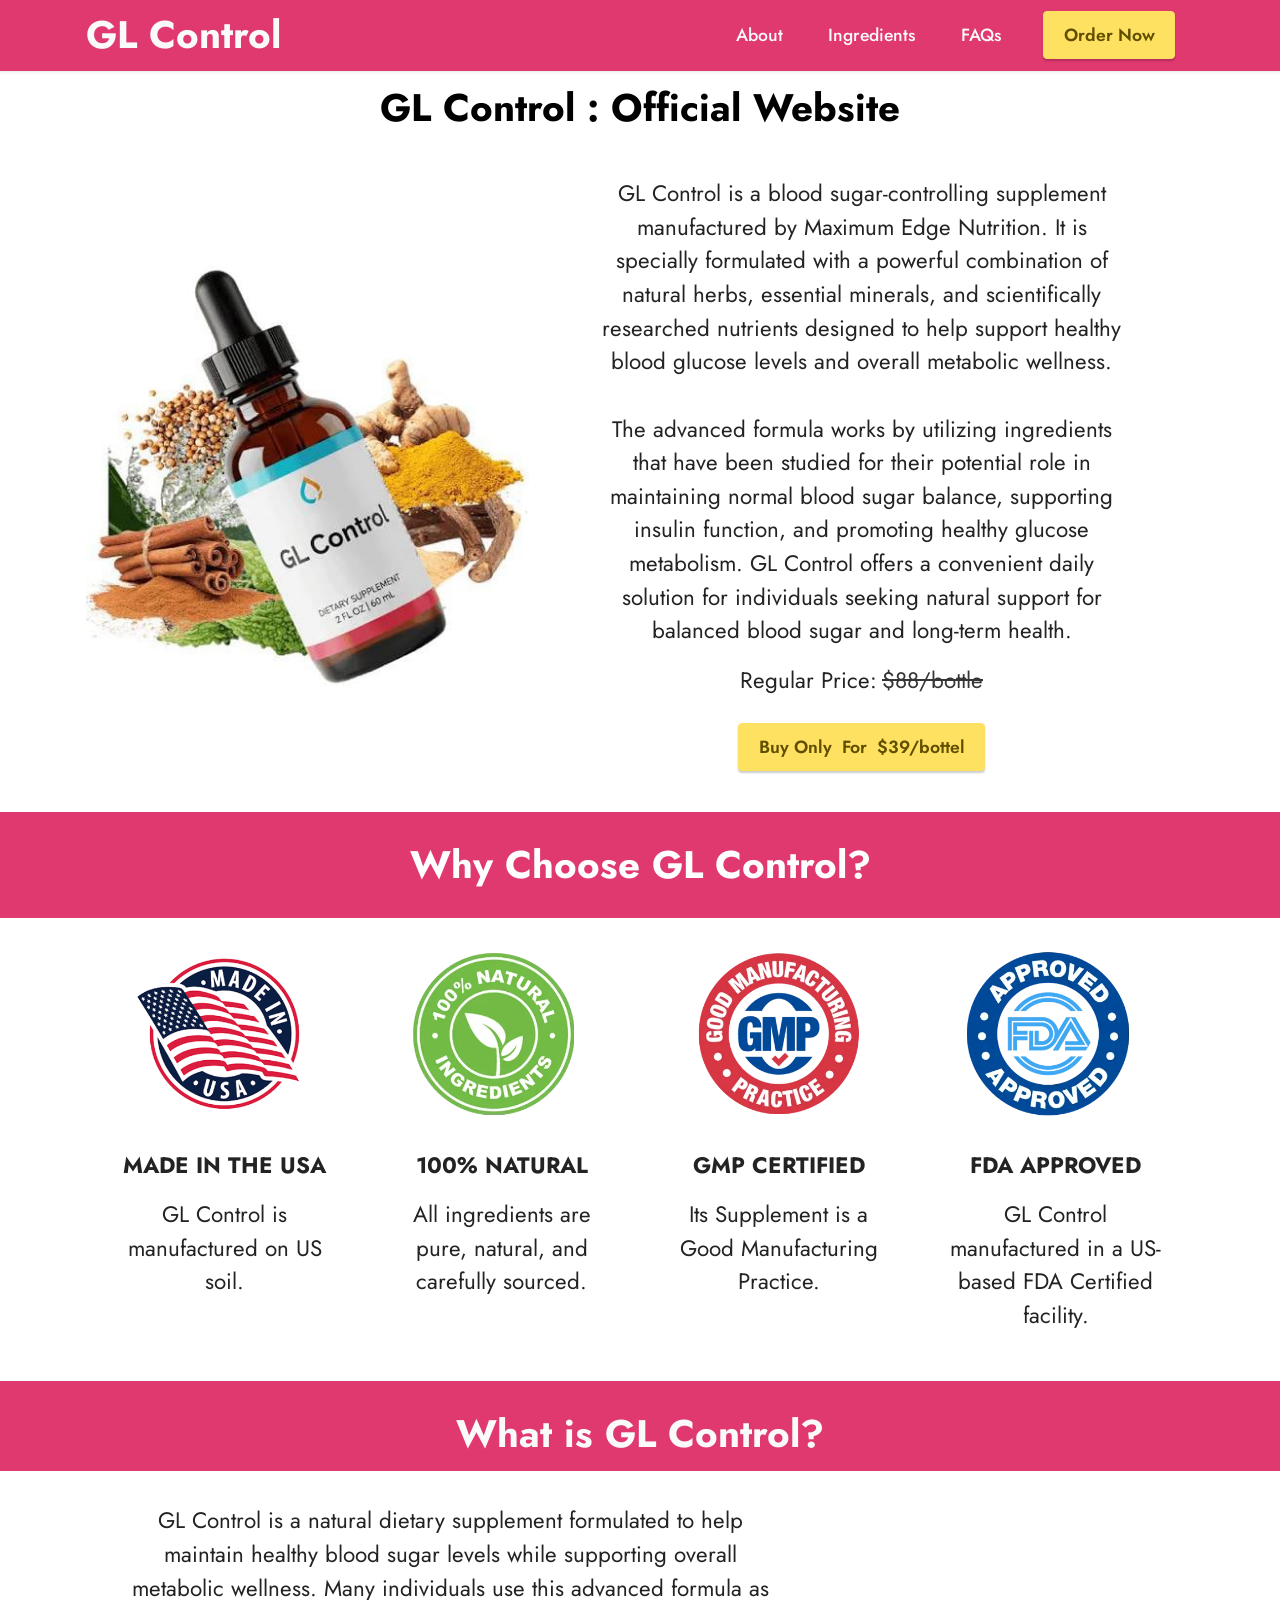
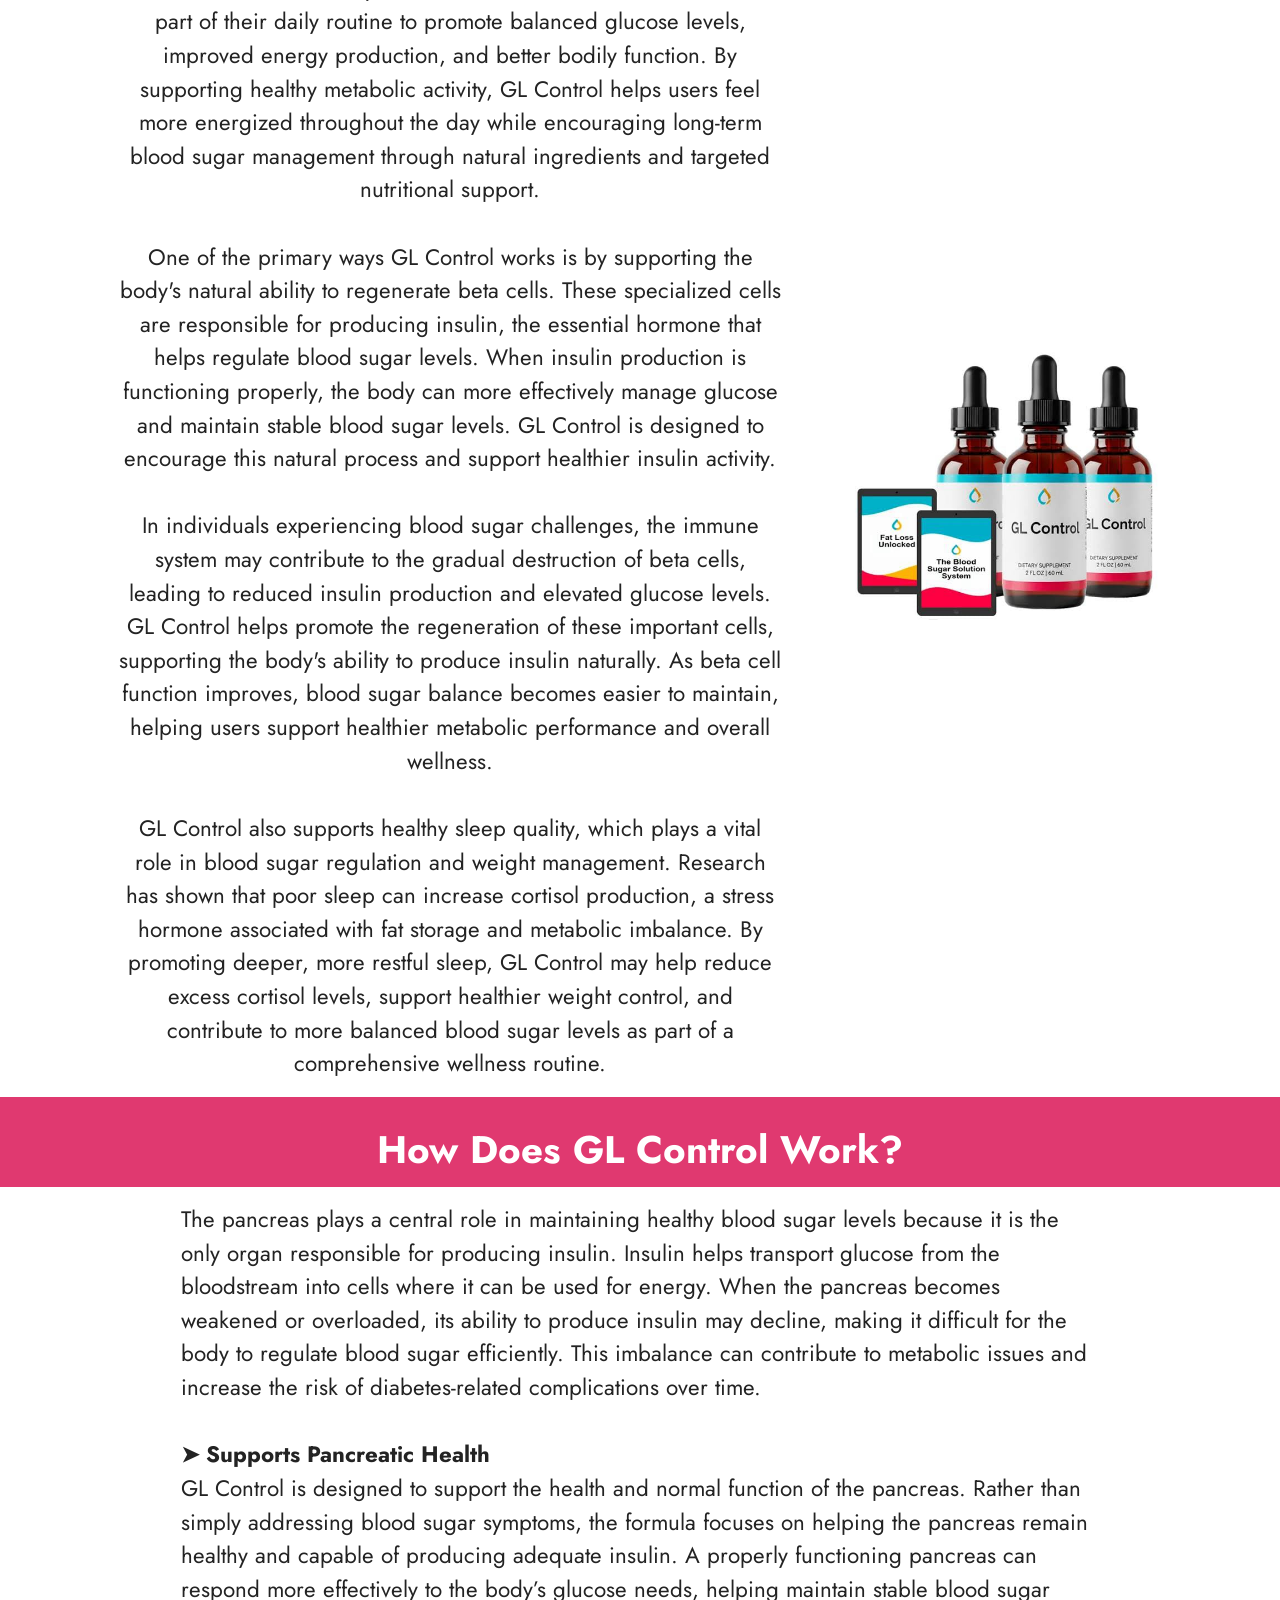
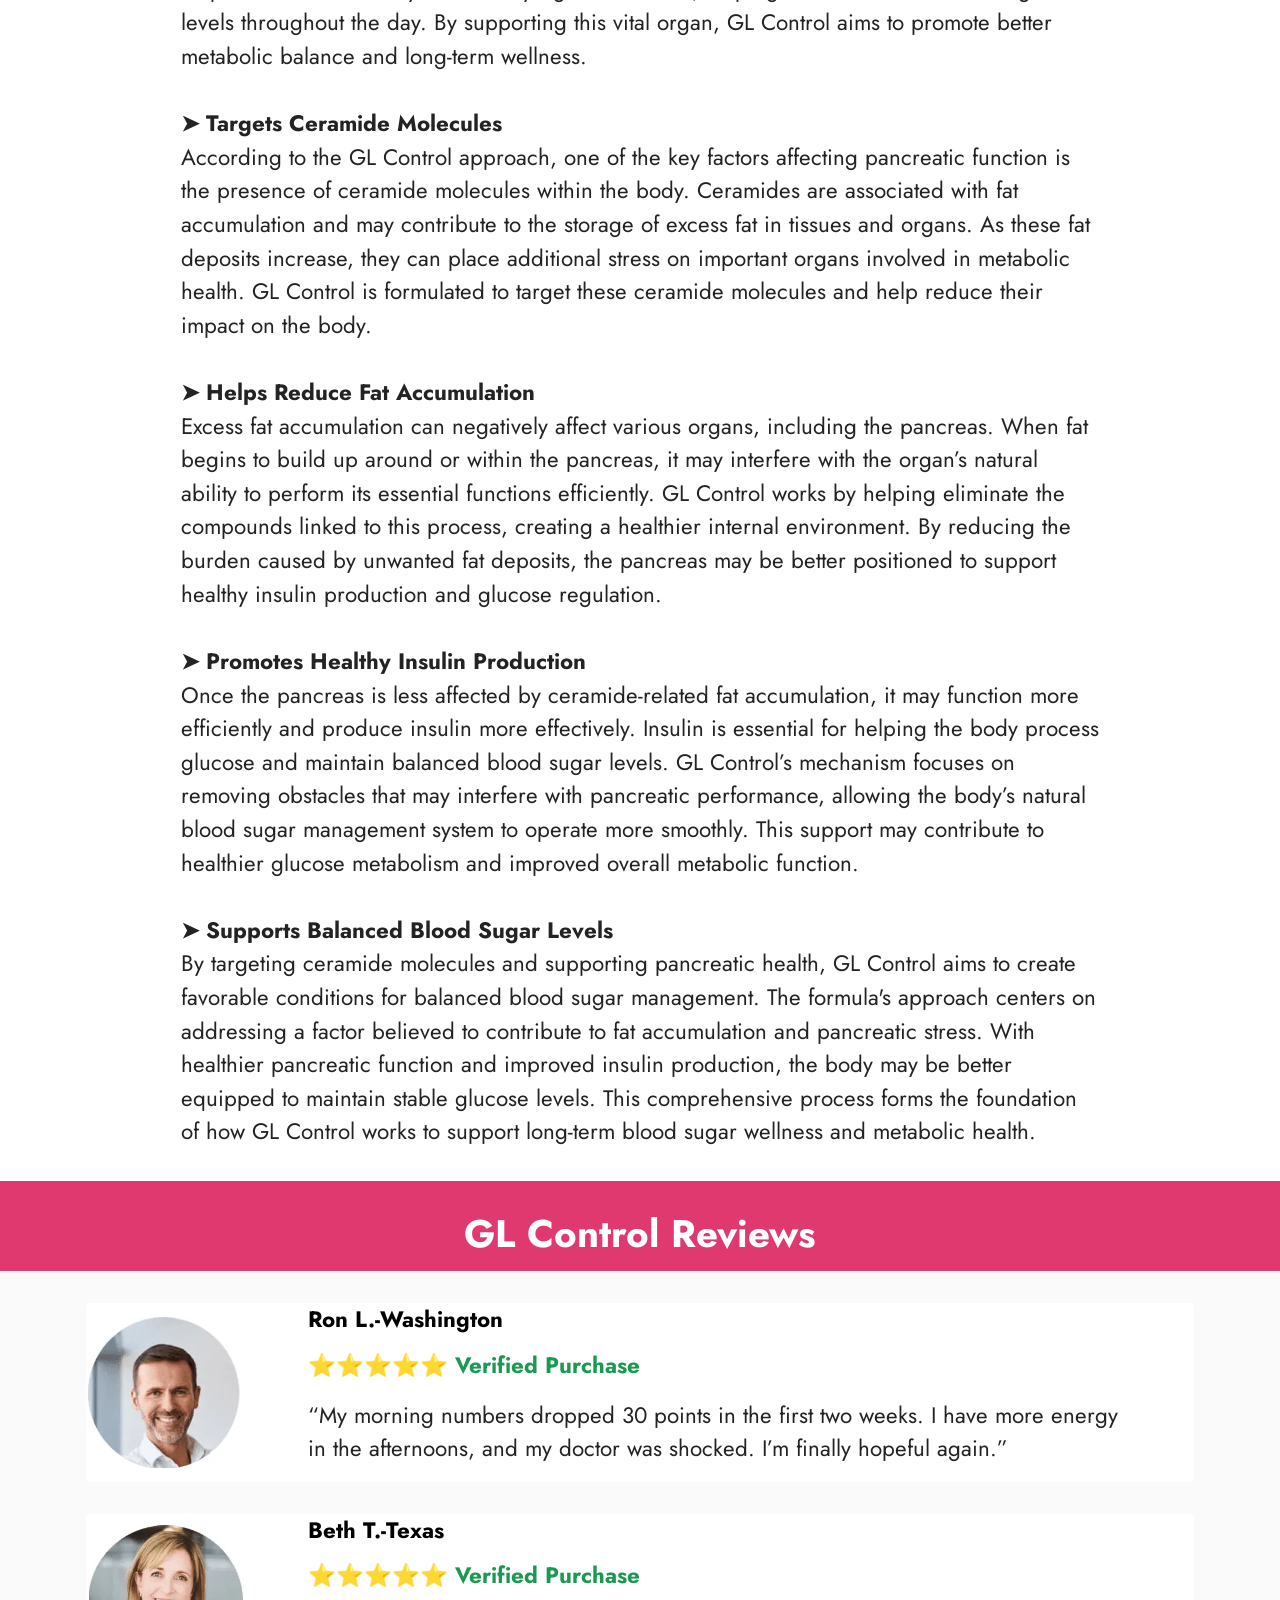
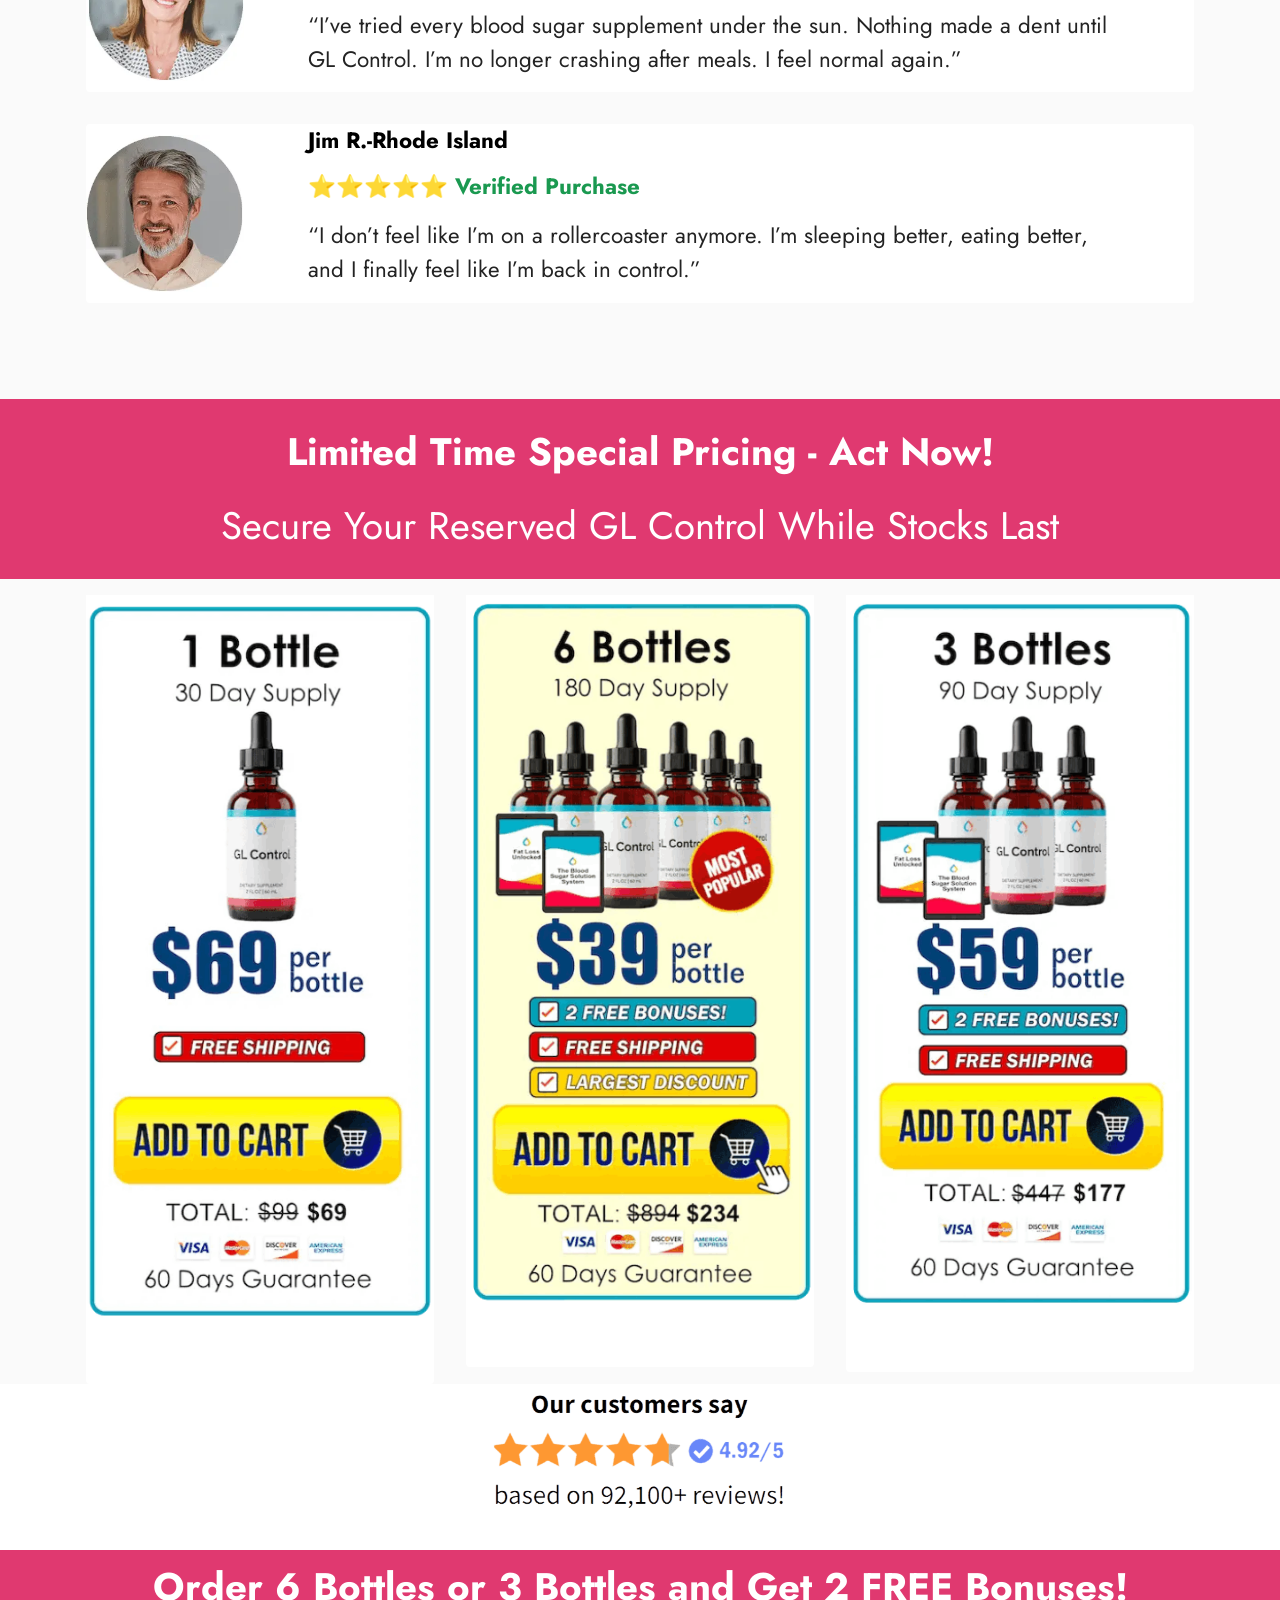
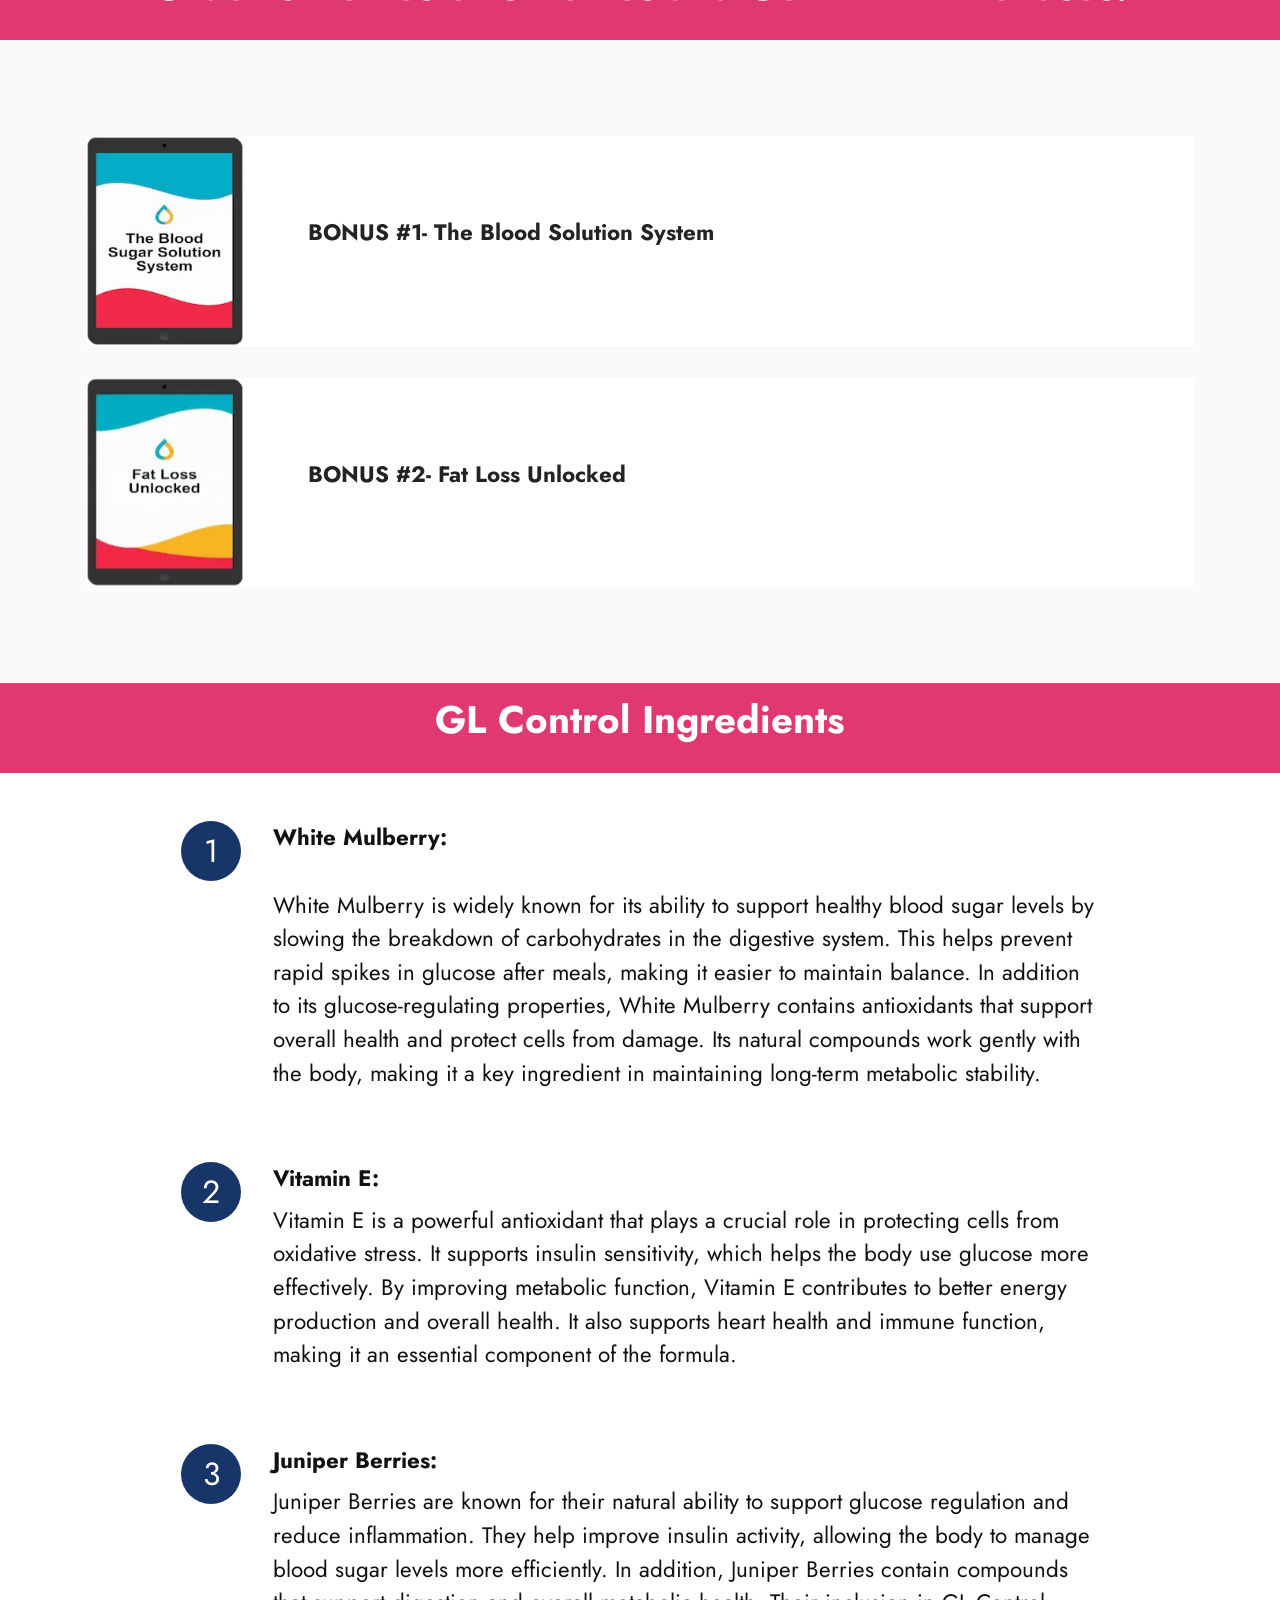
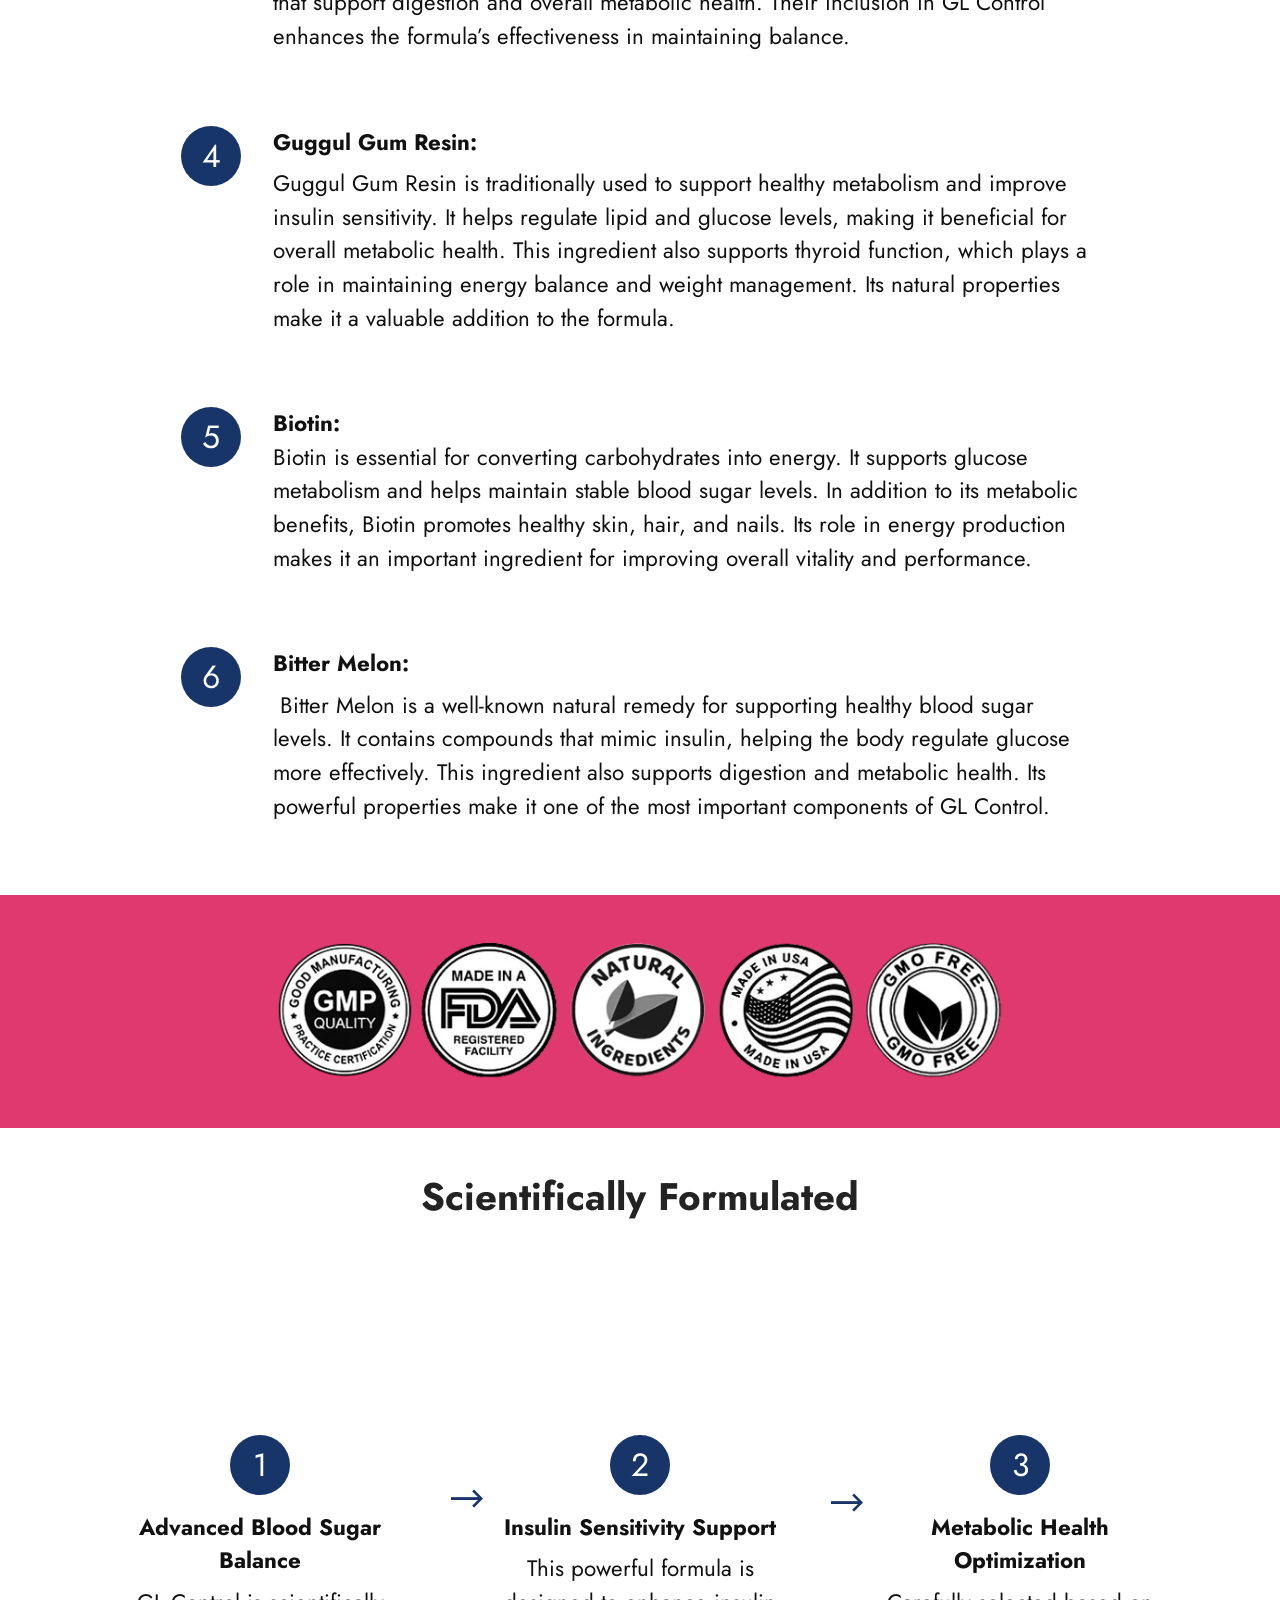
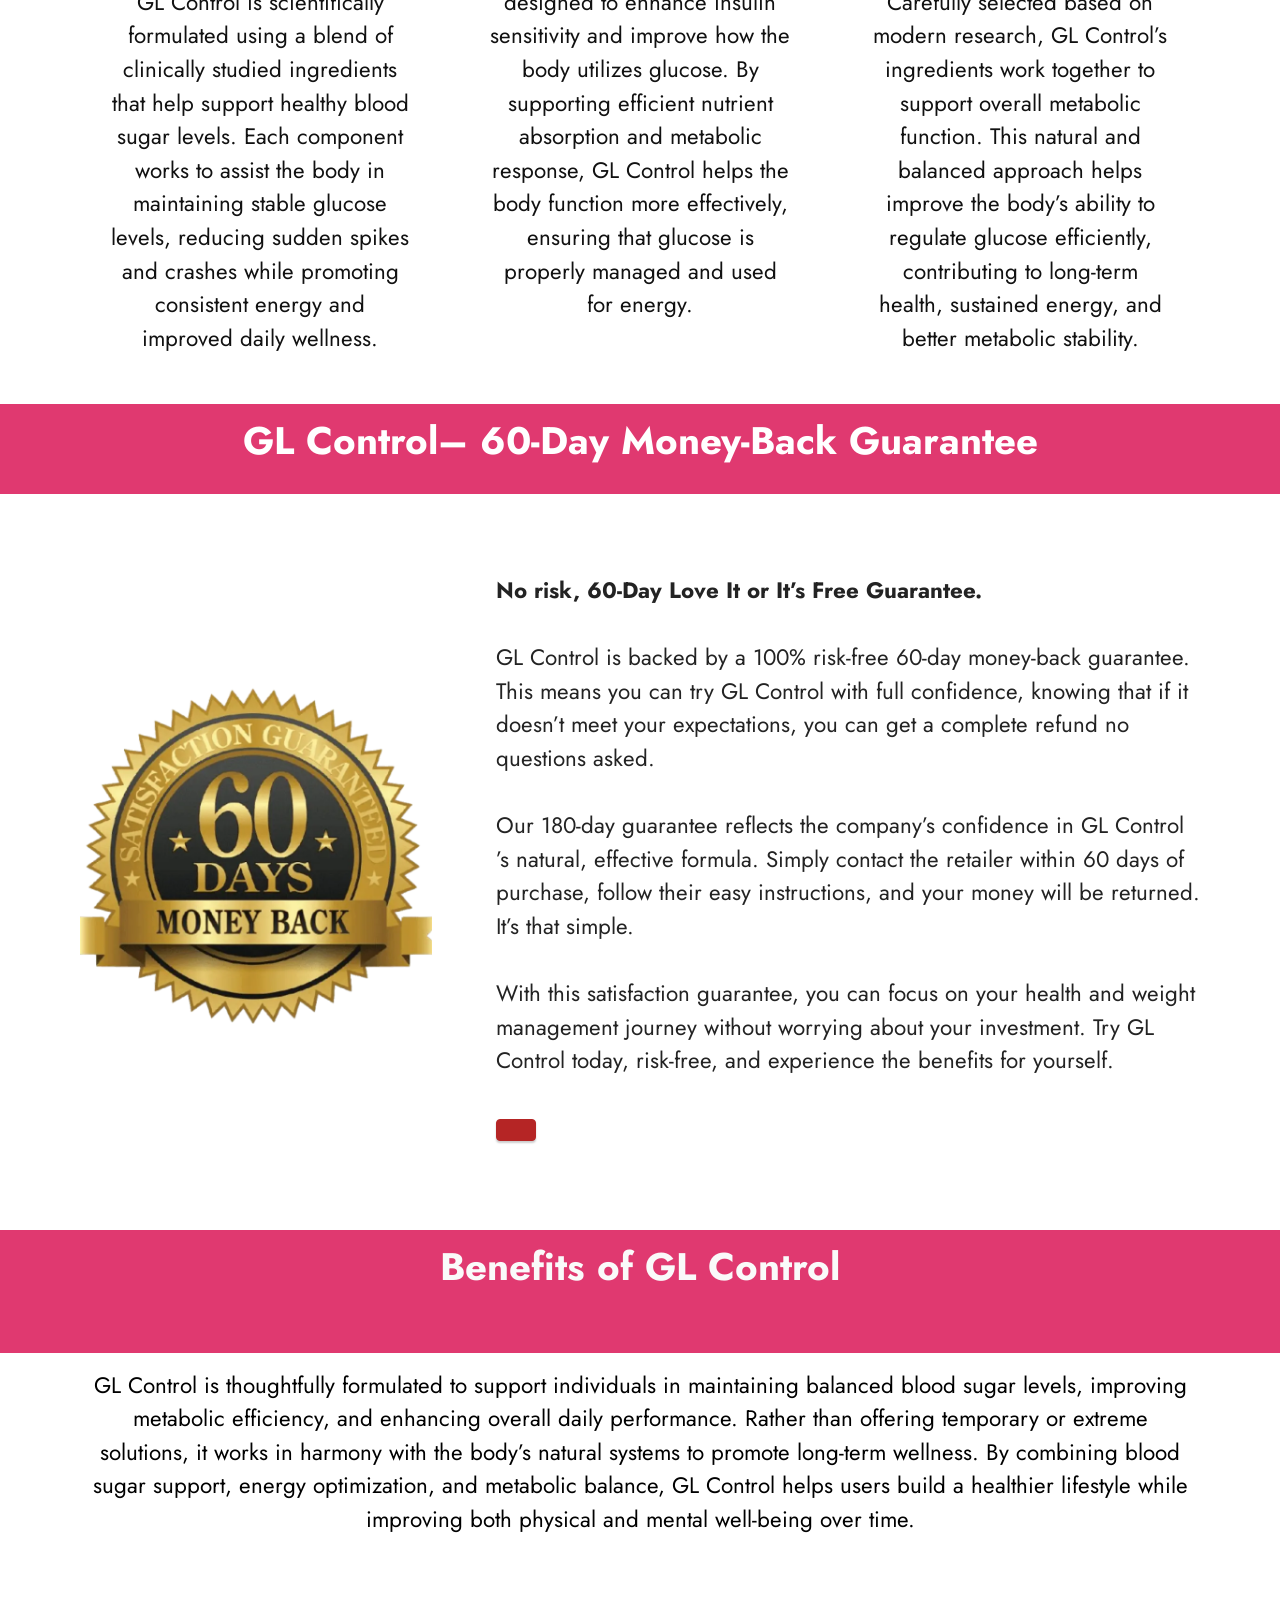
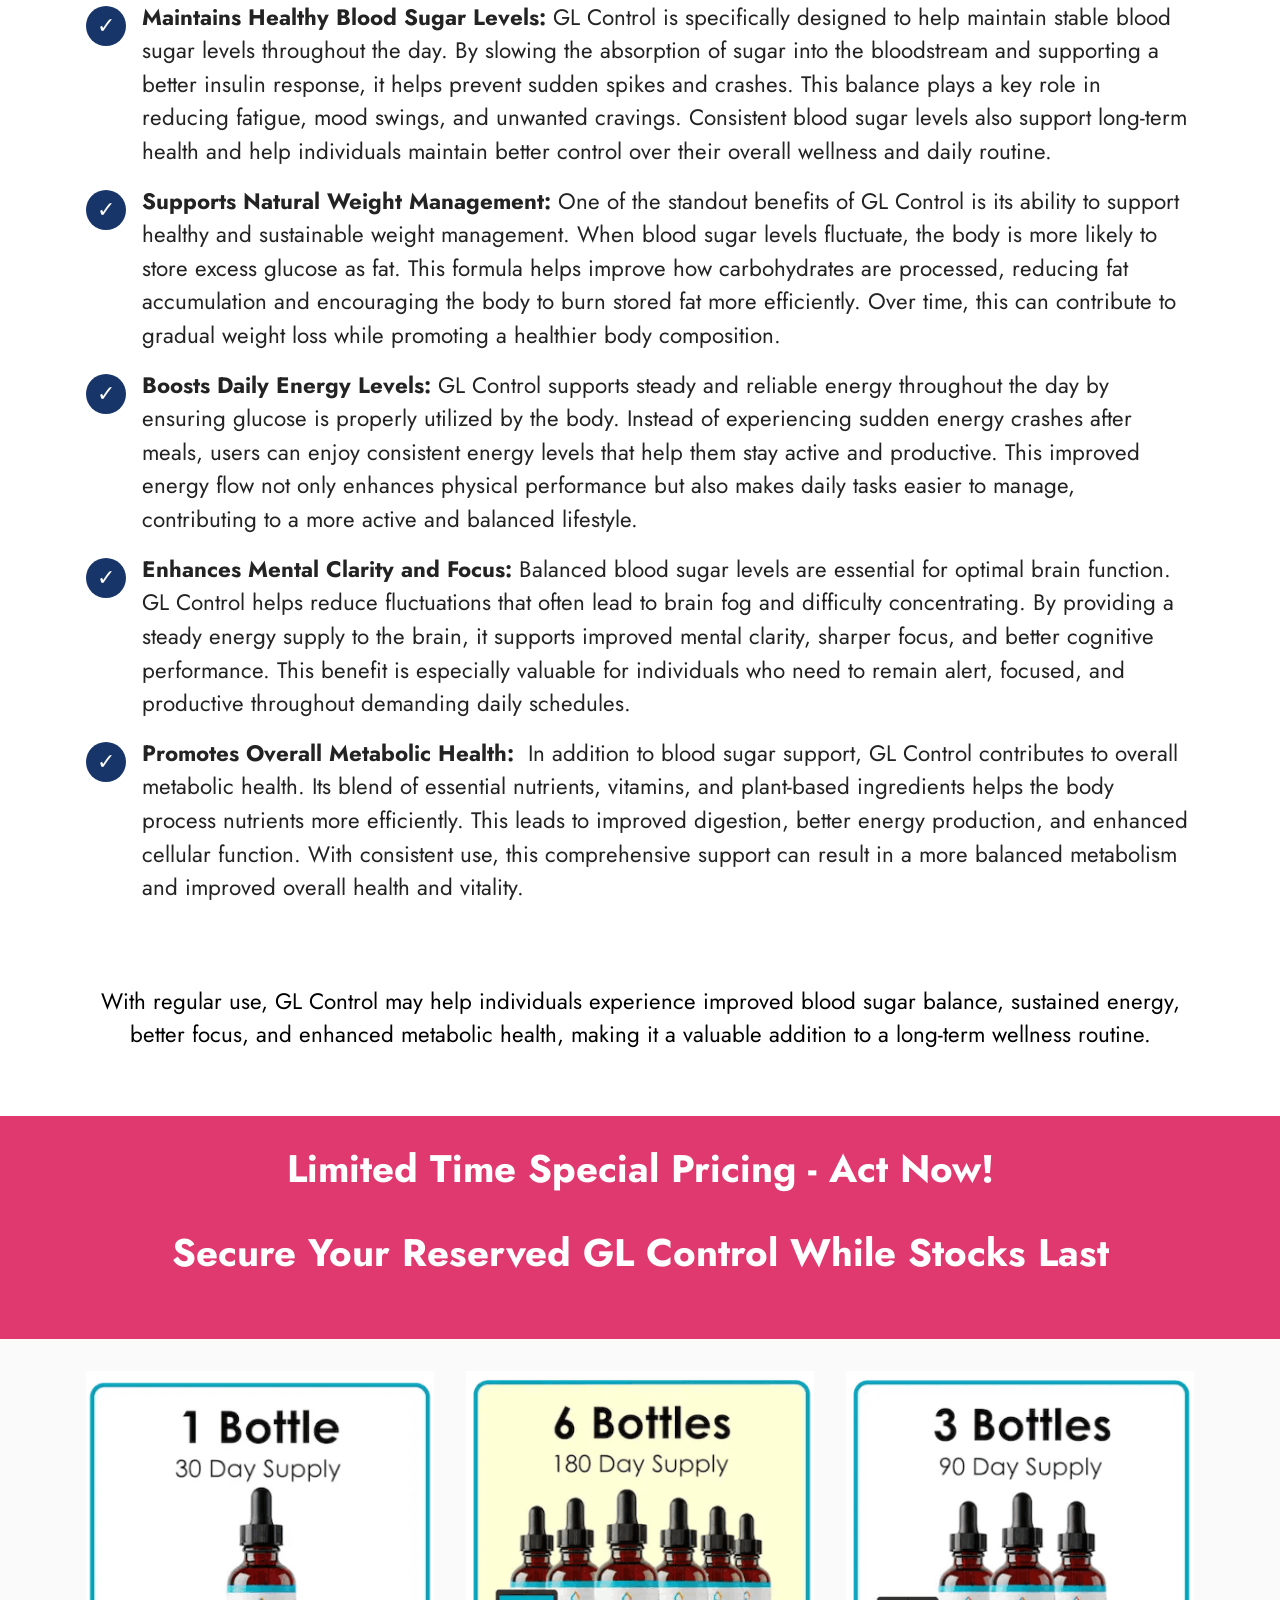
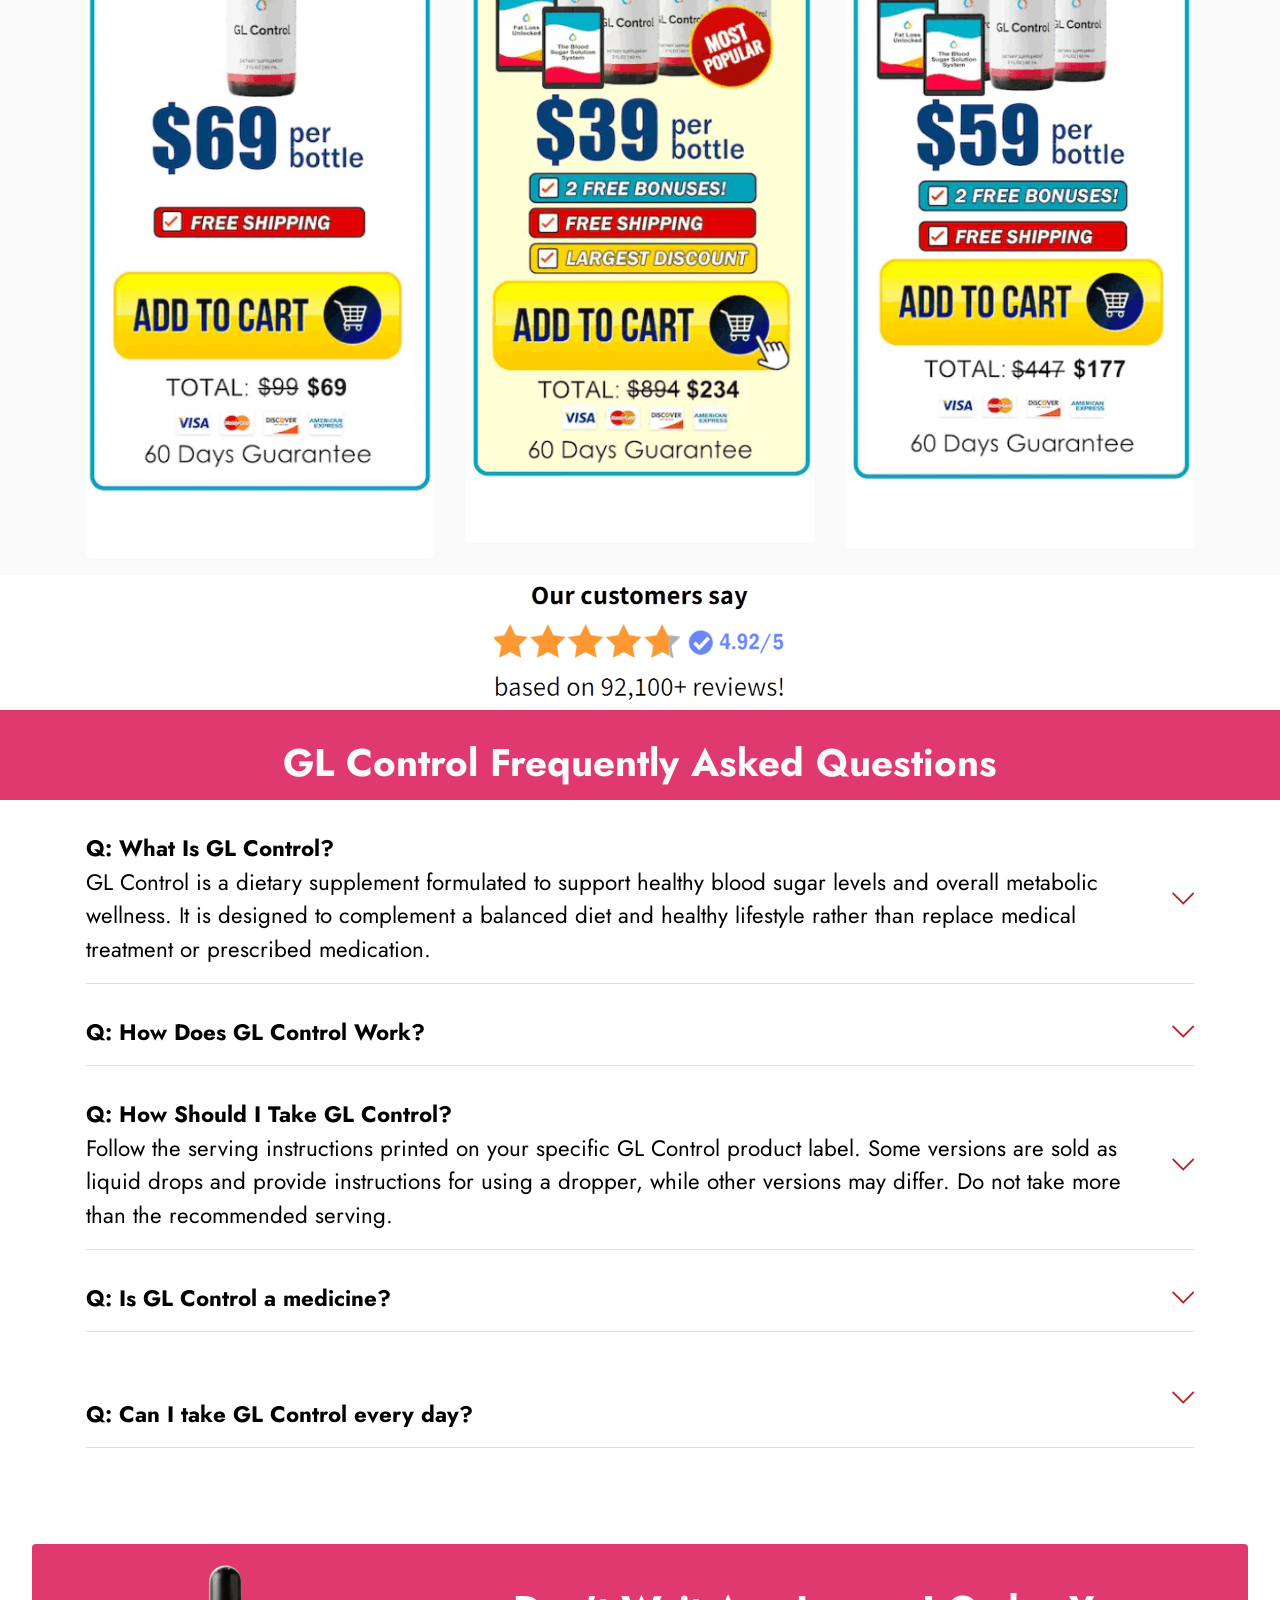
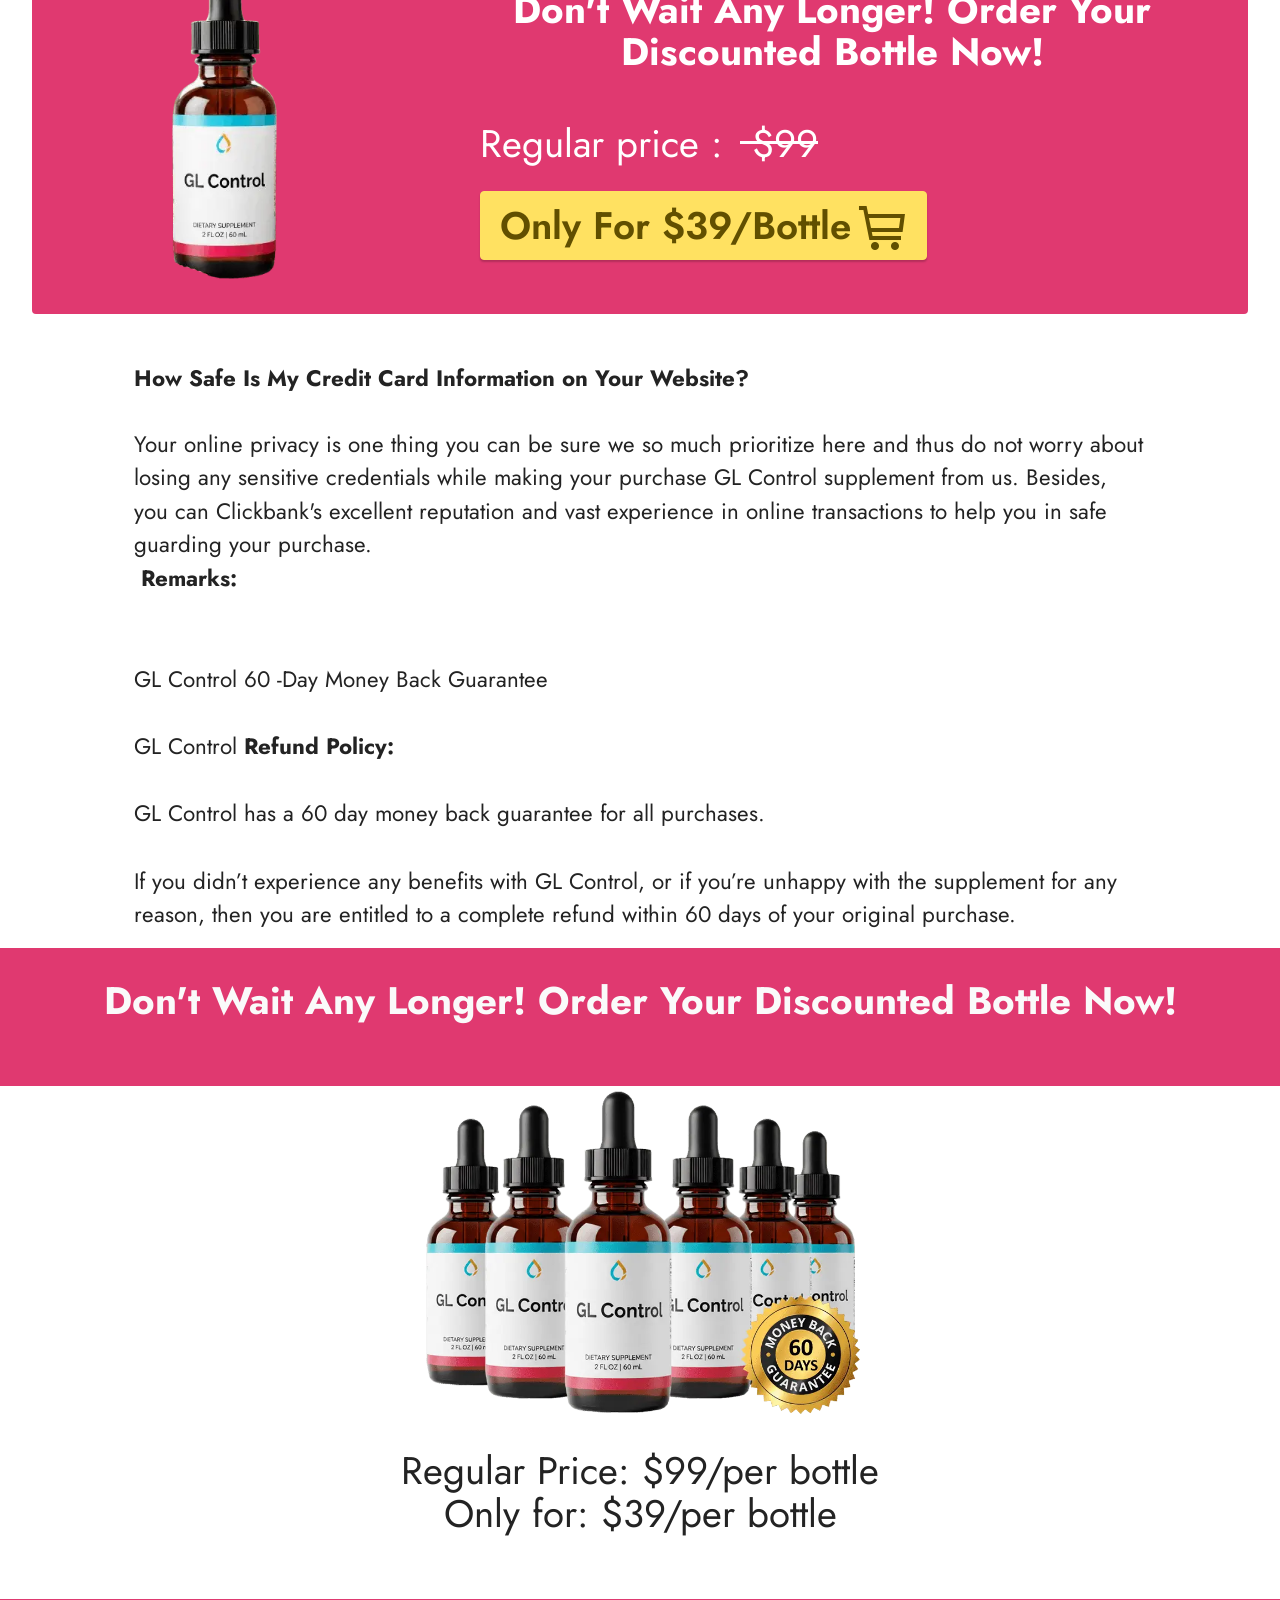
<file: index.html>
<!DOCTYPE html>
<html  lang="en">
<head>
  <!-- Site made with Mobirise Website Builder v6.1.12, https://mobirise.com -->
  <meta charset="UTF-8">
  <meta http-equiv="X-UA-Compatible" content="IE=edge">
  <meta name="generator" content="Mobirise v6.1.12, mobirise.com">
  <meta name="twitter:card" content="summary_large_image"/>
  <meta name="twitter:image:src" content="assets/images/index-meta.webp">
  <meta property="og:image" content="assets/images/index-meta.webp">
  <meta name="twitter:title" content="GL Control: Official Website – Simple Support for Healthy Blood Sugar">
  <meta name="viewport" content="width=device-width, initial-scale=1, minimum-scale=1">
  <link rel="shortcut icon" href="assets/images/logo.png" type="image/x-icon">
  <meta name="description" content="GL Control is a blood sugar-controlling supplement manufactured by Maximum Edge Nutrition. It is specially formulated with a powerful combination of natural herbs, essential minerals, and scientifically researched nutrients designed to help support healthy blood glucose levels and overall metabolic wellness.">
  
  
  <title>GL Control: Official Website – Simple Support for Healthy Blood Sugar</title>
  <link rel="stylesheet" href="assets/web/assets/mobirise-icons2/mobirise2.css">
  <link rel="stylesheet" href="assets/web/assets/mobirise-icons/mobirise-icons.css">
  <link rel="stylesheet" href="assets/bootstrap/css/bootstrap.min.css">
  <link rel="stylesheet" href="assets/dropdown/css/style.css">
  <link rel="stylesheet" href="assets/socicon/css/styles.css">
  <link rel="stylesheet" href="assets/theme/css/style.css">
  <link rel="preload" href="https://fonts.googleapis.com/css?family=Jost:100,200,300,400,500,600,700,800,900,100i,200i,300i,400i,500i,600i,700i,800i,900i&display=swap" as="style" onload="this.onload=null;this.rel='stylesheet'">
  <noscript><link rel="stylesheet" href="https://fonts.googleapis.com/css?family=Jost:100,200,300,400,500,600,700,800,900,100i,200i,300i,400i,500i,600i,700i,800i,900i&display=swap"></noscript>
  <link rel="preload" as="style" href="assets/mobirise/css/mbr-additional.css?v=wpPCfS"><link rel="stylesheet" href="assets/mobirise/css/mbr-additional.css?v=wpPCfS" type="text/css">
<meta name="google-site-verification" content="ojwFFrobrEAdesm8oLR1VNvsSXICQItrODOj1nC4V70" />
  <meta name="msvalidate.01" content="BFED78960371397816FDB9212DADB8CB" />
  
  
  
</head>
<body>
  
  <section data-bs-version="5.1" class="menu menu2 cid-tB0YZQqaCG" once="menu" id="menu2-0">
    
    <nav class="navbar navbar-dropdown navbar-expand-lg">
        <div class="container">
            <div class="navbar-brand">
                
                <span class="navbar-caption-wrap"><a class="navbar-caption text-white display-2" href="https://mobiri.se">GL Control<br></a></span>
            </div>
            <button class="navbar-toggler" type="button" data-toggle="collapse" data-bs-toggle="collapse" data-target="#navbarSupportedContent" data-bs-target="#navbarSupportedContent" aria-controls="navbarNavAltMarkup" aria-expanded="false" aria-label="Toggle navigation">
                <div class="hamburger">
                    <span></span>
                    <span></span>
                    <span></span>
                    <span></span>
                </div>
            </button>
            <div class="collapse navbar-collapse" id="navbarSupportedContent">
                <ul class="navbar-nav nav-dropdown" data-app-modern-menu="true"><li class="nav-item"><a class="nav-link link text-white text-primary display-4" href="index.html#header3-1l">About</a></li>
                    <li class="nav-item"><a class="nav-link link text-white text-primary display-4" href="index.html#header3-1o">Ingredients</a></li>
                    <li class="nav-item"><a class="nav-link link text-white text-primary display-4" href="index.html#header3-1p">FAQs</a>
                    </li></ul>
                
                <div class="navbar-buttons mbr-section-btn"><a class="btn btn-warning display-4" href="https://mwebsignalpro.com/9506/22478/6/?">Order Now</a></div>
            </div>
        </div>
    </nav>
</section>

<section data-bs-version="5.1" class="header3 cid-tB10ubWVri" id="header3-1">

    

    
    

    <div class="align-center container-fluid">
        <div class="row justify-content-center">
            <div class="col-12 col-lg-12">
                <h1 class="mbr-section-title mbr-fonts-style mb-3 display-2"><strong>
</strong><div>
</div><div><strong>GL Control : Official Website</strong></div></h1>
                
                
                
            </div>
        </div>
    </div>
</section>

<section data-bs-version="5.1" class="features6 cid-tB15AvPI4t" id="features7-3">
    <!---->
    

    
    
    <div class="container">
        <div class="card-wrapper">
            <div class="row align-items-center">
                <div class="col-12 col-lg-5">
                    <div class="image-wrapper">
                        <a href="https://mwebsignalpro.com/9506/22478/6/?"><img src="assets/images/images203-455x439.jpg" alt="GL Control"></a>
                    </div>
                </div>
                <div class="col-12 col-lg">
                    <div class="text-box">
                        
                        <p class="mbr-text mbr-fonts-style display-5">GL Control is a blood sugar-controlling supplement manufactured by Maximum Edge Nutrition. It is specially formulated with a powerful combination of natural herbs, essential minerals, and scientifically researched nutrients designed to help support healthy blood glucose levels and overall metabolic wellness.
<br>
<br>The advanced formula works by utilizing ingredients that have been studied for their potential role in maintaining normal blood sugar balance, supporting insulin function, and promoting healthy glucose metabolism. GL Control offers a convenient daily solution for individuals seeking natural support for balanced blood sugar and long-term health.<br></p>
                        <div class="cost">
                            <span class="currentcost mbr-fonts-style pr-2 display-7">Regular Price:</span>
                            <span class="oldcost mbr-fonts-style display-7">$88/bottle</span>
                        </div>
                        <div class="mbr-section-btn pt-3"><a href="https://mwebsignalpro.com/9506/22478/6/?" class="btn btn-warning display-4">Buy Only&nbsp; For&nbsp; $39/bottel</a></div>
                    </div>
                </div>
            </div>
        </div>
    </div>
</section>

<section data-bs-version="5.1" class="content4 cid-v9ZbLS1f8Q" id="content4-27">
    

    
    
    <div class="container">
        <div class="row justify-content-center">
            <div class="title col-md-12 col-lg-12">
                <h3 class="mbr-section-title mbr-fonts-style align-center mb-4 display-2"><div><strong></strong></div></h3>
                <h1 class="mbr-section-subtitle align-center mbr-fonts-style mb-4 display-2"><strong>Why Choose GL Control?</strong></h1>
                
            </div>
        </div>
    </div>
</section>

<section data-bs-version="5.1" class="gallery3 cid-tB9ez4cVTX" id="gallery3-1r">
    
    
    <div class="container">
        
        <div class="row mt-4">
            <div class="item features-image сol-12 col-md-6 col-lg-3 active">
                <div class="item-wrapper">
                    <div class="item-img">
                        <img src="assets/images/made-in-usa202-500x300.png" alt="GL Control  Made In Usa" data-slide-to="0" data-bs-slide-to="0">
                    </div>
                    <div class="item-content">
                        <h5 class="item-title mbr-fonts-style display-7"><strong>MADE IN THE USA</strong></h5>
                        
                        <p class="mbr-text mbr-fonts-style mt-3 display-7">GL Control is manufactured on US soil.<br></p>
                    </div>
                    
                </div>
            </div>
            
            <div class="item features-image сol-12 col-md-6 col-lg-3">
                <div class="item-wrapper">
                    <div class="item-img">
                        <img src="assets/images/all-natural-ingredients.webp" alt="GL Control FDA Approved" data-slide-to="1" data-bs-slide-to="1">
                    </div>
                    <div class="item-content">
                        <h5 class="item-title mbr-fonts-style display-7"><strong>100% NATURAL</strong></h5>
                        
                        <p class="mbr-text mbr-fonts-style mt-3 display-7">All ingredients are pure, natural, and carefully sourced.</p>
                    </div>
                    
                </div>
            </div><div class="item features-image сol-12 col-md-6 col-lg-3">
                <div class="item-wrapper">
                    <div class="item-img">
                        <img src="assets/images/gmp-certified.webp" alt="GL Control All Natural" data-slide-to="2" data-bs-slide-to="2">
                    </div>
                    <div class="item-content">
                        <h5 class="item-title mbr-fonts-style display-7"><strong>GMP CERTIFIED</strong></h5>
                        
                        <p class="mbr-text mbr-fonts-style mt-3 display-7">Its Supplement is a Good Manufacturing Practice.</p>
                    </div>
                    
                </div>
            </div>
            <div class="item features-image сol-12 col-md-6 col-lg-3">
                <div class="item-wrapper">
                    <div class="item-img">
                        <img src="assets/images/fda-approved.webp" alt="GL Control GMP Certified" title="">
                    </div>
                    <div class="item-content">
                        <h5 class="item-title mbr-fonts-style display-7"><strong>FDA APPROVED</strong></h5>
                        
                        <p class="mbr-text mbr-fonts-style mt-3 display-7">GL Control
<br>manufactured in a US-based FDA Certified facility.<br></p>
                    </div>
                    
                </div>
            </div>
        </div>
    </div>
</section>

<section data-bs-version="5.1" class="header3 cid-tB83YwBUMj" id="header3-1l">

    

    
    

    <div class="align-center container">
        <div class="row justify-content-center">
            <div class="col-12 col-lg-12">
                
                <h2 class="mbr-section-subtitle mbr-fonts-style mb-3 display-2"><strong>What is GL Control?</strong></h2>
                
                
            </div>
        </div>
    </div>
</section>

<section data-bs-version="5.1" class="header11 cid-tB1vWdJbT6" id="header11-a">

    

    
    

    <div class="container">
        <div class="row justify-content-center">
            <div class="col-12 col-md-4 image-wrapper">
                <a href="https://mwebsignalpro.com/9506/22478/6/?"><img class="w-100" src="assets/images/images204-626x489.jpg" alt="GL Control"></a>
            </div>
            <div class="col-12 col-md">
                <div class="text-wrapper text-center">
                    
                    <p class="mbr-text mbr-fonts-style display-7"><br>GL Control is a natural dietary supplement formulated to help maintain healthy blood sugar levels while supporting overall metabolic wellness. Many individuals use this advanced formula as part of their daily routine to promote balanced glucose levels, improved energy production, and better bodily function. By supporting healthy metabolic activity, GL Control helps users feel more energized throughout the day while encouraging long-term blood sugar management through natural ingredients and targeted nutritional support.<br><br>One of the primary ways GL Control works is by supporting the body's natural ability to regenerate beta cells. These specialized cells are responsible for producing insulin, the essential hormone that helps regulate blood sugar levels. When insulin production is functioning properly, the body can more effectively manage glucose and maintain stable blood sugar levels. GL Control is designed to encourage this natural process and support healthier insulin activity.
<br>
<br>In individuals experiencing blood sugar challenges, the immune system may contribute to the gradual destruction of beta cells, leading to reduced insulin production and elevated glucose levels. GL Control helps promote the regeneration of these important cells, supporting the body's ability to produce insulin naturally. As beta cell function improves, blood sugar balance becomes easier to maintain, helping users support healthier metabolic performance and overall wellness.<br><br>GL Control&nbsp;also supports healthy sleep quality, which plays a vital role in blood sugar regulation and weight management. Research has shown that poor sleep can increase cortisol production, a stress hormone associated with fat storage and metabolic imbalance. By promoting deeper, more restful sleep, GL Control may help reduce excess cortisol levels, support healthier weight control, and contribute to more balanced blood sugar levels as part of a comprehensive wellness routine.<br></p>
                    
                </div>
            </div>
        </div>
    </div>
</section>

<section data-bs-version="5.1" class="header3 cid-tB85bPoWQz" id="header3-1m">

    

    
    

    <div class="align-center container">
        <div class="row justify-content-center">
            <div class="col-12 col-lg-12">
                
                <h2 class="mbr-section-subtitle mbr-fonts-style mb-3 display-2"><strong>How Does GL Control Work?</strong></h2>
                
                
            </div>
        </div>
    </div>
</section>

<section data-bs-version="5.1" class="content4 cid-vawa0RkZCS" id="content4-2n">
    

    
    
    <div class="container">
        <div class="row justify-content-center">
            <div class="title col-md-12 col-lg-10">
                
                <h4 class="mbr-section-subtitle align-center mbr-fonts-style mb-4 display-7"><div>The pancreas plays a central role in maintaining healthy blood sugar levels because it is the only organ responsible for producing insulin. Insulin helps transport glucose from the bloodstream into cells where it can be used for energy. When the pancreas becomes weakened or overloaded, its ability to produce insulin may decline, making it difficult for the body to regulate blood sugar efficiently. This imbalance can contribute to metabolic issues and increase the risk of diabetes-related complications over time.</div><div><br></div><div><strong>➤ Supports Pancreatic Health
</strong></div><div>GL Control is designed to support the health and normal function of the pancreas. Rather than simply addressing blood sugar symptoms, the formula focuses on helping the pancreas remain healthy and capable of producing adequate insulin. A properly functioning pancreas can respond more effectively to the body’s glucose needs, helping maintain stable blood sugar levels throughout the day. By supporting this vital organ, GL Control aims to promote better metabolic balance and long-term wellness.</div><br><div>
</div><div><strong>➤ Targets Ceramide Molecules
</strong></div><div>According to the GL Control approach, one of the key factors affecting pancreatic function is the presence of ceramide molecules within the body. Ceramides are associated with fat accumulation and may contribute to the storage of excess fat in tissues and organs. As these fat deposits increase, they can place additional stress on important organs involved in metabolic health. GL Control is formulated to target these ceramide molecules and help reduce their impact on the body.</div><strong><br></strong><div>
</div><div><strong>➤ Helps Reduce Fat Accumulation
</strong></div><div>Excess fat accumulation can negatively affect various organs, including the pancreas. When fat begins to build up around or within the pancreas, it may interfere with the organ’s natural ability to perform its essential functions efficiently. GL Control works by helping eliminate the compounds linked to this process, creating a healthier internal environment. By reducing the burden caused by unwanted fat deposits, the pancreas may be better positioned to support healthy insulin production and glucose regulation.</div><br><div>
</div><div><strong>➤ Promotes Healthy Insulin Production
</strong></div><div>Once the pancreas is less affected by ceramide-related fat accumulation, it may function more efficiently and produce insulin more effectively. Insulin is essential for helping the body process glucose and maintain balanced blood sugar levels. GL Control’s mechanism focuses on removing obstacles that may interfere with pancreatic performance, allowing the body’s natural blood sugar management system to operate more smoothly. This support may contribute to healthier glucose metabolism and improved overall metabolic function.</div><br><div>
</div><div><strong>➤ Supports Balanced Blood Sugar Levels
</strong></div><div>By targeting ceramide molecules and supporting pancreatic health, GL Control aims to create favorable conditions for balanced blood sugar management. The formula's approach centers on addressing a factor believed to contribute to fat accumulation and pancreatic stress. With healthier pancreatic function and improved insulin production, the body may be better equipped to maintain stable glucose levels. This comprehensive process forms the foundation of how GL Control works to support long-term blood sugar wellness and metabolic health.</div><div>
</div><div>
</div><div>
</div><div>
</div><div><div>
</div><div>
</div></div></h4>
                
            </div>
        </div>
    </div>
</section>

<section data-bs-version="5.1" class="header3 cid-v9ZkBNkyiK" id="header3-28">

    

    
    

    <div class="align-center container">
        <div class="row justify-content-center">
            <div class="col-12 col-lg-12">
                
                <h2 class="mbr-section-subtitle mbr-fonts-style mb-3 display-2"><strong>GL Control Reviews</strong></h2>
                
                
            </div>
        </div>
    </div>
</section>

<section data-bs-version="5.1" class="team2 cid-v9ZkOc0Rxu" xmlns="http://www.w3.org/1999/html" id="team2-29">
    

    
    
    <div class="container">
        <div class="item features-image">
            <div class="item-wrapper">
                <div class="row align-items-center">
                    <div class="col-12 col-md-2">
                        <div class="image-wrapper">
                            <img src="assets/images/gl-control-reviews-1-276x263.webp" alt="Ron L.-Washington">
                        </div>
                    </div>
                    <div class="col-12 col-md">
                        <div class="card-box">
                            <h2 class="card-title mbr-fonts-style m-0 mb-3 display-5"><strong>Ron L.-Washington</strong></h2>
                            <h2 class="card-subtitle mbr-fonts-style mb-3 display-5"><strong>⭐⭐⭐⭐⭐ Verified Purchase&nbsp;</strong></h2>
                            <p class="mbr-text mbr-fonts-style display-7">“My morning numbers dropped 30 points in the first two weeks. I have more energy in the afternoons, and my doctor was shocked. I’m finally hopeful again.”<br></p>
                            
                        </div>
                    </div>
                </div>
            </div>
        </div>
        <div class="item features-image">
            <div class="item-wrapper">
                <div class="row align-items-center">
                    <div class="col-12 col-md-2">
                        <div class="image-wrapper">
                            <img src="assets/images/gl-control-reviews-2-268x266.webp" alt="Beth T.-Texas">
                        </div>
                    </div>
                    <div class="col-12 col-md">
                        <div class="card-box">
                            <h2 class="card-title mbr-fonts-style m-0 mb-3 display-7"><strong>Beth T.-Texas</strong></h2>
                            <h2 class="card-subtitle mbr-fonts-style mb-3 display-5"><strong>⭐⭐⭐⭐⭐ Verified Purchase&nbsp;</strong></h2>
                            <p class="mbr-text mbr-fonts-style display-7">“I’ve tried every blood sugar supplement under the sun. Nothing made a dent until GL Control. I’m no longer crashing after meals. I feel normal again.”<br></p>
                            
                        </div>
                    </div>
                </div>
            </div>
        </div>
        <div class="item features-image">
            <div class="item-wrapper">
                <div class="row align-items-center">
                    <div class="col-12 col-md-2">
                        <div class="image-wrapper">
                            <img src="assets/images/gl-control-reviews-3-266x265.webp" alt="Jim R.-Rhode Island">
                        </div>
                    </div>
                    <div class="col-12 col-md">
                        <div class="card-box">
                            <h2 class="card-title mbr-fonts-style m-0 mb-3 display-5"><strong>Jim R.-Rhode Island</strong></h2>
                            <h2 class="card-subtitle mbr-fonts-style mb-3 display-5"><strong>⭐⭐⭐⭐⭐ Verified Purchase&nbsp;</strong></h2>
                            <p class="mbr-text mbr-fonts-style display-7">“I don’t feel like I’m on a rollercoaster anymore. I’m sleeping better, eating better, and I finally feel like I’m back in control.”<br></p>
                            
                        </div>
                    </div>
                </div>
            </div>
        </div>
    </div>
</section>

<section data-bs-version="5.1" class="content4 cid-tB1yuhcVVi" id="content4-g">
    

    
    
    <div class="container">
        <div class="row justify-content-center">
            <div class="title col-md-12 col-lg-10">
                <h3 class="mbr-section-title mbr-fonts-style align-center mb-4 display-2"><strong>Limited Time Special Pricing - Act Now!</strong></h3>
                <h4 class="mbr-section-subtitle align-center mbr-fonts-style mb-4 display-2">Secure Your  Reserved GL Control While Stocks Last</h4>
                
            </div>
        </div>
    </div>
</section>

<section data-bs-version="5.1" class="team1 cid-tB1z7NONXX" id="team1-h">
    

    
    
    <div class="container">
        <div class="row justify-content-center">
            
            <div class="col-sm-6 col-lg-4">
                <div class="card-wrap">
                    <div class="image-wrap">
                        <a href="https://mwebsignalpro.com/9506/22478/6/?"><img src="assets/images/screenshot202026-09-1620212910-387x806.png" alt="GL Control 1 Bottles"></a>
                    </div>
                    <div class="content-wrap">
                        
                        
                        
                        
                        
                    </div>
                </div>
            </div>

            <div class="col-sm-6 col-lg-4">
                <div class="card-wrap">
                    <div class="image-wrap">
                        <a href="https://mwebsignalpro.com/9506/22478/6/?"><img src="assets/images/screenshot202026-09-1620212922-393x800.png" alt="GL Control 6 Bottles"></a>
                    </div>
                    <div class="content-wrap">
                        
                        
                        
                        
                        
                    </div>
                </div>
            </div>

            <div class="col-sm-6 col-lg-4">
                <div class="card-wrap">
                    <div class="image-wrap">
                        <a href="https://mwebsignalpro.com/9506/22478/6/?"><img src="assets/images/screenshot202026-09-1620212934-393x805.png" alt="GL Control 3 Bottles"></a>
                    </div>
                    <div class="content-wrap">
                        
                        
                        
                        
                        
                    </div>
                </div>
            </div>

            
        </div>
    </div>
</section>

<section data-bs-version="5.1" class="image3 cid-tB1zGVstSm" id="image3-j">
    

    
    

    <div class="container">
        <div class="row justify-content-center">
            <div class="col-12 col-lg-4">
                <div class="image-wrapper">
                    <img src="assets/images/alpilean-customer-review1-562x217.png" alt="Mobirise Website Builder">
                    
                </div>
            </div>
        </div>
    </div>
</section>

<section data-bs-version="5.1" class="content4 cid-tB1A34S1NT" id="content4-k">
    

    
    
    <div class="container">
        <div class="row justify-content-center">
            <div class="title col-md-12 col-lg-12">
                <h3 class="mbr-section-title mbr-fonts-style align-center mb-4 display-2"><strong>Order 6 Bottles or 3 Bottles and Get 2 FREE Bonuses!</strong></h3>
                
                
            </div>
        </div>
    </div>
</section>

<section data-bs-version="5.1" class="team2 cid-vvoNV7Hi4O" xmlns="http://www.w3.org/1999/html" id="team2-2p">
    

    
    
    <div class="container">
        <div class="item features-image">
            <div class="item-wrapper">
                <div class="row align-items-center">
                    <div class="col-12 col-md-2">
                        <div class="image-wrapper">
                            <img src="assets/images/gl-control-bonus-1-200x265.webp" alt="BONUS #1- The Blood Solution System">
                        </div>
                    </div>
                    <div class="col-12 col-md">
                        <div class="card-box">
                            <h5 class="card-title mbr-fonts-style m-0 mb-3 display-5"><strong>BONUS #1- The Blood Solution System</strong></h5>
                            
                            
                            
                        </div>
                    </div>
                </div>
            </div>
        </div>
        <div class="item features-image">
            <div class="item-wrapper">
                <div class="row align-items-center">
                    <div class="col-12 col-md-2">
                        <div class="image-wrapper">
                            <img src="assets/images/gl-control-bonus-3-200x265.webp" alt="BONUS #2- Fat Loss Unlocked">
                        </div>
                    </div>
                    <div class="col-12 col-md">
                        <div class="card-box">
                            <h5 class="card-title mbr-fonts-style m-0 mb-3 display-5"><strong>BONUS #2- Fat Loss Unlocked</strong></h5>
                            
                            
                            
                        </div>
                    </div>
                </div>
            </div>
        </div>
        
    </div>
</section>

<section data-bs-version="5.1" class="content4 cid-vvoNSdn5M7" id="content4-2o">
    

    
    
    <div class="container">
        <div class="row justify-content-center">
            <div class="title col-md-12 col-lg-12">
                <h3 class="mbr-section-title mbr-fonts-style align-center mb-4 display-2"><strong>GL Control Ingredients</strong></h3>
                
                
            </div>
        </div>
    </div>
</section>

<section data-bs-version="5.1" class="header3 cid-tB85MvgqdZ" id="header3-1o">

    

    
    

    <div class="align-center container">
        <div class="row justify-content-center">
            <div class="col-12 col-lg-12">
                
                
                
                
            </div>
        </div>
    </div>
</section>

<section data-bs-version="5.1" class="features19 cid-tB6Rwx4pqH" id="features20-x">

    

    
    
    <div class="container">
        <div class="row justify-content-center">
            
            <div class="col-12 col-md-10">
                <div class="item mbr-flex">
                    <div class="icon-box">
                        <span class="step-number mbr-fonts-style display-5">1</span>
                    </div>
                    <div class="text-box">
                        <h4 class="icon-title card-title mbr-black mbr-fonts-style display-7"><strong>White Mulberry:</strong><strong><br></strong><br>White Mulberry is widely known for its ability to support healthy blood sugar levels by slowing the breakdown of carbohydrates in the digestive system. This helps prevent rapid spikes in glucose after meals, making it easier to maintain balance. In addition to its glucose-regulating properties, White Mulberry contains antioxidants that support overall health and protect cells from damage. Its natural compounds work gently with the body, making it a key ingredient in maintaining long-term metabolic stability.</h4>
                        <h5 class="icon-text mbr-black mbr-fonts-style display-7"><div>
</div><div>
</div><div>
</div><div>
</div></h5>
                    </div>
                </div>
                <div class="item mbr-flex">
                    <div class="icon-box">
                        <span class="step-number mbr-fonts-style display-5">2</span>
                    </div>
                    <div class="text-box">
                        <h4 class="icon-title card-title mbr-black mbr-fonts-style display-7"><strong>Vitamin E:&nbsp;</strong></h4>
                        <h5 class="icon-text mbr-black mbr-fonts-style display-7">Vitamin E is a powerful antioxidant that plays a crucial role in protecting cells from oxidative stress. It supports insulin sensitivity, which helps the body use glucose more effectively. By improving metabolic function, Vitamin E contributes to better energy production and overall health. It also supports heart health and immune function, making it an essential component of the formula.</h5>
                    </div>
                </div>
                <div class="item mbr-flex">
                    <div class="icon-box">
                        <span class="step-number mbr-fonts-style display-5">3</span>
                    </div>
                    <div class="text-box">
                        <h4 class="icon-title card-title mbr-black mbr-fonts-style display-7"><strong>Juniper Berries:</strong></h4>
                        <h5 class="icon-text mbr-black mbr-fonts-style display-7">Juniper Berries are known for their natural ability to support glucose regulation and reduce inflammation. They help improve insulin activity, allowing the body to manage blood sugar levels more efficiently. In addition, Juniper Berries contain compounds that support digestion and overall metabolic health. Their inclusion in GL Control enhances the formula’s effectiveness in maintaining balance.</h5>
                    </div>
                </div>
                <div class="item mbr-flex">
                    <div class="icon-box">
                        <span class="step-number mbr-fonts-style display-5">4</span>
                    </div>
                    <div class="text-box">
                        <h4 class="icon-title card-title mbr-black mbr-fonts-style display-7"><strong>Guggul Gum Resin:</strong><strong><br></strong></h4>
                        <h5 class="icon-text mbr-black mbr-fonts-style display-7">Guggul Gum Resin is traditionally used to support healthy metabolism and improve insulin sensitivity. It helps regulate lipid and glucose levels, making it beneficial for overall metabolic health. This ingredient also supports thyroid function, which plays a role in maintaining energy balance and weight management. Its natural properties make it a valuable addition to the formula.</h5>
                    </div>
                </div>
                <div class="item mbr-flex">
                    <div class="icon-box">
                        <span class="step-number mbr-fonts-style display-5">5</span>
                    </div>
                    <div class="text-box">
                        <h4 class="icon-title card-title mbr-black mbr-fonts-style display-7"><strong>Biotin:</strong><br>Biotin is essential for converting carbohydrates into energy. It supports glucose metabolism and helps maintain stable blood sugar levels. In addition to its metabolic benefits, Biotin promotes healthy skin, hair, and nails. Its role in energy production makes it an important ingredient for improving overall vitality and performance.</h4>
                        <h5 class="icon-text mbr-black mbr-fonts-style display-7"><div><strong>
</strong></div><div><strong>
</strong></div><div><strong>
</strong></div><div><strong>
</strong></div><div><strong>
</strong></div></h5>
                    </div>
                </div>
                <div class="item mbr-flex last">
                    <div class="icon-box">
                        <span class="step-number mbr-fonts-style display-5">6</span>
                    </div>
                    <div class="text-box">
                        <h4 class="icon-title card-title mbr-black mbr-fonts-style display-7"><strong>Bitter Melon:</strong></h4>
                        <h5 class="icon-text mbr-black mbr-fonts-style display-7">&nbsp;Bitter Melon is a well-known natural remedy for supporting healthy blood sugar levels. It contains compounds that mimic insulin, helping the body regulate glucose more effectively. This ingredient also supports digestion and metabolic health. Its powerful properties make it one of the most important components of GL Control.</h5>
                    </div>
                </div>
                
                
                
                
            </div>
        </div>
    </div>
</section>

<section data-bs-version="5.1" class="image3 cid-v9Zxr73x7t" id="image3-2c">
    

    
    

    <div class="container">
        <div class="row justify-content-center">
            <div class="col-12 col-lg-8">
                <div class="image-wrapper">
                    <img src="assets/images/prostazen-certificate.webp" alt="Mobirise Website Builder">
                    
                </div>
            </div>
        </div>
    </div>
</section>

<section data-bs-version="5.1" class="header3 cid-tB85KfdIqc" id="header3-1n">

    

    
    

    <div class="align-center container">
        <div class="row justify-content-center">
            <div class="col-12 col-lg-12">
                
                <h2 class="mbr-section-subtitle mbr-fonts-style mb-3 display-2"><strong>Scientifically Formulated</strong></h2>
                
                
            </div>
        </div>
    </div>
</section>

<section data-bs-version="5.1" class="features24 cid-v9ZyBG0hSb" id="features24-2d">

    

    
    
    <div class="container">
        <div class="row justify-content-center">
            
            <div class="col-12 col-md-6 col-lg-4">
                <div class="item first mbr-flex p-4">
                    <div class="icon-wrap w-100">
                        <div class="icon-box">
                            <span class="step-number mbr-fonts-style display-5">1</span>
                        </div>
                    </div>

                    <div class="text-box">
                        <h4 class="icon-title card-title mbr-black mbr-fonts-style display-7"><strong>Advanced Blood Sugar Balance</strong></h4>
                        <h5 class="mbr-text mbr-black mbr-fonts-style display-7">GL Control is scientifically formulated using a blend of clinically studied ingredients that help support healthy blood sugar levels. Each component works to assist the body in maintaining stable glucose levels, reducing sudden spikes and crashes while promoting consistent energy and improved daily wellness.</h5>
                    </div>
                </div>
                <!-- <span mbr-icon class="mbr-iconfont mobi-mbri-devices mobi-mbri"></span> -->
            </div>
            <div class="col-12 col-md-6 col-lg-4">
                <div class="item mbr-flex p-4">
                    <div class="icon-wrap w-100">
                        <div class="icon-box">
                            <span class="step-number mbr-fonts-style display-5">2</span>
                        </div>
                    </div>
                    <div class="text-box">
                        <h4 class="icon-title card-title mbr-black mbr-fonts-style display-7"><strong>Insulin Sensitivity Support</strong></h4>
                        <h5 class="mbr-text mbr-black mbr-fonts-style display-7">This powerful formula is designed to enhance insulin sensitivity and improve how the body utilizes glucose. By supporting efficient nutrient absorption and metabolic response, GL Control helps the body function more effectively, ensuring that glucose is properly managed and used for energy.</h5>
                    </div>
                </div>
            </div>
            <div class="col-12 col-md-6 col-lg-4">
                <div class="item mbr-flex p-4">
                    <div class="icon-wrap w-100">
                        <div class="icon-box">
                            <span class="step-number mbr-fonts-style display-5">3</span>
                        </div>
                    </div>
                    <div class="text-box">
                        <h4 class="icon-title card-title mbr-black mbr-fonts-style display-7"><strong>Metabolic Health Optimization</strong></h4>
                        <h5 class="mbr-text mbr-black mbr-fonts-style display-7"><div>Carefully selected based on modern research, GL Control’s ingredients work together to support overall metabolic function. This natural and balanced approach helps improve the body’s ability to regulate glucose efficiently, contributing to long-term health, sustained energy, and better metabolic stability.</div><div>
</div></h5>
                    </div>
                </div>
            </div>
            
            
            
            
            
        </div>
    </div>
</section>

<section data-bs-version="5.1" class="content4 cid-vvoWenj9Pn" id="content4-2r">
    

    
    
    <div class="container">
        <div class="row justify-content-center">
            <div class="title col-md-12 col-lg-12">
                <h3 class="mbr-section-title mbr-fonts-style align-center mb-4 display-2"><strong>GL Control– 60-Day Money-Back Guarantee</strong></h3>
                
                
            </div>
        </div>
    </div>
</section>

<section data-bs-version="5.1" class="features16 cid-v9ZBWFM4os" id="features17-2f">
    

    
    
    <div class="container-fluid">
        <div class="content-wrapper">
            <div class="row align-items-center">
                <div class="col-12 col-lg-4">
                    <div class="image-wrapper">
                        <img src="assets/images/satisfaction-guarantee-img-752x752.webp" alt="Keravita Pro Guarantee">
                    </div>
                </div>
                <div class="col-12 col-lg">
                    <div class="text-wrapper">
                        
                        <p class="mbr-text mbr-fonts-style mb-4 display-5"><strong>No risk, 60-Day Love It or It’s Free Guarantee.</strong><br><strong><br></strong>GL Control is backed by a 100% risk-free 60-day money-back guarantee. This means you can try GL Control with full confidence, knowing that if it doesn’t meet your expectations, you can get a complete refund no questions asked.
<br>
<br>Our 180-day guarantee reflects the company’s confidence in GL Control ’s natural, effective formula. Simply contact the retailer within 60 days of purchase, follow their easy instructions, and your money will be returned. It’s that simple.
<br>
<br>With this satisfaction guarantee, you can focus on your health and weight management journey without worrying about your investment. Try GL Control today, risk-free, and experience the benefits for yourself.<br></p>
                        <div class="mbr-section-btn mt-3"><a class="btn btn-primary display-4" href="https://mobiri.se"></a></div>
                    </div>
                </div>
            </div>
        </div>
    </div>
</section>

<section data-bs-version="5.1" class="features13 cid-v9ZEPqAqEr" id="features14-2h">
    

    
    
    <div class="container">
        <div class="row">
            <div class="col-12">
                <h3 class="mbr-section-title align-center mb-4 mbr-fonts-style display-2"><strong>Benefits of GL Control</strong></h3>
            </div>
            <div class="card col-12 col-md-4 col-lg-2 p-3">
                <div class="card-wrapper">
                    <div class="card-box align-center">
                        
                        
                    </div>
                </div>
            </div>
            <div class="card p-3 col-12 col-md-4 col-lg-2">
                <div class="card-wrapper">
                    <div class="card-box align-center">
                        
                        
                    </div>
                </div>
            </div>
            <div class="card p-3 col-12 col-md-4 col-lg-2">
                <div class="card-wrapper">
                    <div class="card-box align-center">
                        
                        
                    </div>
                </div>
            </div>
            <div class="card p-3 col-12 col-md-4 col-lg-2">
                <div class="card-wrapper">
                    <div class="card-box align-center">
                        
                        
                    </div>
                </div>
            </div>
            <div class="card p-3 col-12 col-md-4 col-lg-2">
                <div class="card-wrapper">
                    <div class="card-box align-center">
                        
                        
                    </div>
                </div>
            </div>
            <div class="card p-3 col-12 col-md-4 col-lg-2">
                <div class="card-wrapper">
                    <div class="card-box align-center">
                        
                        
                    </div>
                </div>
            </div>
        </div>
    </div>
</section>

<section data-bs-version="5.1" class="features13 cid-vvoZgkrZgN" id="features14-2v">
    

    
    
    <div class="container">
        <div class="row">
            <div class="col-12">
                <h3 class="mbr-section-title align-center mb-4 mbr-fonts-style display-5"><div>GL Control is thoughtfully formulated to support individuals in maintaining balanced blood sugar levels, improving metabolic efficiency, and enhancing overall daily performance. Rather than offering temporary or extreme solutions, it works in harmony with the body’s natural systems to promote long-term wellness. By combining blood sugar support, energy optimization, and metabolic balance, GL Control helps users build a healthier lifestyle while improving both physical and mental well-being over time.</div><div>
</div><div>
</div></h3>
            </div>
            <div class="card col-12 col-md-4 col-lg-2 p-3">
                <div class="card-wrapper">
                    <div class="card-box align-center">
                        
                        
                    </div>
                </div>
            </div>
            <div class="card p-3 col-12 col-md-4 col-lg-2">
                <div class="card-wrapper">
                    <div class="card-box align-center">
                        
                        
                    </div>
                </div>
            </div>
            <div class="card p-3 col-12 col-md-4 col-lg-2">
                <div class="card-wrapper">
                    <div class="card-box align-center">
                        
                        
                    </div>
                </div>
            </div>
            <div class="card p-3 col-12 col-md-4 col-lg-2">
                <div class="card-wrapper">
                    <div class="card-box align-center">
                        
                        
                    </div>
                </div>
            </div>
            <div class="card p-3 col-12 col-md-4 col-lg-2">
                <div class="card-wrapper">
                    <div class="card-box align-center">
                        
                        
                    </div>
                </div>
            </div>
            <div class="card p-3 col-12 col-md-4 col-lg-2">
                <div class="card-wrapper">
                    <div class="card-box align-center">
                        
                        
                    </div>
                </div>
            </div>
        </div>
    </div>
</section>

<section data-bs-version="5.1" class="content8 cid-tB737Xejsa" id="content8-12">
    
    <div class="container">
        <div class="row justify-content-center">
            <div class="counter-container col-md-12 col-lg-12">
                
                <div class="mbr-text mbr-fonts-style display-7">
                    <ul>
                        <li><strong style="font-size: 1.4rem;">Maintains Healthy Blood Sugar Levels: </strong><span style="font-size: 1.4rem;">GL Control</span><span style="font-size: 1.4rem;">&nbsp;is specifically designed to help maintain stable blood sugar levels throughout the day. By slowing the absorption of sugar into the bloodstream and supporting a better insulin response, it helps prevent sudden spikes and crashes. This balance plays a key role in reducing fatigue, mood swings, and unwanted cravings. Consistent blood sugar levels also support long-term health and help individuals maintain better control over their overall wellness and daily routine.</span></li><li><strong style="font-size: 1.4rem;">Supports Natural Weight Management: </strong><span style="font-size: 1.4rem;">One of the standout benefits of GL Control is its ability to support healthy and sustainable weight management. When blood sugar levels fluctuate, the body is more likely to store excess glucose as fat. This formula helps improve how carbohydrates are processed, reducing fat accumulation and encouraging the body to burn stored fat more efficiently. Over time, this can contribute to gradual weight loss while promoting a healthier body composition.</span></li><li><strong style="font-size: 1.4rem;">Boosts Daily Energy Levels: </strong><span style="font-size: 1.4rem;">GL Control</span><span style="font-size: 1.4rem;">&nbsp;supports steady and reliable energy throughout the day by ensuring glucose is properly utilized by the body. Instead of experiencing sudden energy crashes after meals, users can enjoy consistent energy levels that help them stay active and productive. This improved energy flow not only enhances physical performance but also makes daily tasks easier to manage, contributing to a more active and balanced lifestyle.</span></li><li><strong style="font-size: 1.4rem;">Enhances Mental Clarity and Focus: </strong><span style="font-size: 1.4rem;">Balanced blood sugar levels are essential for optimal brain function. GL Control helps reduce fluctuations that often lead to brain fog and difficulty concentrating. By providing a steady energy supply to the brain, it supports improved mental clarity, sharper focus, and better cognitive performance. This benefit is especially valuable for individuals who need to remain alert, focused, and productive throughout demanding daily schedules.</span></li><li><strong>Promotes Overall Metabolic Health:&nbsp; </strong>In addition to blood sugar support, GL Control contributes to overall metabolic health. Its blend of essential nutrients, vitamins, and plant-based ingredients helps the body process nutrients more efficiently. This leads to improved digestion, better energy production, and enhanced cellular function. With consistent use, this comprehensive support can result in a more balanced metabolism and improved overall health and vitality.</li>
                    </ul>
                </div>
            </div>
        </div>
    </div>
</section>

<section data-bs-version="5.1" class="features13 cid-v9ZGrRhlqT" id="features14-2i">
    

    
    
    <div class="container">
        <div class="row">
            <div class="col-12">
                <h3 class="mbr-section-title align-center mb-4 mbr-fonts-style display-5"><div>With regular use, GL Control may help individuals experience improved blood sugar balance, sustained energy, better focus, and enhanced metabolic health, making it a valuable addition to a long-term wellness routine.</div><div>
</div><div>
</div><div>
</div></h3>
            </div>
            <div class="card col-12 col-md-4 col-lg-2 p-3">
                <div class="card-wrapper">
                    <div class="card-box align-center">
                        
                        
                    </div>
                </div>
            </div>
            <div class="card p-3 col-12 col-md-4 col-lg-2">
                <div class="card-wrapper">
                    <div class="card-box align-center">
                        
                        
                    </div>
                </div>
            </div>
            <div class="card p-3 col-12 col-md-4 col-lg-2">
                <div class="card-wrapper">
                    <div class="card-box align-center">
                        
                        
                    </div>
                </div>
            </div>
            <div class="card p-3 col-12 col-md-4 col-lg-2">
                <div class="card-wrapper">
                    <div class="card-box align-center">
                        
                        
                    </div>
                </div>
            </div>
            <div class="card p-3 col-12 col-md-4 col-lg-2">
                <div class="card-wrapper">
                    <div class="card-box align-center">
                        
                        
                    </div>
                </div>
            </div>
            <div class="card p-3 col-12 col-md-4 col-lg-2">
                <div class="card-wrapper">
                    <div class="card-box align-center">
                        
                        
                    </div>
                </div>
            </div>
        </div>
    </div>
</section>

<section data-bs-version="5.1" class="features13 cid-tB76Gmn59F" id="features14-13">
    

    
    
    <div class="container">
        <div class="row">
            <div class="col-12">
                <h3 class="mbr-section-title align-center mb-4 mbr-fonts-style display-2"><strong>Limited Time Special Pricing - Act Now!</strong><br><br><strong>
</strong><div><strong>Secure Your Reserved GL Control While Stocks Last</strong></div></h3>
            </div>
            <div class="card col-12 col-md-4 col-lg-2 p-3">
                <div class="card-wrapper">
                    <div class="card-box align-center">
                        
                        
                    </div>
                </div>
            </div>
            <div class="card p-3 col-12 col-md-4 col-lg-2">
                <div class="card-wrapper">
                    <div class="card-box align-center">
                        
                        
                    </div>
                </div>
            </div>
            <div class="card p-3 col-12 col-md-4 col-lg-2">
                <div class="card-wrapper">
                    <div class="card-box align-center">
                        
                        
                    </div>
                </div>
            </div>
            <div class="card p-3 col-12 col-md-4 col-lg-2">
                <div class="card-wrapper">
                    <div class="card-box align-center">
                        
                        
                    </div>
                </div>
            </div>
            <div class="card p-3 col-12 col-md-4 col-lg-2">
                <div class="card-wrapper">
                    <div class="card-box align-center">
                        
                        
                    </div>
                </div>
            </div>
            <div class="card p-3 col-12 col-md-4 col-lg-2">
                <div class="card-wrapper">
                    <div class="card-box align-center">
                        
                        
                    </div>
                </div>
            </div>
        </div>
    </div>
</section>

<section data-bs-version="5.1" class="team1 cid-tB77tvzDI1" id="team1-15">
    

    
    
    <div class="container">
        <div class="row justify-content-center">
            
            <div class="col-sm-6 col-lg-4">
                <div class="card-wrap">
                    <div class="image-wrap">
                        <a href="https://mwebsignalpro.com/9506/22478/6/?"><img src="assets/images/screenshot202026-09-1620212910-387x806.png" alt="GL Control 1 Bottle"></a>
                    </div>
                    <div class="content-wrap">
                        
                        
                        
                        
                        
                    </div>
                </div>
            </div>

            <div class="col-sm-6 col-lg-4">
                <div class="card-wrap">
                    <div class="image-wrap">
                        <a href="https://mwebsignalpro.com/9506/22478/6/?"><img src="assets/images/screenshot202026-09-1620212922-393x800.png" alt="GL Control 6 Bottles"></a>
                    </div>
                    <div class="content-wrap">
                        
                        
                        
                        
                        
                    </div>
                </div>
            </div>

            <div class="col-sm-6 col-lg-4">
                <div class="card-wrap">
                    <div class="image-wrap">
                        <a href="https://mwebsignalpro.com/9506/22478/6/?"><img src="assets/images/screenshot202026-09-1620212934-393x805.png" alt="GL Control 3 Bottles"></a>
                    </div>
                    <div class="content-wrap">
                        
                        
                        
                        
                        
                    </div>
                </div>
            </div>

            
        </div>
    </div>
</section>

<section data-bs-version="5.1" class="image3 cid-tB78xBYzBD" id="image3-17">
    

    
    

    <div class="container">
        <div class="row justify-content-center">
            <div class="col-12 col-lg-4">
                <div class="image-wrapper">
                    <img src="assets/images/alpilean-customer-review1-1-562x217.png" alt="Glucotru 5 star ratings">
                    
                </div>
            </div>
        </div>
    </div>
</section>

<section data-bs-version="5.1" class="header3 cid-tB88MG5MRU" id="header3-1p">

    

    
    

    <div class="align-center container">
        <div class="row justify-content-center">
            <div class="col-12 col-lg-12">
                
                <h2 class="mbr-section-subtitle mbr-fonts-style mb-3 display-2"><strong>GL Control Frequently Asked Questions</strong></h2>
                
                
            </div>
        </div>
    </div>
</section>

<section data-bs-version="5.1" class="content17 cid-tB78ZAKAzC" id="content17-18">

    

    
    
    
    <div class="container">
        
            <div class="row justify-content-center">
                <div class="col-12 col-md-12">
                    
                    
                    <div id="bootstrap-toggle" class="toggle-panel accordionStyles tab-content">
                        <div class="card mb-3">
                            <div class="card-header" role="tab" id="headingOne">
                                <a role="button" class="collapsed panel-title text-black" data-toggle="collapse" data-bs-toggle="collapse" data-core="" href="#collapse1_32" aria-expanded="false" aria-controls="collapse1">
                                    <h6 class="panel-title-edit mbr-fonts-style mb-0 display-7"><div><strong>Q: What Is GL Control?</strong></div><div>GL Control is a dietary supplement formulated to support healthy blood sugar levels and overall metabolic wellness. It is designed to complement a balanced diet and healthy lifestyle rather than replace medical treatment or prescribed medication.</div><div>
</div><div><strong>
</strong></div></h6>
                                    <span class="sign mbr-iconfont mbri-arrow-down"></span>
                                </a>
                            </div>
                            <div id="collapse1_32" class="panel-collapse noScroll collapse" role="tabpanel" aria-labelledby="headingOne">
                                <div class="panel-body">
                                    <p class="mbr-fonts-style panel-text display-7"></p>
                                </div>
                            </div>
                        </div>
                        <div class="card mb-3">
                            <div class="card-header" role="tab" id="headingTwo">
                                <a role="button" class="collapsed panel-title text-black" data-toggle="collapse" data-bs-toggle="collapse" data-core="" href="#collapse2_32" aria-expanded="false" aria-controls="collapse2">
                                    <h6 class="panel-title-edit mbr-fonts-style mb-0 display-7"><strong>Q: How Does GL Control Work?</strong></h6>
                                    <span class="sign mbr-iconfont mbri-arrow-down"></span>
                                </a>

                            </div>
                            <div id="collapse2_32" class="panel-collapse noScroll collapse" role="tabpanel" aria-labelledby="headingTwo">
                                <div class="panel-body">
                                    <p class="mbr-fonts-style panel-text display-7">GL Control is designed to support several aspects of glucose metabolism, including healthy insulin response, glucose utilization, and steady energy. Its exact formula can vary by product version, so always check the ingredient label on your bottle before use.<br></p>
                                </div>
                            </div>
                        </div>
                        <div class="card mb-3">
                            <div class="card-header" role="tab" id="headingThree">
                                <a role="button" class="collapsed panel-title text-black" data-toggle="collapse" data-bs-toggle="collapse" data-core="" href="#collapse3_32" aria-expanded="false" aria-controls="collapse3">
                                    <h6 class="panel-title-edit mbr-fonts-style mb-0 display-7"><strong>Q: How Should I Take GL Control?</strong><div>Follow the serving instructions printed on your specific GL Control product label. Some versions are sold as liquid drops and provide instructions for using a dropper, while other versions may differ. Do not take more than the recommended serving.</div><div><strong>
</strong></div></h6>
                                    <span class="sign mbr-iconfont mbri-arrow-down"></span>
                                </a>
                            </div>
                            <div id="collapse3_32" class="panel-collapse noScroll collapse" role="tabpanel" aria-labelledby="headingThree">
                                <div class="panel-body">
                                    <p class="mbr-fonts-style panel-text display-7"></p>
                                </div>
                            </div>
                        </div>
                        <div class="card mb-3">
                            <div class="card-header" role="tab" id="headingThree">
                                <a role="button" class="collapsed panel-title text-black" data-toggle="collapse" data-bs-toggle="collapse" data-core="" href="#collapse4_32" aria-expanded="false" aria-controls="collapse4">
                                    <h6 class="panel-title-edit mbr-fonts-style mb-0 display-7"><strong>Q: Is GL Control a medicine?</strong></h6>
                                    <span class="sign mbr-iconfont mbri-arrow-down"></span>
                                </a>
                            </div>
                            <div id="collapse4_32" class="panel-collapse noScroll collapse" role="tabpanel" aria-labelledby="headingThree">
                                <div class="panel-body">
                                    <p class="mbr-fonts-style panel-text display-7">No. GL Control is a dietary supplement, not a medicine. It should not be used to replace medication prescribed by your doctor or other professional medical care.<br></p>
                                </div>
                            </div>
                        </div>
                        <div class="card mb-3">
                            <div class="card-header" role="tab" id="headingThree">
                                <a role="button" class="collapsed panel-title text-black" data-toggle="collapse" data-bs-toggle="collapse" data-core="" href="#collapse5_32" aria-expanded="false" aria-controls="collapse5">
                                   <h6 class="panel-title-edit mbr-fonts-style mb-0 display-7"><strong>
</strong><div><strong><br></strong></div><div><strong>Q: Can I take GL Control every day?</strong></div></h6>
                                        <span class="mbr-iconfont mobi-mbri-arrow-down mobi-mbri"></span>
                                </a>
                            </div>
                            <div id="collapse5_32" class="panel-collapse noScroll collapse" role="tabpanel" aria-labelledby="headingThree">
                                <div class="panel-body">
                                    <p class="mbr-fonts-style panel-text display-7">Yes, GL Control can be part of a regular daily routine when used as directed. If you take prescription medication or have an existing health condition, it is a good idea to check with your healthcare professional first.<br></p>
                                </div>
                            </div>
                        </div>
                        
                    </div>
                </div>
            </div>
        </div>
</section>

<section data-bs-version="5.1" class="features6 cid-tB7b1ZT912" id="features7-1a">
    <!---->
    

    
    
    <div class="container-fluid">
        <div class="card-wrapper">
            <div class="row align-items-center">
                <div class="col-12 col-lg-4">
                    <div class="image-wrapper">
                        <img src="assets/images/gl-control-buy-509x490.webp" alt="GL Control ">
                    </div>
                </div>
                <div class="col-12 col-lg">
                    <div class="text-box">
                        <h5 class="mbr-title mbr-fonts-style display-2"><strong>Don't Wait Any Longer! Order Your Discounted Bottle Now!</strong><div><div><strong><br></strong></div></div></h5>
                        
                        <div class="cost">
                            <span class="currentcost mbr-fonts-style pr-2 display-2">Regular price :&nbsp;</span>
                            <span class="oldcost mbr-fonts-style display-2">&nbsp;$99</span>
                        </div>
                        <div class="mbr-section-btn pt-3"><a href="https://mwebsignalpro.com/9506/22478/6/?" class="btn btn-warning display-2"><span class="mobi-mbri mobi-mbri-shopping-cart mbr-iconfont mbr-iconfont-btn"></span>Only For $39/Bottle</a></div>
                    </div>
                </div>
            </div>
        </div>
    </div>
</section>

<section data-bs-version="5.1" class="content4 cid-tB7cKEntAa" id="content4-1b">
    

    
    
    <div class="container">
        <div class="row justify-content-center">
            <div class="title col-md-12 col-lg-12">
                
                
                
            </div>
        </div>
    </div>
</section>

<section data-bs-version="5.1" class="content5 cid-tB7ggl8pAB" id="content5-1e">
    
    <div class="container">
        <div class="row justify-content-center">
            <div class="col-md-12 col-lg-11">
                
                <h4 class="mbr-section-subtitle mbr-fonts-style mb-4 display-5"><strong>How Safe Is My Credit Card Information on Your Website?</strong></h4>
                <p class="mbr-text mbr-fonts-style display-7">Your online privacy is one thing you can be sure we so much prioritize here and thus do not worry about losing any sensitive credentials while making your purchase GL Control supplement from us. Besides, you can Clickbank's excellent reputation and vast experience in online transactions to help you in safe guarding your purchase.<br><strong>&nbsp;Remarks:</strong><br><strong><br></strong><br>GL Control 60 -Day Money Back Guarantee<br><br>GL Control&nbsp;<strong>Refund Policy:</strong><strong><br></strong><br>GL Control has a 60 day money back guarantee for all purchases.<br><br>If you didn’t experience any benefits with GL Control, or if you’re unhappy with the supplement for any reason, then you are entitled to a complete refund within 60 days of your original purchase.&nbsp;<br></p>
            </div>
        </div>
    </div>
</section>

<section data-bs-version="5.1" class="features13 cid-v9ZRG1jozq" id="features14-2k">
    

    
    
    <div class="container">
        <div class="row">
            <div class="col-12">
                <h3 class="mbr-section-title align-center mb-4 mbr-fonts-style display-2"><strong>Don't Wait Any Longer! Order Your Discounted Bottle Now!</strong></h3>
            </div>
            <div class="card col-12 col-md-4 col-lg-2 p-3">
                <div class="card-wrapper">
                    <div class="card-box align-center">
                        
                        
                    </div>
                </div>
            </div>
            <div class="card p-3 col-12 col-md-4 col-lg-2">
                <div class="card-wrapper">
                    <div class="card-box align-center">
                        
                        
                    </div>
                </div>
            </div>
            <div class="card p-3 col-12 col-md-4 col-lg-2">
                <div class="card-wrapper">
                    <div class="card-box align-center">
                        
                        
                    </div>
                </div>
            </div>
            <div class="card p-3 col-12 col-md-4 col-lg-2">
                <div class="card-wrapper">
                    <div class="card-box align-center">
                        
                        
                    </div>
                </div>
            </div>
            <div class="card p-3 col-12 col-md-4 col-lg-2">
                <div class="card-wrapper">
                    <div class="card-box align-center">
                        
                        
                    </div>
                </div>
            </div>
            <div class="card p-3 col-12 col-md-4 col-lg-2">
                <div class="card-wrapper">
                    <div class="card-box align-center">
                        
                        
                    </div>
                </div>
            </div>
        </div>
    </div>
</section>

<section data-bs-version="5.1" class="image3 cid-v9ZSbM3qgc" id="image3-2l">
    

    
    

    <div class="container">
        <div class="row justify-content-center">
            <div class="col-12 col-lg-5">
                <div class="image-wrapper">
                    <a href="https://mwebsignalpro.com/9506/22478/6/?"><img src="assets/images/gl-control-supplements-800x600.webp" alt="GL Control"></a>
                    
                </div>
            </div>
        </div>
    </div>
</section>

<section data-bs-version="5.1" class="features13 cid-v9ZTTjiZzR" id="features14-2m">
    

    
    
    <div class="container">
        <div class="row">
            <div class="col-12">
                <h3 class="mbr-section-title align-center mb-4 mbr-fonts-style display-2">Regular Price: $99/per bottle
<div>Only for: $39/per bottle</div><div><strong>
</strong></div></h3>
            </div>
            <div class="card col-12 col-md-4 col-lg-2 p-3">
                <div class="card-wrapper">
                    <div class="card-box align-center">
                        
                        
                    </div>
                </div>
            </div>
            <div class="card p-3 col-12 col-md-4 col-lg-2">
                <div class="card-wrapper">
                    <div class="card-box align-center">
                        
                        
                    </div>
                </div>
            </div>
            <div class="card p-3 col-12 col-md-4 col-lg-2">
                <div class="card-wrapper">
                    <div class="card-box align-center">
                        
                        
                    </div>
                </div>
            </div>
            <div class="card p-3 col-12 col-md-4 col-lg-2">
                <div class="card-wrapper">
                    <div class="card-box align-center">
                        
                        
                    </div>
                </div>
            </div>
            <div class="card p-3 col-12 col-md-4 col-lg-2">
                <div class="card-wrapper">
                    <div class="card-box align-center">
                        
                        
                    </div>
                </div>
            </div>
            <div class="card p-3 col-12 col-md-4 col-lg-2">
                <div class="card-wrapper">
                    <div class="card-box align-center">
                        
                        
                    </div>
                </div>
            </div>
        </div>
    </div>
</section>

<section data-bs-version="5.1" class="content13 cid-tB7Yu884tX" id="content13-1f">
    

    
    
    <div class="container">
        <div class="row justify-content-center">
            
        </div>
        <div class="row justify-content-center">
            <div class="col-md-12 col-lg-10">
                <div class="row justify-content-center">
                    <div class="col-12 col-lg-6">
                        <ul class="list mbr-fonts-style display-7">
                            <li><a href="index.html#content4-27" class="text-white text-primary"></a><a href="index.html#header3-1l" class="text-white">What is GL Control? 
</a></li><li><a href="index.html#header3-1m" class="text-white text-primary">How Does GL Control Work?
</a></li><li><a href="index.html#header3-1o" class="text-white">Ingredients of GL Control.
</a></li><li><a href="index.html#header3-1p" class="text-white"></a><a href="index.html#team1-15" class="text-primary"></a><a href="index.html#features14-13" class="text-white"></a><a href="index.html#content4-2r" class="text-primary"></a><a href="index.html#features17-2f" class="text-white">GL Control Benefits.</a></li>
                        </ul>
                    </div>
                    <div class="col-12 col-lg-6">
                        <ul class="list mbr-fonts-style display-7">
                            <li><strong>Order Support
</strong></li><li><strong>Terms of Use
</strong></li><li><strong><a href="https://getcellucare.com/info/privacy.html" class="text-white"><b>Privacy Policy</b></a>
</strong></li><li><a href="https://getcellucare.com/info/disclamer.html" class="text-white"><strong>Disclaimer</strong></a></li>
                        </ul>
                    </div>
                </div>
            </div>
        </div>
    </div>
</section>

<section data-bs-version="5.1" class="content4 cid-tB7Zpny08V" id="content4-1g">
    

    
    
    <div class="container">
        <div class="row justify-content-center">
            <div class="title col-md-12 col-lg-12">
                
                <h4 class="mbr-section-subtitle align-center mbr-fonts-style mb-4 display-7"><div>Disclaimer: Please note that the information we provide is not intended to replace consultation with a qualified medical professional. We encourage you to inform your physician of changes you make to your lifestyle and discuss these with him or her. For questions or concerns about any medical conditions you may have, please contact your doctor.
</div><div>
</div><div><span style="font-size: 1.4rem;"><br></span></div><div><span style="font-size: 1.4rem;">Statements on this website have not been evaluated by the Food and Drug Administration. Products are not intended to diagnose, treat, cure or prevent any disease. If you are pregnant, nursing, taking medication, or have a medical condition, consult your physician before using our products.
</span></div><div><span style="font-size: 1.4rem;"><br></span></div><div><span style="font-size: 1.4rem;">The website’s content and the product for sale is based upon the author’s opinion and is provided solely on an “AS IS” and “AS AVAILABLE” basis. You should do your own research and confirm the information with other sources when searching for information regarding health issues and always review the information carefully with your professional health care provider before using any of the protocols presented on this website and/or in the product sold here.</span></div><br><div><span style="font-size: 1.4rem;">© Copyright 2026</span><span style="font-size: 1.4rem;">&nbsp;- All Rights Reserved</span></div></h4>
                
            </div>
        </div>
    </div>
<script src="assets/bootstrap/js/bootstrap.bundle.min.js"></script>  <script src="assets/smoothscroll/smooth-scroll.js"></script>  <script src="assets/ytplayer/index.js"></script>  <script src="assets/dropdown/js/navbar-dropdown.js"></script>  <script src="assets/mbr-switch-arrow/mbr-switch-arrow.js"></script>  <script src="assets/theme/js/script.js"></script>  
  
  
</body>
</html>
</file>
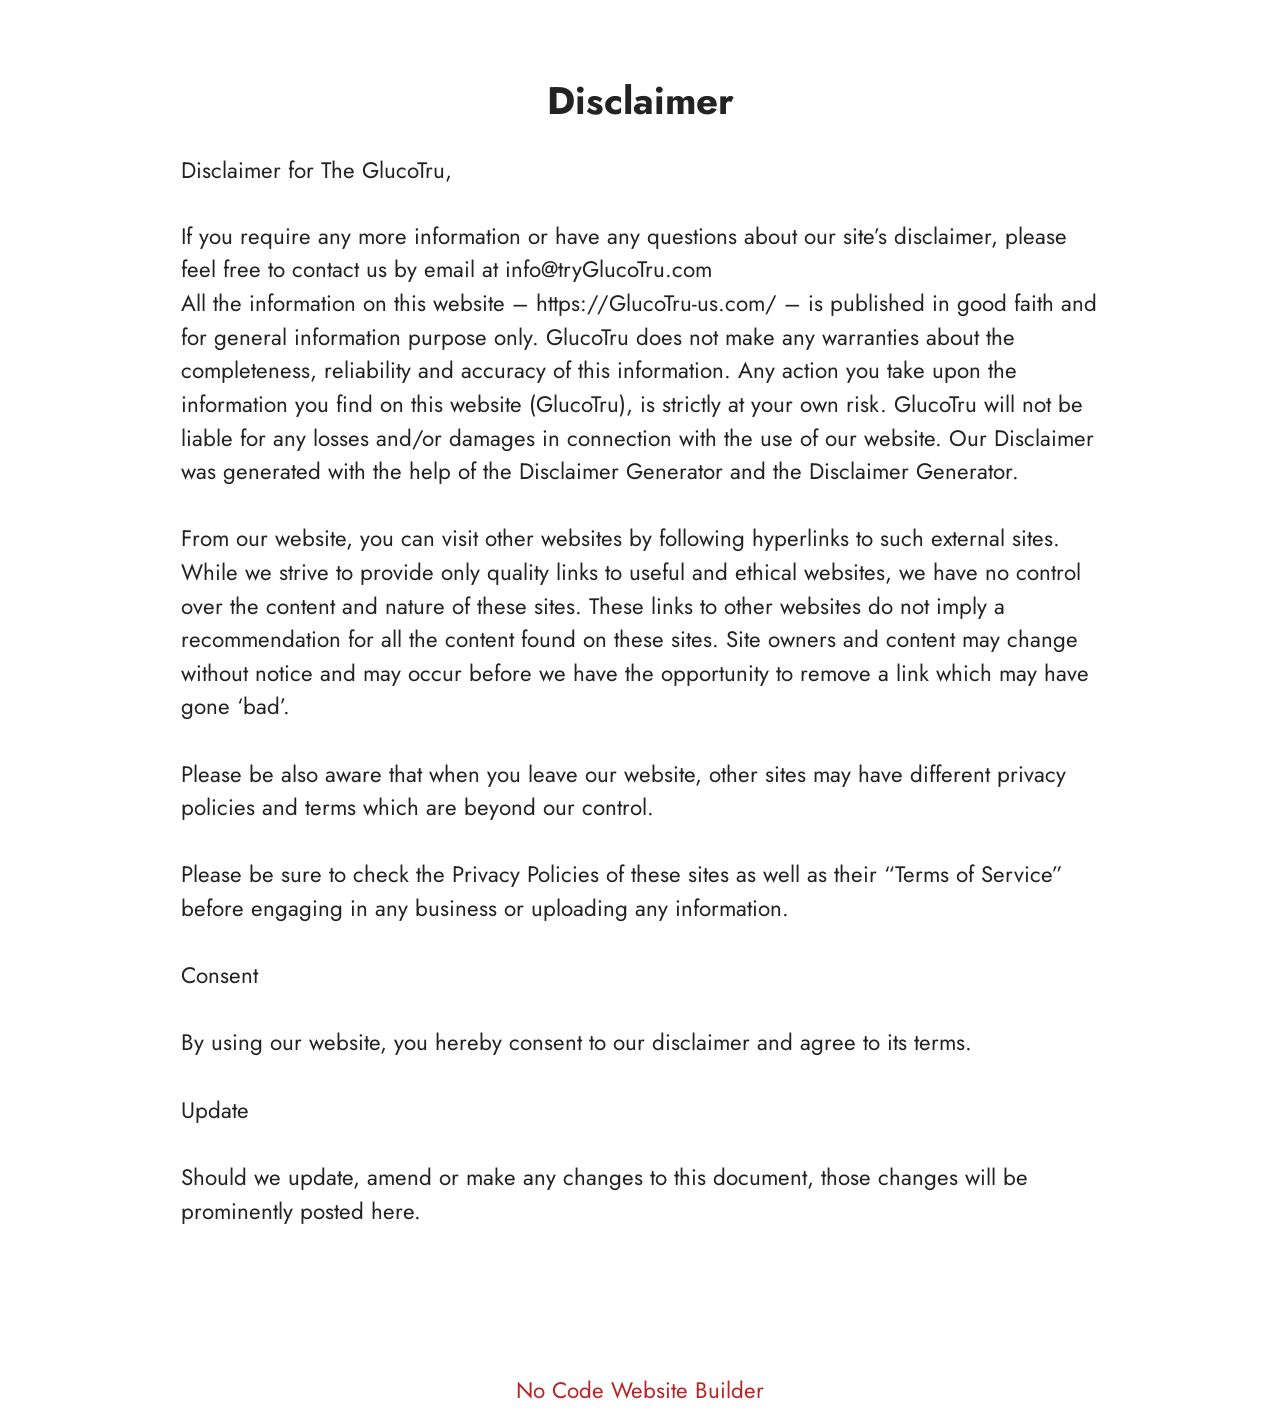
<file: Disclaimer.html>
<!DOCTYPE html>
<html  lang="en">
<head>
  <!-- Site made with Mobirise Website Builder v6.1.12, https://mobirise.com -->
  <meta charset="UTF-8">
  <meta http-equiv="X-UA-Compatible" content="IE=edge">
  <meta name="generator" content="Mobirise v6.1.12, mobirise.com">
  <meta name="viewport" content="width=device-width, initial-scale=1, minimum-scale=1">
  <link rel="shortcut icon" href="assets/images/logo.png" type="image/x-icon">
  <meta name="description" content="Disclaimer For Glucotru">
  
  
  <title>Disclaimer</title>
  <link rel="stylesheet" href="assets/bootstrap/css/bootstrap.min.css">
  <link rel="stylesheet" href="assets/theme/css/style.css">
  <link rel="preload" href="https://fonts.googleapis.com/css?family=Jost:100,200,300,400,500,600,700,800,900,100i,200i,300i,400i,500i,600i,700i,800i,900i&display=swap" as="style" onload="this.onload=null;this.rel='stylesheet'">
  <noscript><link rel="stylesheet" href="https://fonts.googleapis.com/css?family=Jost:100,200,300,400,500,600,700,800,900,100i,200i,300i,400i,500i,600i,700i,800i,900i&display=swap"></noscript>
  <link rel="preload" as="style" href="assets/mobirise/css/mbr-additional.css?v=DjTyho"><link rel="stylesheet" href="assets/mobirise/css/mbr-additional.css?v=DjTyho" type="text/css">

  
  
  
</head>
<body>
  
  <section data-bs-version="5.1" class="content5 cid-tBuMj9hDkk" id="content5-1y">
    
    <div class="container">
        <div class="row justify-content-center">
            <div class="col-md-12 col-lg-10">
                <h3 class="mbr-section-title mbr-fonts-style mb-4 display-2">
                    <strong>Disclaimer</strong>
                </h3>
                <h4 class="mbr-section-subtitle mbr-fonts-style mb-4 display-5">Disclaimer for The GlucoTru,</h4>
                <p class="mbr-text mbr-fonts-style display-7">If you require any more information or have any questions about our site’s disclaimer, please feel free to contact us by email at info@tryGlucoTru.com
<br>All the information on this website – https://GlucoTru-us.com/ – is published in good faith and for general information purpose only. GlucoTru does not make any warranties about the completeness, reliability and accuracy of this information. Any action you take upon the information you find on this website (GlucoTru), is strictly at your own risk. GlucoTru will not be liable for any losses and/or damages in connection with the use of our website. Our Disclaimer was generated with the help of the Disclaimer Generator and the Disclaimer Generator.
<br>
<br>From our website, you can visit other websites by following hyperlinks to such external sites. While we strive to provide only quality links to useful and ethical websites, we have no control over the content and nature of these sites. These links to other websites do not imply a recommendation for all the content found on these sites. Site owners and content may change without notice and may occur before we have the opportunity to remove a link which may have gone ‘bad’.
<br>
<br>Please be also aware that when you leave our website, other sites may have different privacy policies and terms which are beyond our control.
<br>
<br>Please be sure to check the Privacy Policies of these sites as well as their “Terms of Service” before engaging in any business or uploading any information.
<br>
<br>Consent
<br>
<br>By using our website, you hereby consent to our disclaimer and agree to its terms.
<br>
<br>Update
<br>
<br>Should we update, amend or make any changes to this document, those changes will be prominently posted here.<br><br></p>
            </div>
        </div>
    </div>
</section><section class="display-7" style="padding: 0;align-items: center;justify-content: center;flex-wrap: wrap;    align-content: center;display: flex;position: relative;height: 4rem;"><a href="https://mobiri.se/4815952" style="flex: 1 1;height: 4rem;position: absolute;width: 100%;z-index: 1;"><img alt="" style="height: 4rem;" src="[data-uri]"></a><p style="margin: 0;text-align: center;" class="display-7">&#8204;</p><a style="z-index:1" href="https://mobirise.com/builder/no-code-website-builder.html">No Code Website Builder</a></section><script src="assets/bootstrap/js/bootstrap.bundle.min.js"></script>  <script src="assets/smoothscroll/smooth-scroll.js"></script>  <script src="assets/ytplayer/index.js"></script>  <script src="assets/theme/js/script.js"></script>  
  
  
</body>
</html>
</file>
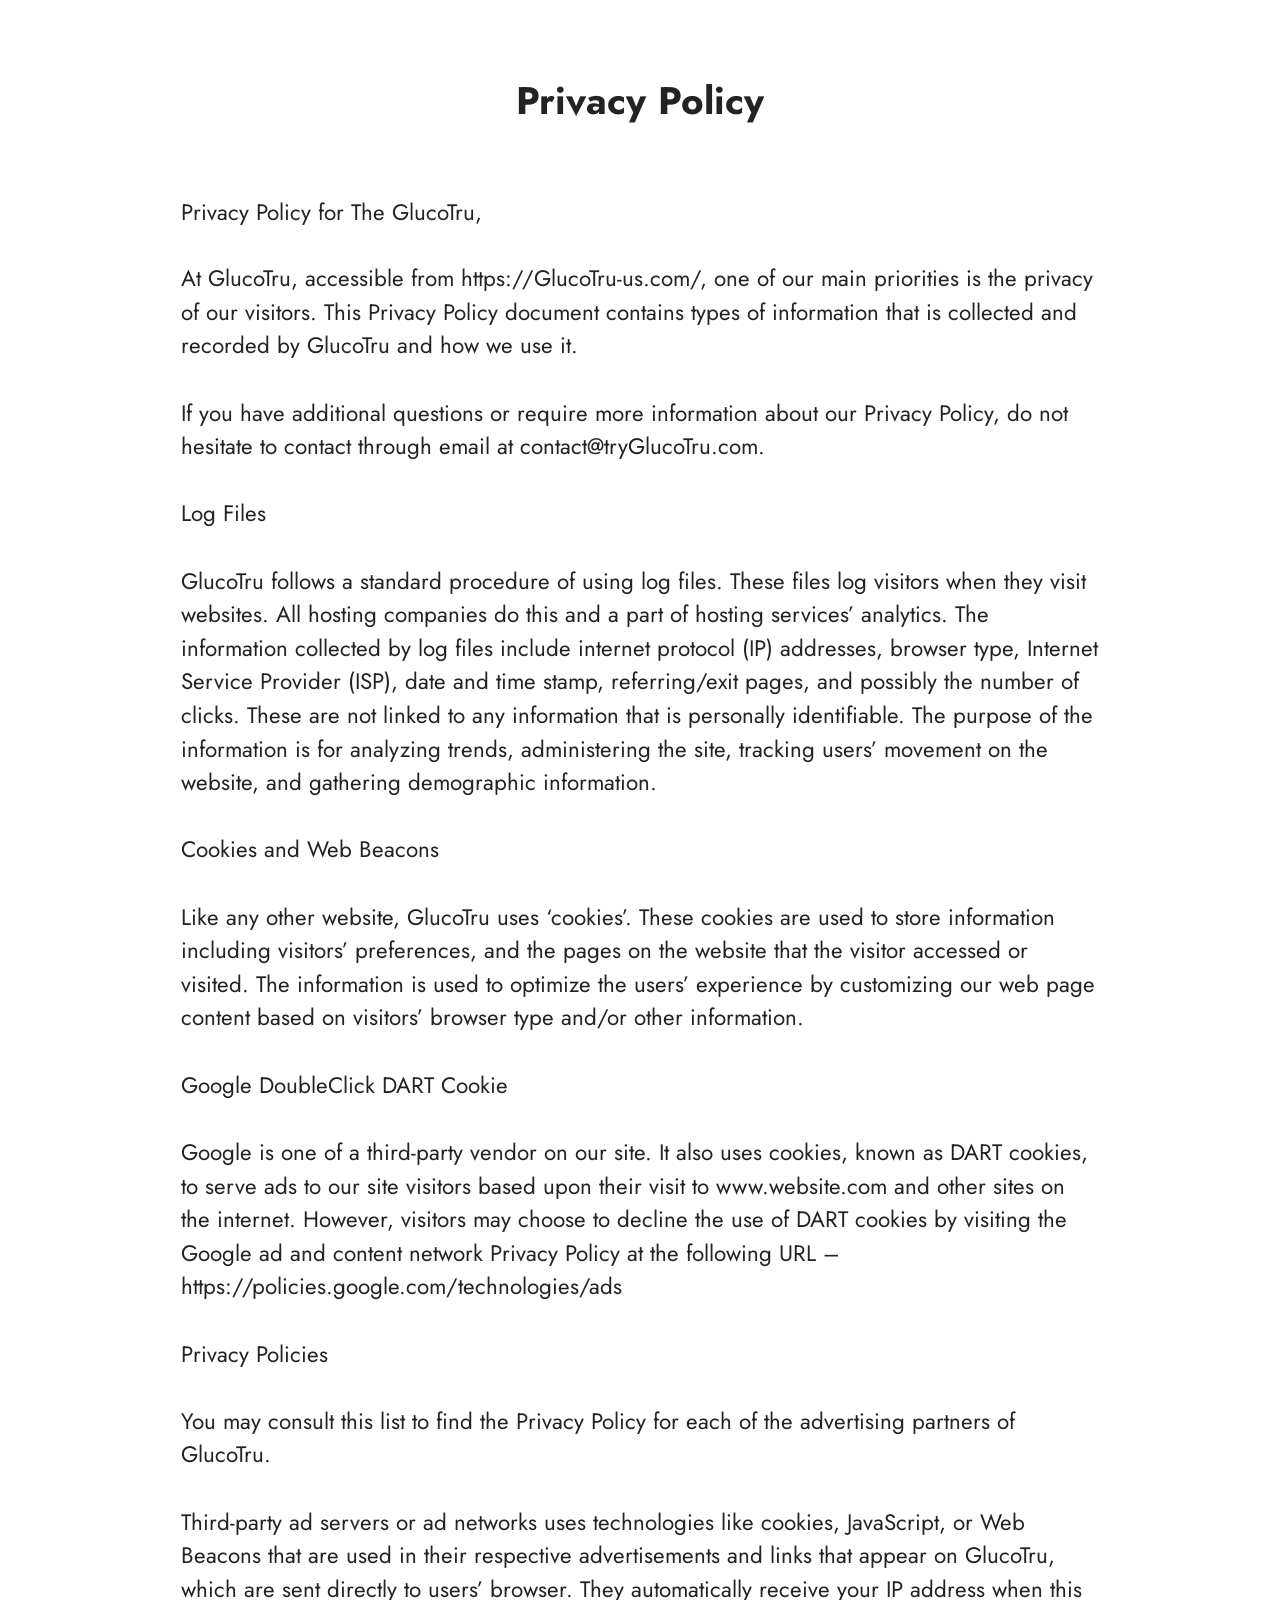
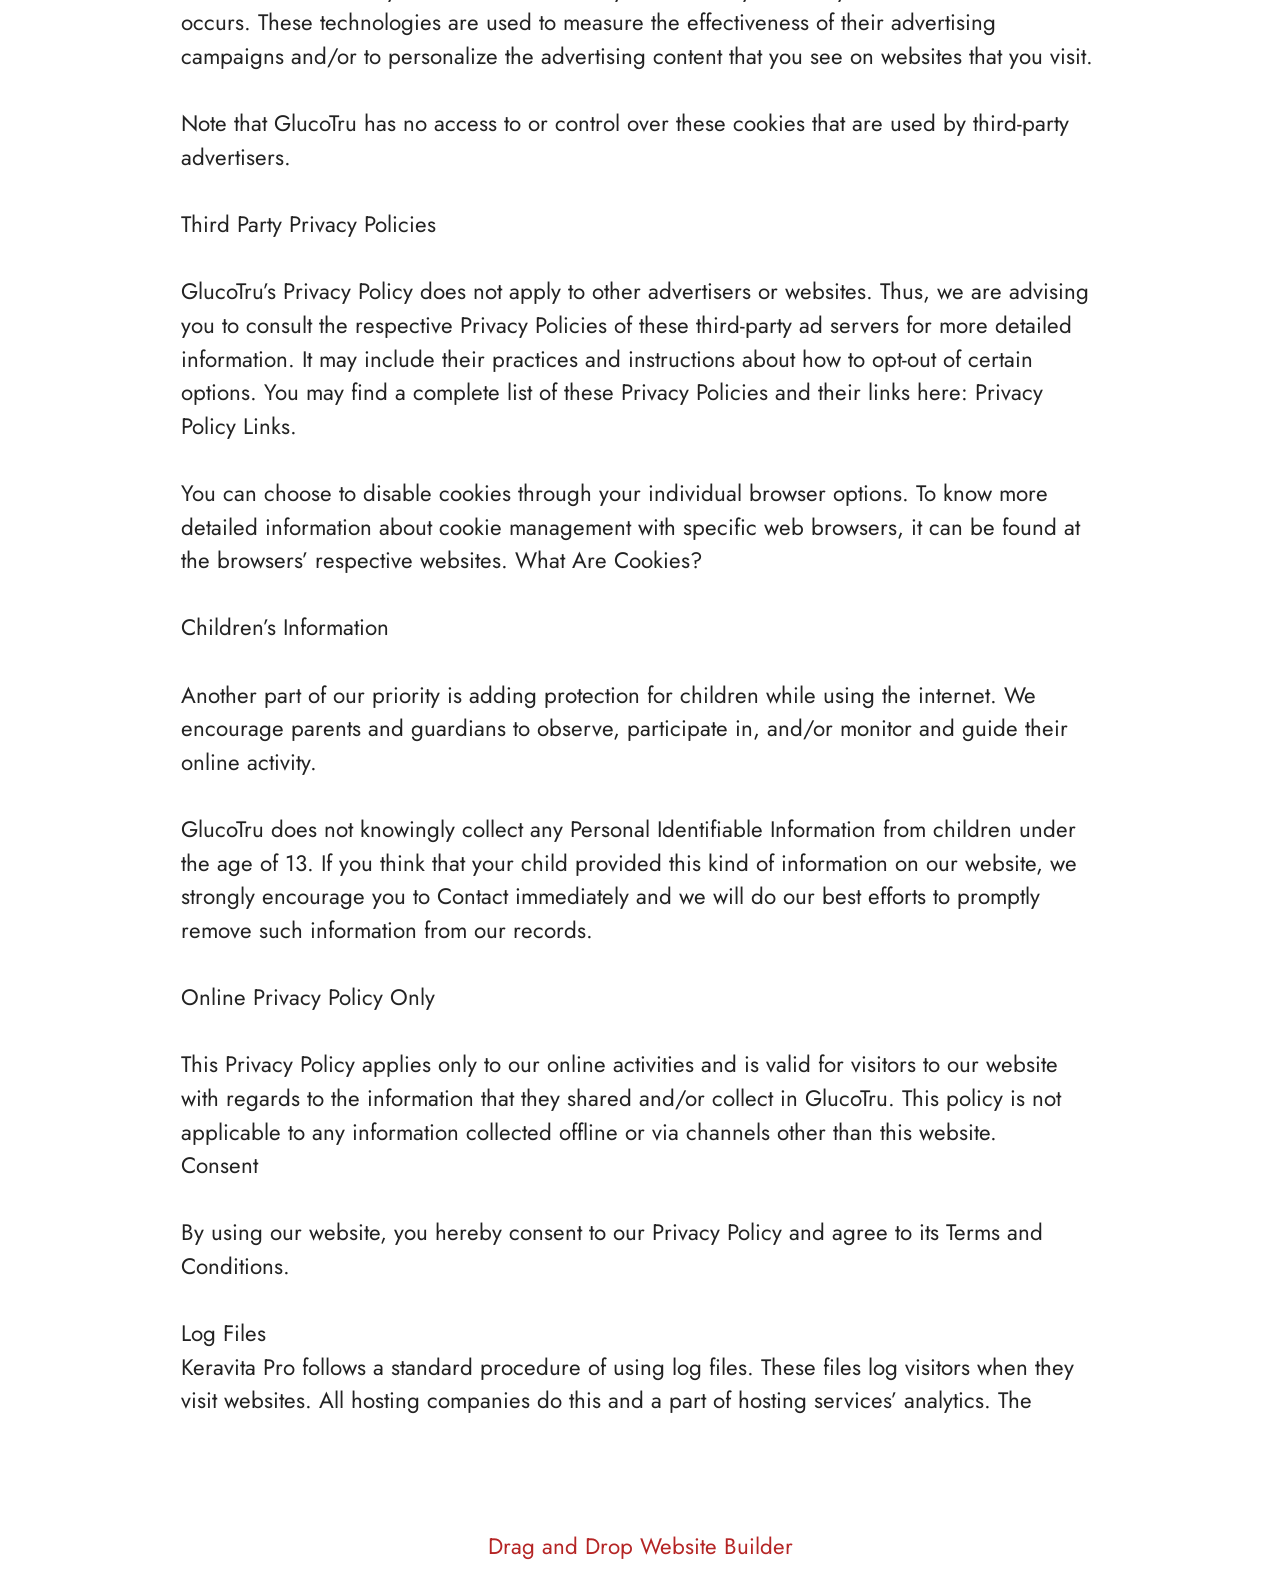
<file: privacy-policy.html>
<!DOCTYPE html>
<html  lang="en">
<head>
  <!-- Site made with Mobirise Website Builder v6.1.12, https://mobirise.com -->
  <meta charset="UTF-8">
  <meta http-equiv="X-UA-Compatible" content="IE=edge">
  <meta name="generator" content="Mobirise v6.1.12, mobirise.com">
  <meta name="viewport" content="width=device-width, initial-scale=1, minimum-scale=1">
  <link rel="shortcut icon" href="assets/images/logo.png" type="image/x-icon">
  <meta name="description" content="Privacy Policy For Glucotru">
  
  
  <title>Privacy Policy</title>
  <link rel="stylesheet" href="assets/bootstrap/css/bootstrap.min.css">
  <link rel="stylesheet" href="assets/theme/css/style.css">
  <link rel="preload" href="https://fonts.googleapis.com/css?family=Jost:100,200,300,400,500,600,700,800,900,100i,200i,300i,400i,500i,600i,700i,800i,900i&display=swap" as="style" onload="this.onload=null;this.rel='stylesheet'">
  <noscript><link rel="stylesheet" href="https://fonts.googleapis.com/css?family=Jost:100,200,300,400,500,600,700,800,900,100i,200i,300i,400i,500i,600i,700i,800i,900i&display=swap"></noscript>
  <link rel="preload" as="style" href="assets/mobirise/css/mbr-additional.css?v=KxgqcU"><link rel="stylesheet" href="assets/mobirise/css/mbr-additional.css?v=KxgqcU" type="text/css">

  
  
  
</head>
<body>
  
  <section data-bs-version="5.1" class="content5 cid-tBuMPzdHFY" id="content5-1z">
    
    <div class="container">
        <div class="row justify-content-center">
            <div class="col-md-12 col-lg-10">
                <h3 class="mbr-section-title mbr-fonts-style mb-4 display-2"><strong>Privacy Policy
</strong><div><strong><br></strong></div></h3>
                <h4 class="mbr-section-subtitle mbr-fonts-style mb-4 display-5">Privacy Policy for The GlucoTru,</h4>
                <p class="mbr-text mbr-fonts-style display-7">At GlucoTru, accessible from https://GlucoTru-us.com/, one of our main priorities is the privacy of our visitors. This Privacy Policy document contains types of information that is collected and recorded by GlucoTru and how we use it.
<br>
<br>If you have additional questions or require more information about our Privacy Policy, do not hesitate to contact through email at contact@tryGlucoTru.com.
<br>
<br>Log Files
<br>
<br>GlucoTru follows a standard procedure of using log files. These files log visitors when they visit websites. All hosting companies do this and a part of hosting services’ analytics. The information collected by log files include internet protocol (IP) addresses, browser type, Internet Service Provider (ISP), date and time stamp, referring/exit pages, and possibly the number of clicks. These are not linked to any information that is personally identifiable. The purpose of the information is for analyzing trends, administering the site, tracking users’ movement on the website, and gathering demographic information.
<br>
<br>Cookies and Web Beacons
<br>
<br>Like any other website, GlucoTru uses ‘cookies’. These cookies are used to store information including visitors’ preferences, and the pages on the website that the visitor accessed or visited. The information is used to optimize the users’ experience by customizing our web page content based on visitors’ browser type and/or other information.
<br>
<br>Google DoubleClick DART Cookie
<br>
<br>Google is one of a third-party vendor on our site. It also uses cookies, known as DART cookies, to serve ads to our site visitors based upon their visit to www.website.com and other sites on the internet. However, visitors may choose to decline the use of DART cookies by visiting the Google ad and content network Privacy Policy at the following URL – https://policies.google.com/technologies/ads
<br>
<br>Privacy Policies
<br>
<br>You may consult this list to find the Privacy Policy for each of the advertising partners of GlucoTru.
<br>
<br>Third-party ad servers or ad networks uses technologies like cookies, JavaScript, or Web Beacons that are used in their respective advertisements and links that appear on GlucoTru, which are sent directly to users’ browser. They automatically receive your IP address when this occurs. These technologies are used to measure the effectiveness of their advertising campaigns and/or to personalize the advertising content that you see on websites that you visit.
<br>
<br>Note that GlucoTru has no access to or control over these cookies that are used by third-party advertisers.
<br>
<br>Third Party Privacy Policies
<br>
<br>GlucoTru’s Privacy Policy does not apply to other advertisers or websites. Thus, we are advising you to consult the respective Privacy Policies of these third-party ad servers for more detailed information. It may include their practices and instructions about how to opt-out of certain options. You may find a complete list of these Privacy Policies and their links here: Privacy Policy Links.
<br>
<br>You can choose to disable cookies through your individual browser options. To know more detailed information about cookie management with specific web browsers, it can be found at the browsers’ respective websites. What Are Cookies?
<br>
<br>Children’s Information
<br>
<br>Another part of our priority is adding protection for children while using the internet. We encourage parents and guardians to observe, participate in, and/or monitor and guide their online activity.
<br>
<br>GlucoTru does not knowingly collect any Personal Identifiable Information from children under the age of 13. If you think that your child provided this kind of information on our website, we strongly encourage you to Contact immediately and we will do our best efforts to promptly remove such information from our records.
<br>
<br>Online Privacy Policy Only
<br>
<br>This Privacy Policy applies only to our online activities and is valid for visitors to our website with regards to the information that they shared and/or collect in GlucoTru. This policy is not applicable to any information collected offline or via channels other than this website.
<br>Consent
<br>
<br>By using our website, you hereby consent to our Privacy Policy and agree to its Terms and Conditions.<br>
<br>Log Files
<br>Keravita Pro follows a standard procedure of using log files. These files log visitors when they visit websites. All hosting companies do this and a part of hosting services’ analytics. The&nbsp;</p>
            </div>
        </div>
    </div>
</section><section class="display-7" style="padding: 0;align-items: center;justify-content: center;flex-wrap: wrap;    align-content: center;display: flex;position: relative;height: 4rem;"><a href="https://mobiri.se/4815952" style="flex: 1 1;height: 4rem;position: absolute;width: 100%;z-index: 1;"><img alt="" style="height: 4rem;" src="[data-uri]"></a><p style="margin: 0;text-align: center;" class="display-7">&#8204;</p><a style="z-index:1" href="https://mobirise.com/drag-drop-website-builder.html">Drag and Drop Website Builder</a></section><script src="assets/bootstrap/js/bootstrap.bundle.min.js"></script>  <script src="assets/smoothscroll/smooth-scroll.js"></script>  <script src="assets/ytplayer/index.js"></script>  <script src="assets/theme/js/script.js"></script>  
  
  
</body>
</html>
</file>
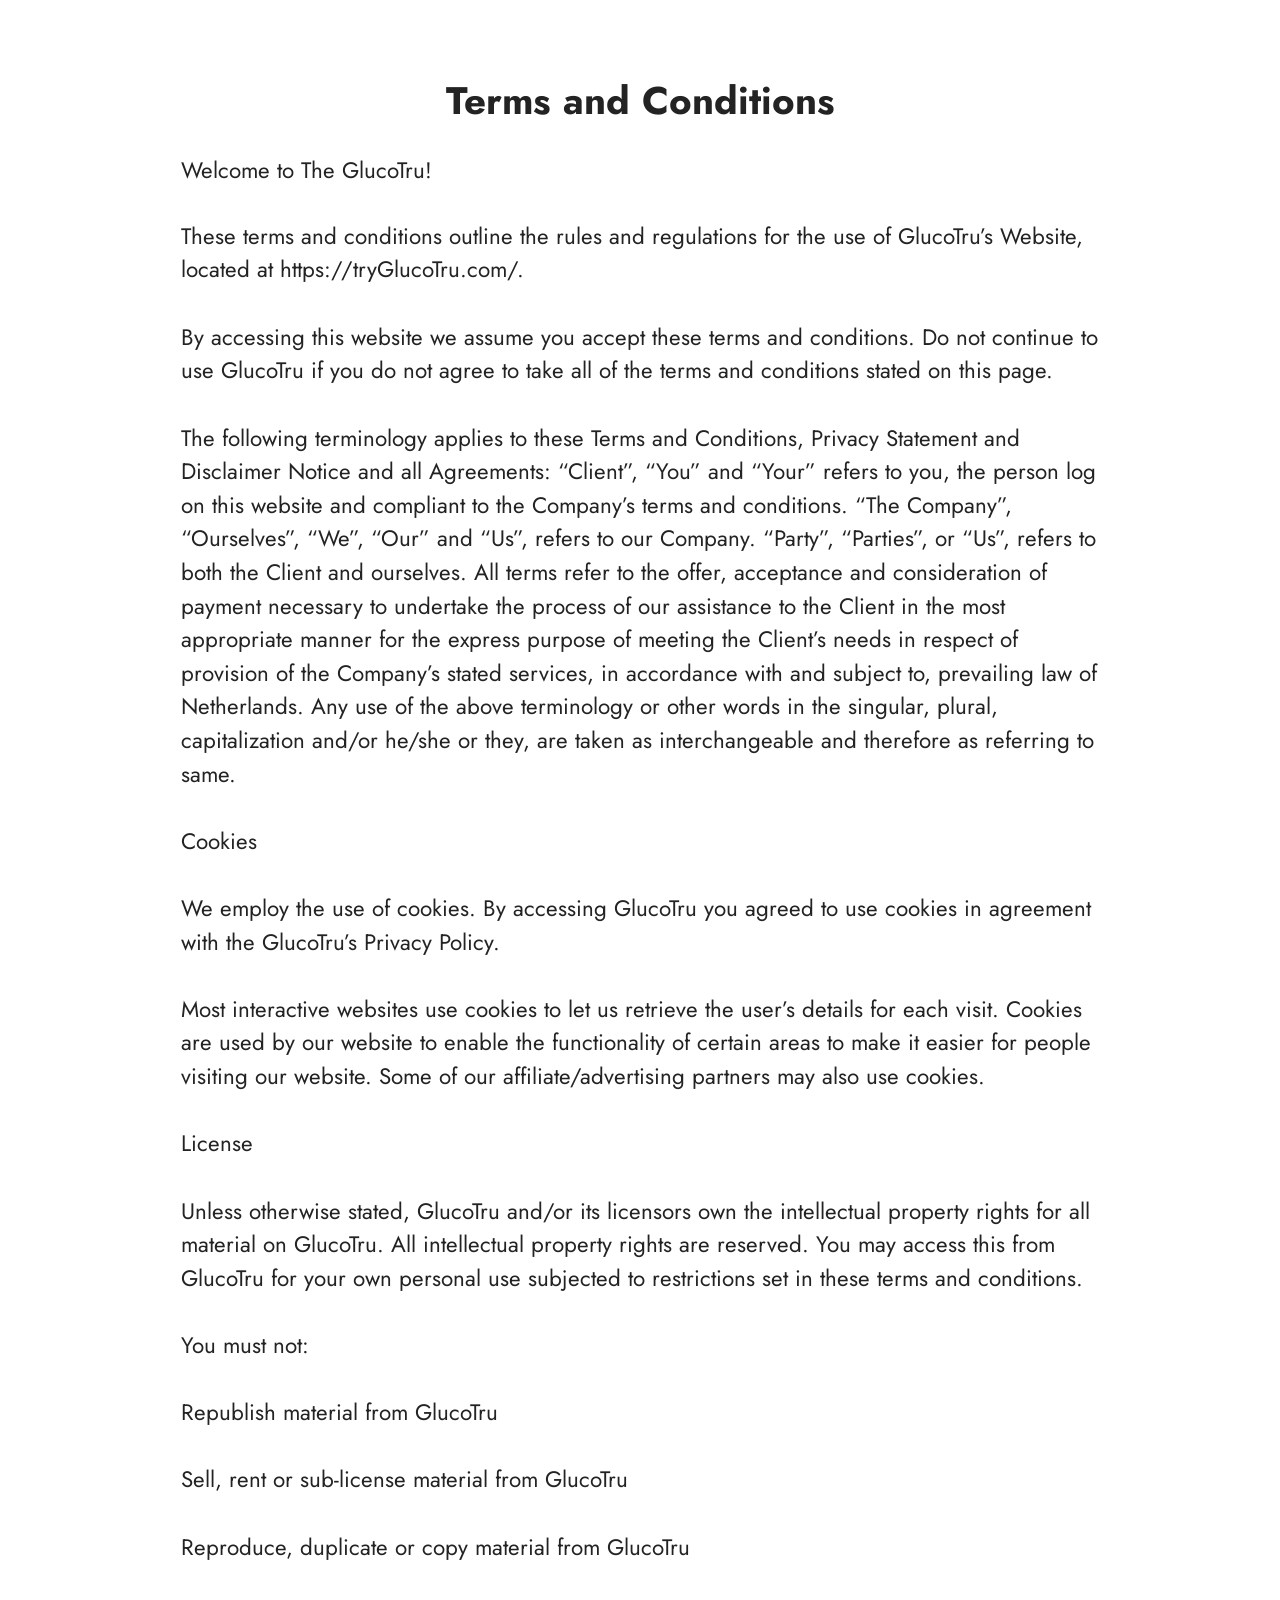
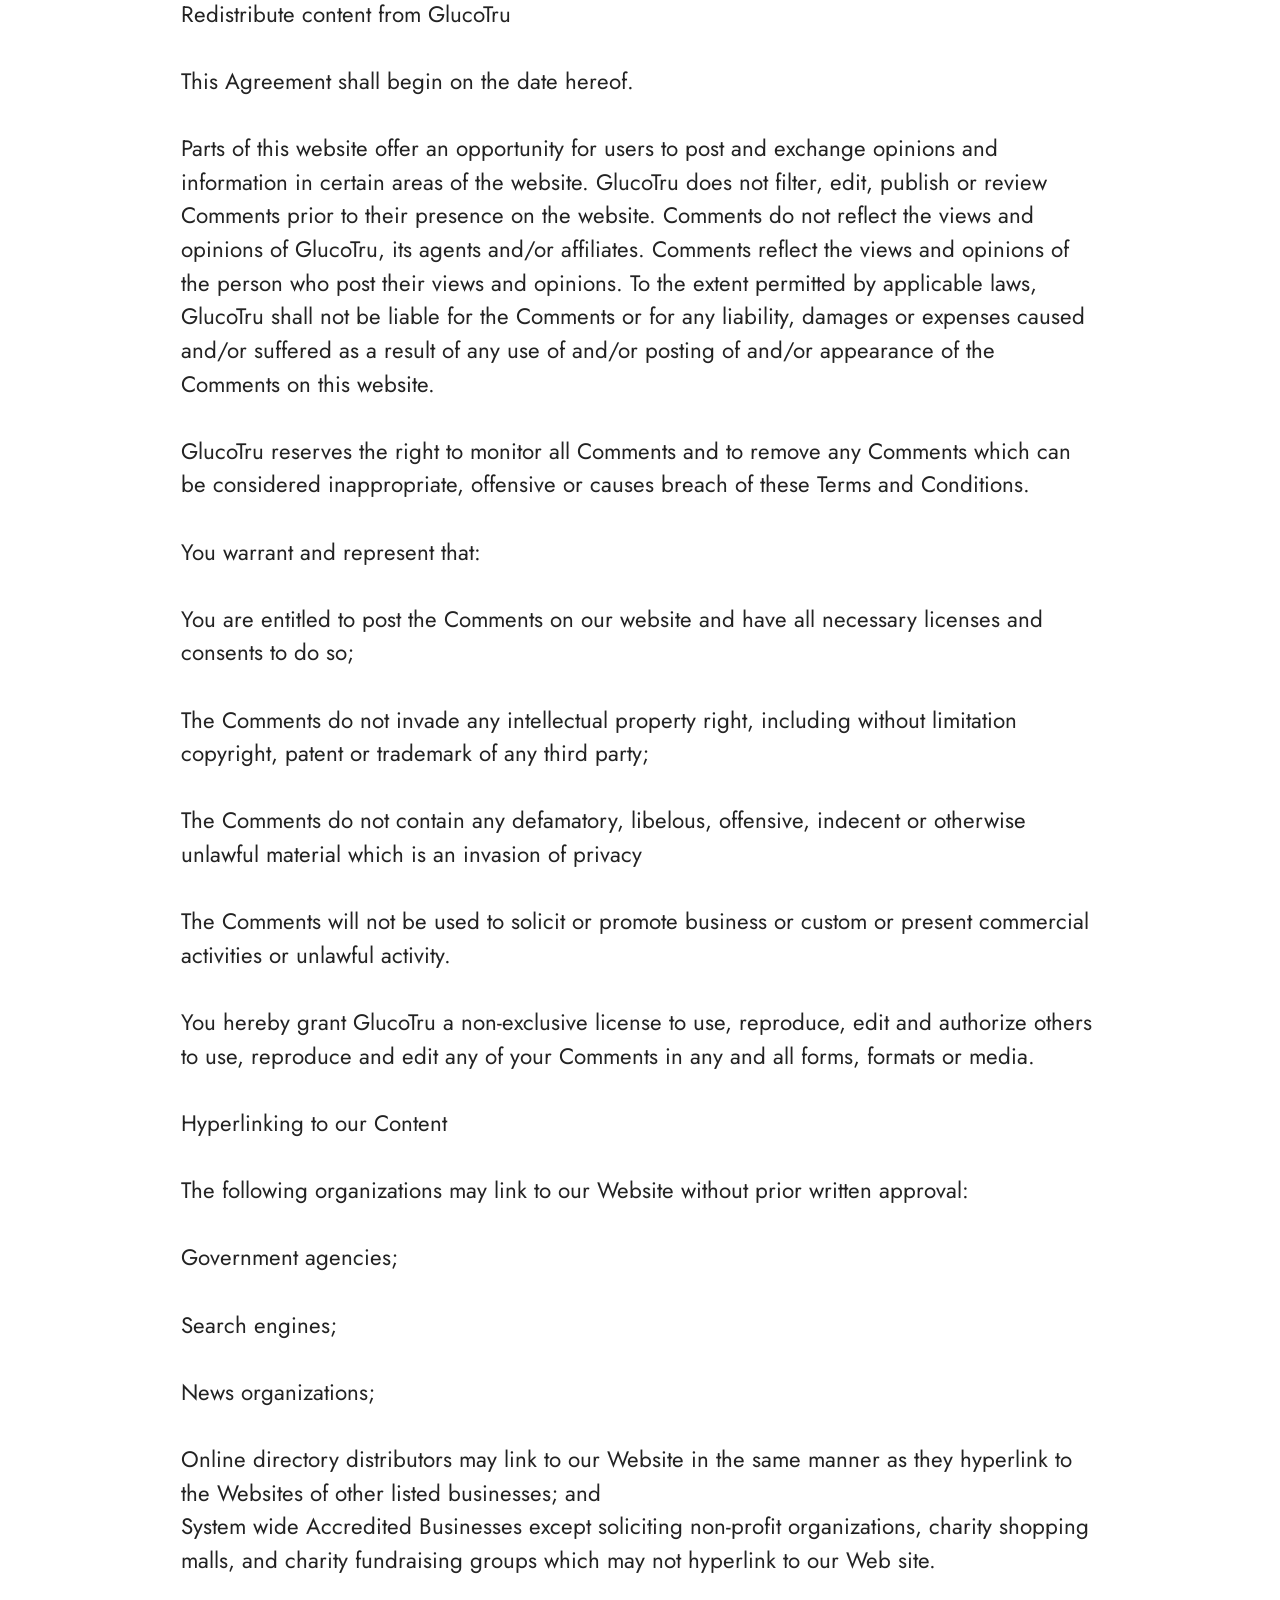
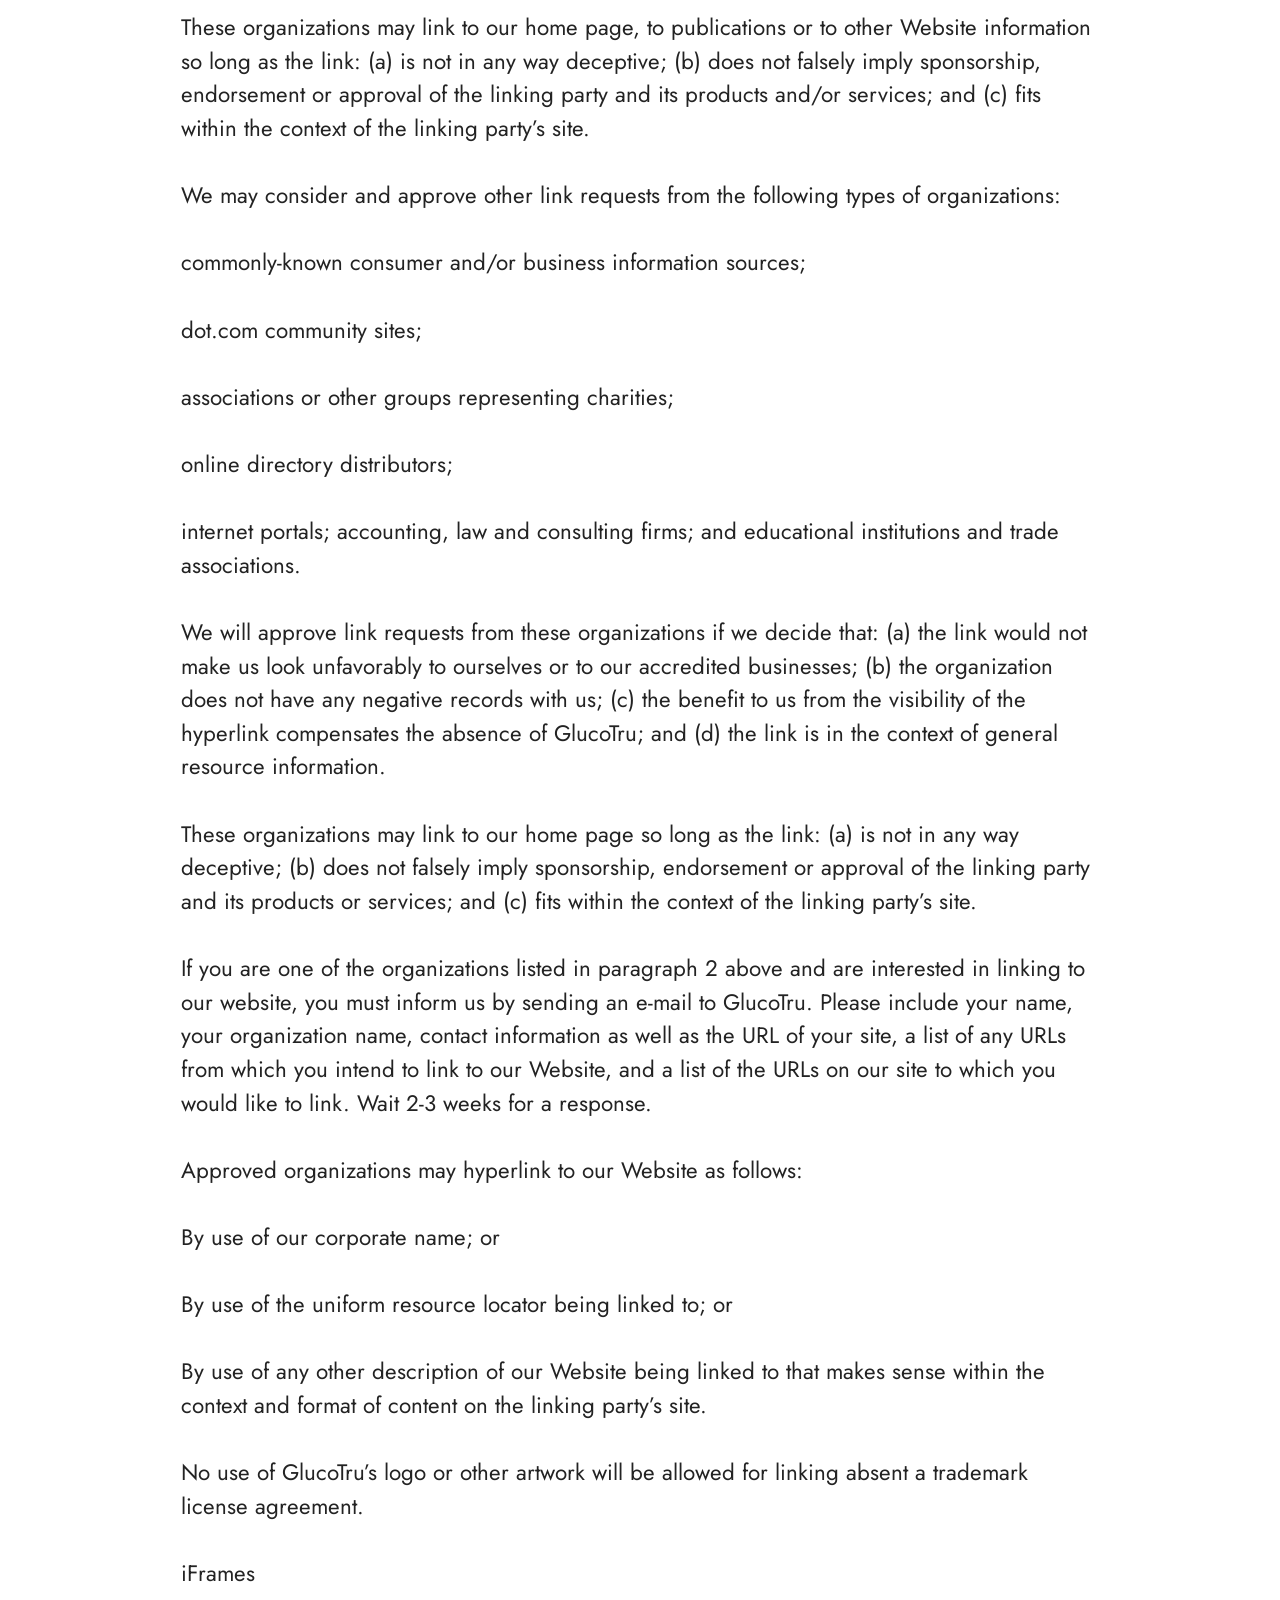
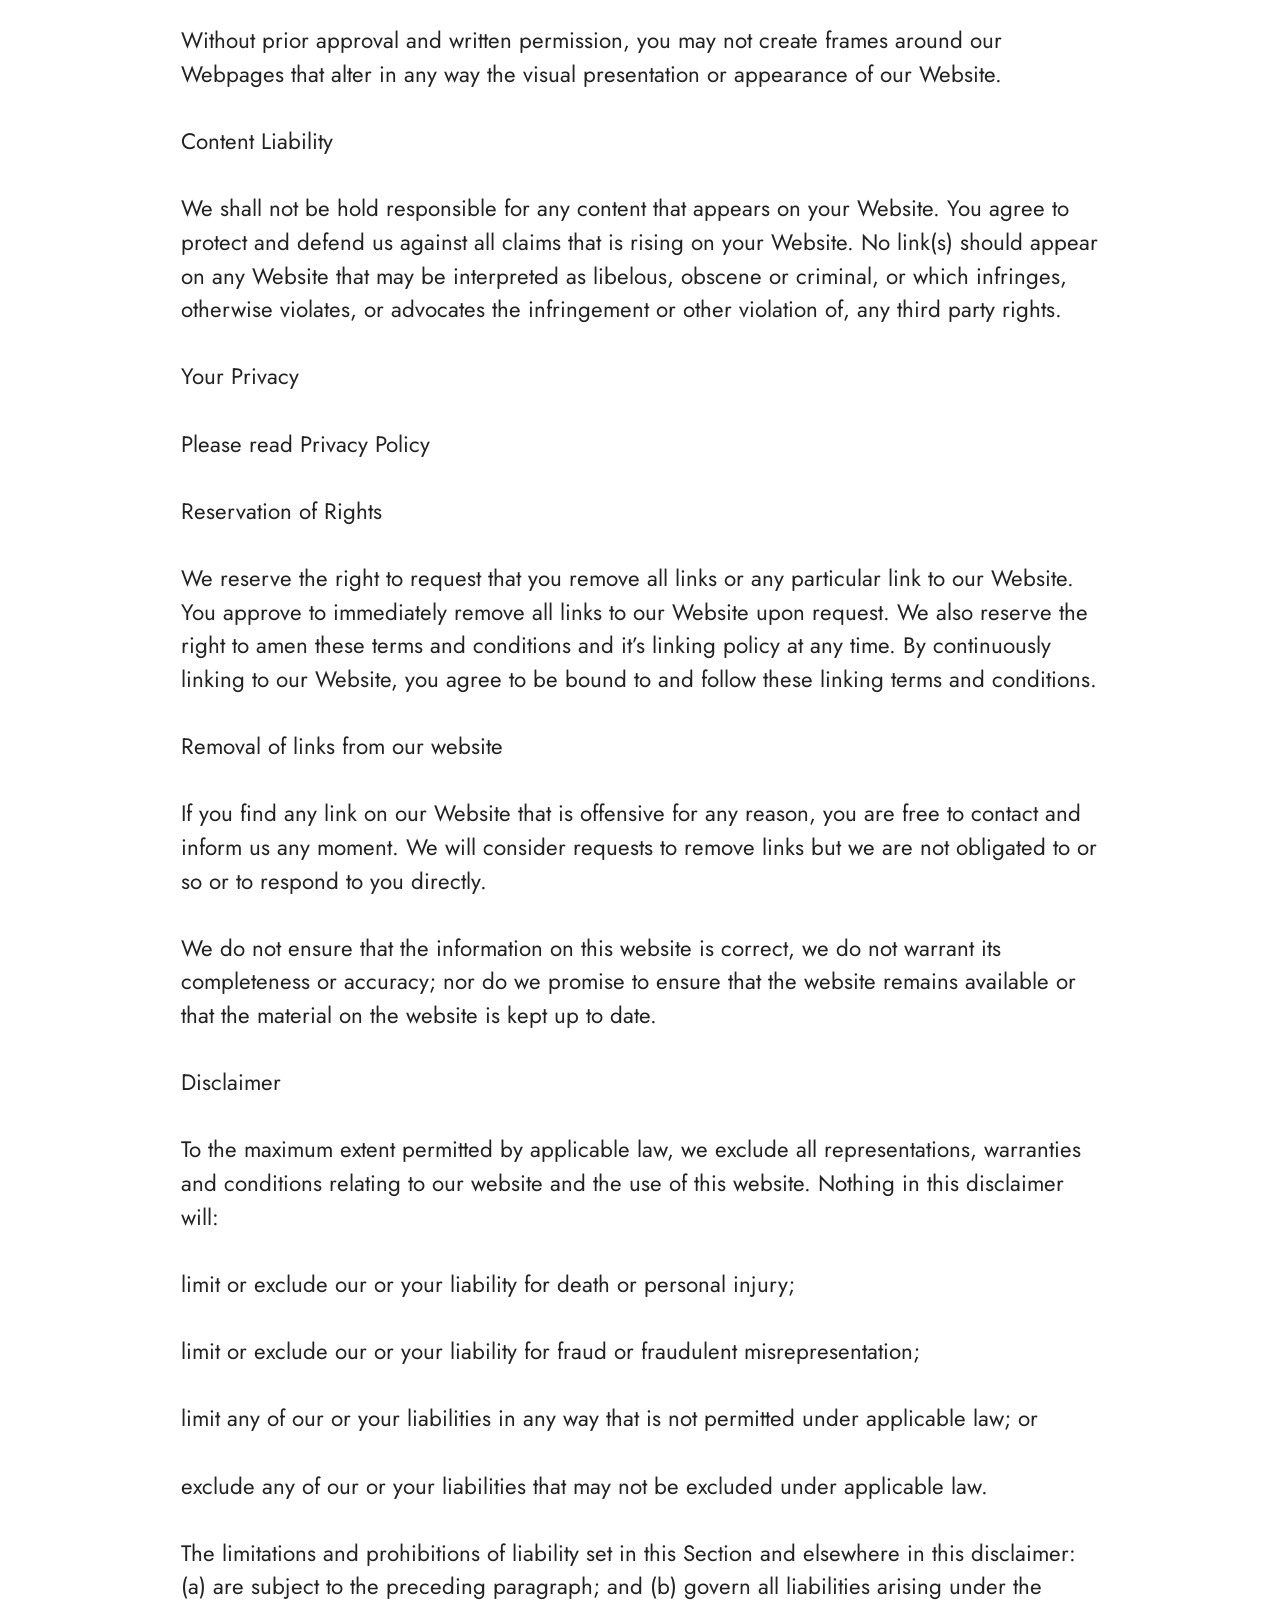
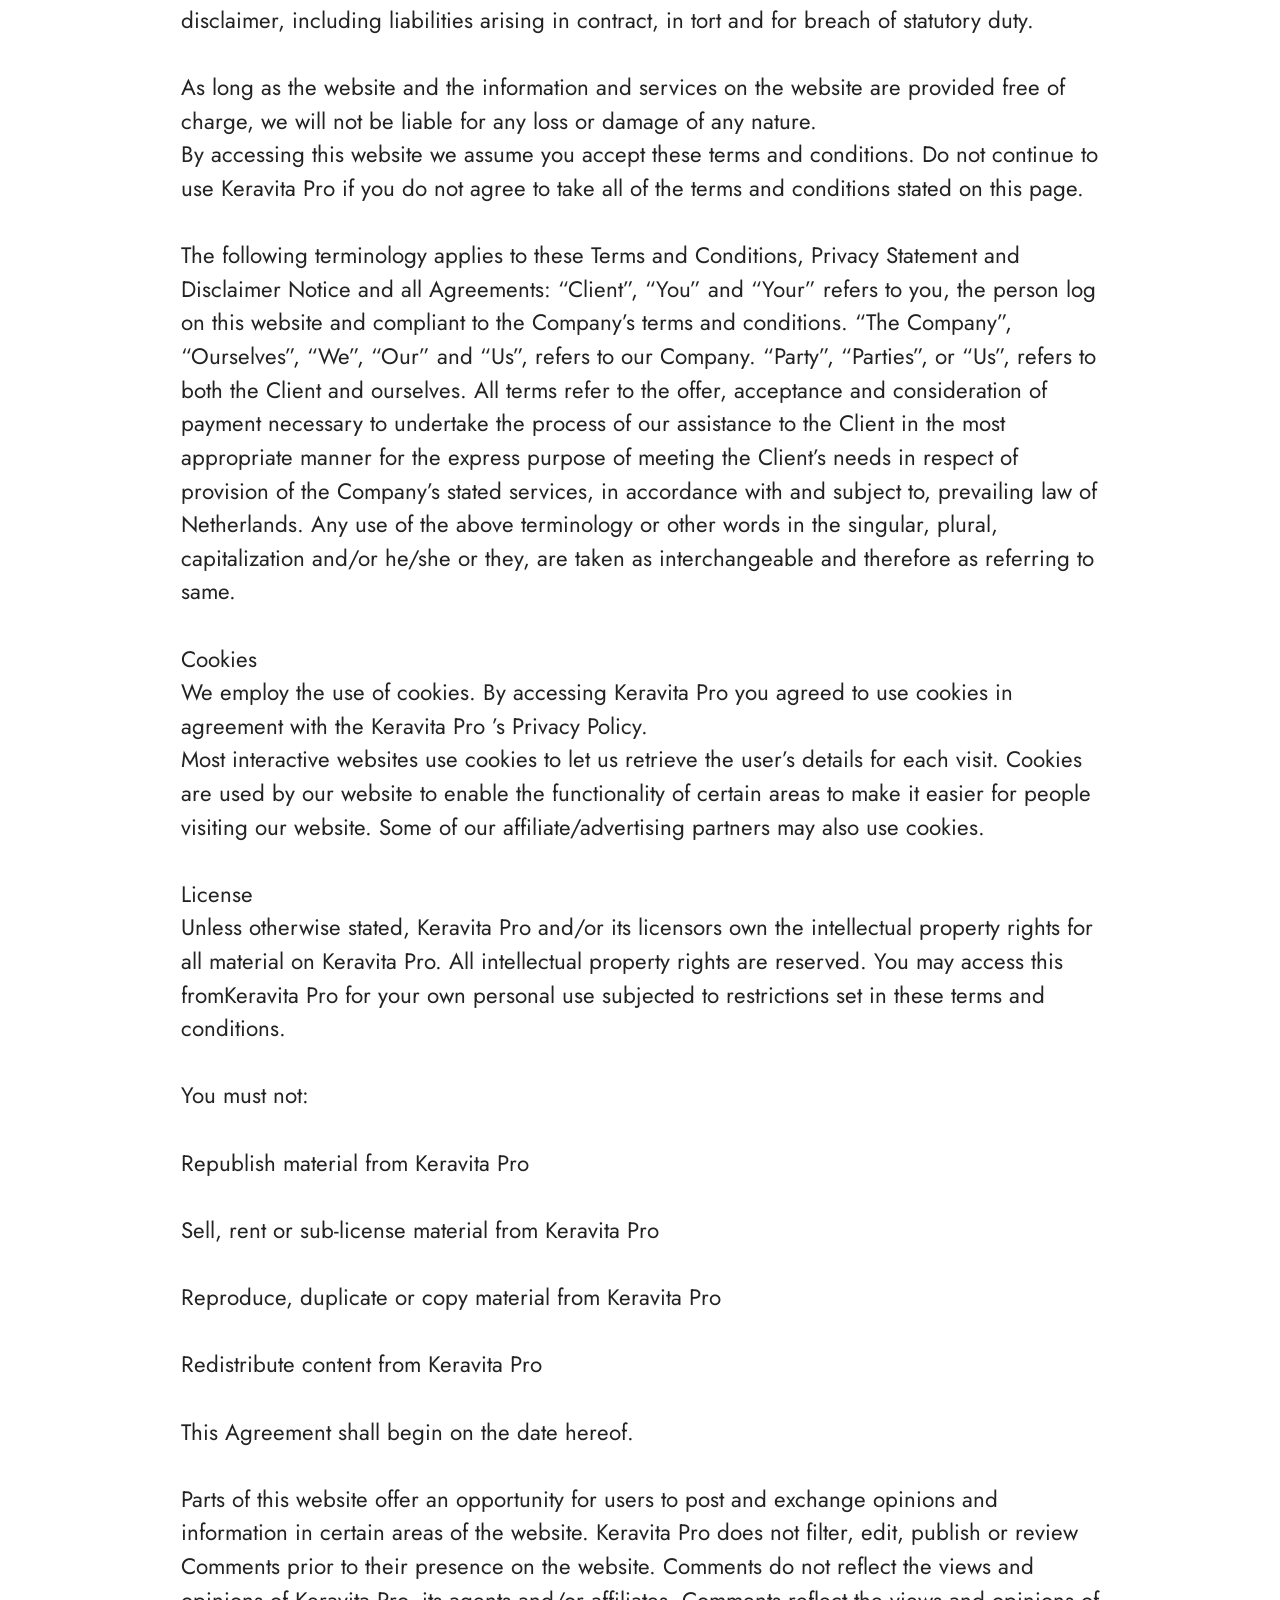
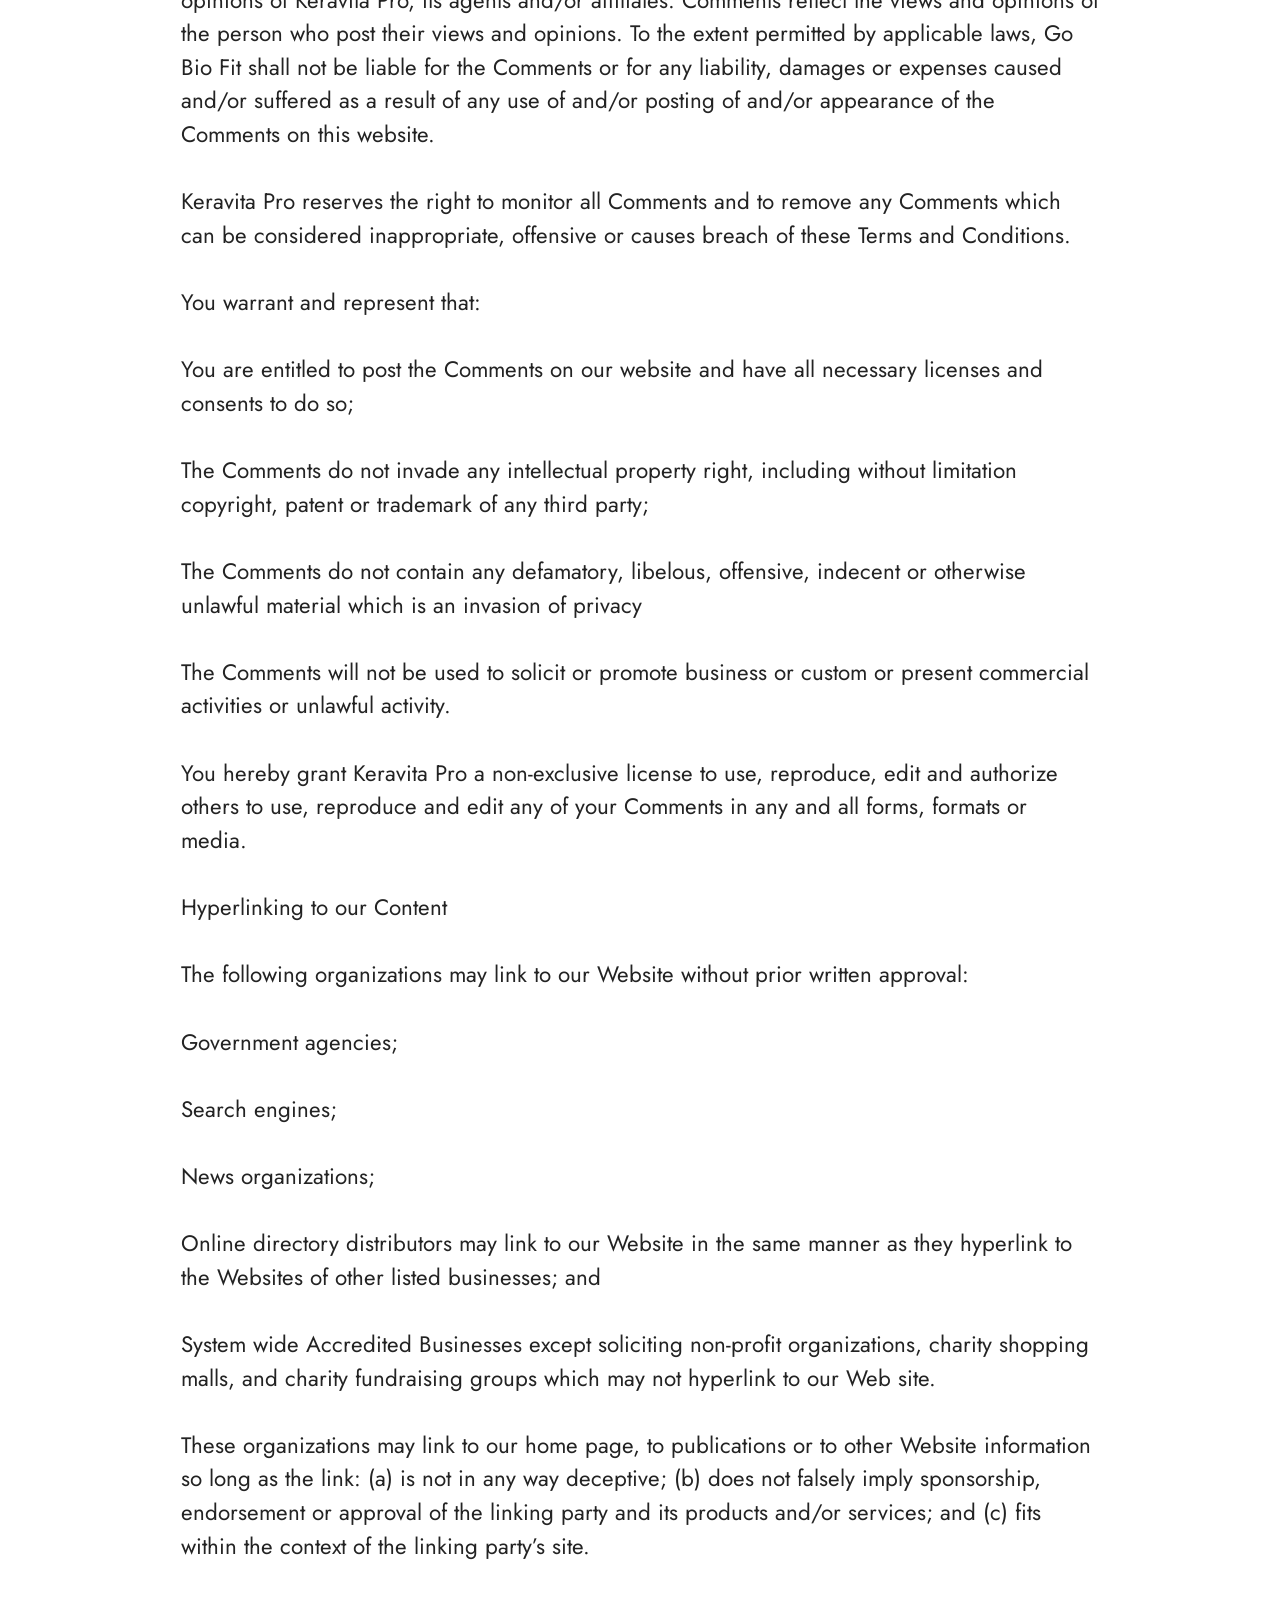
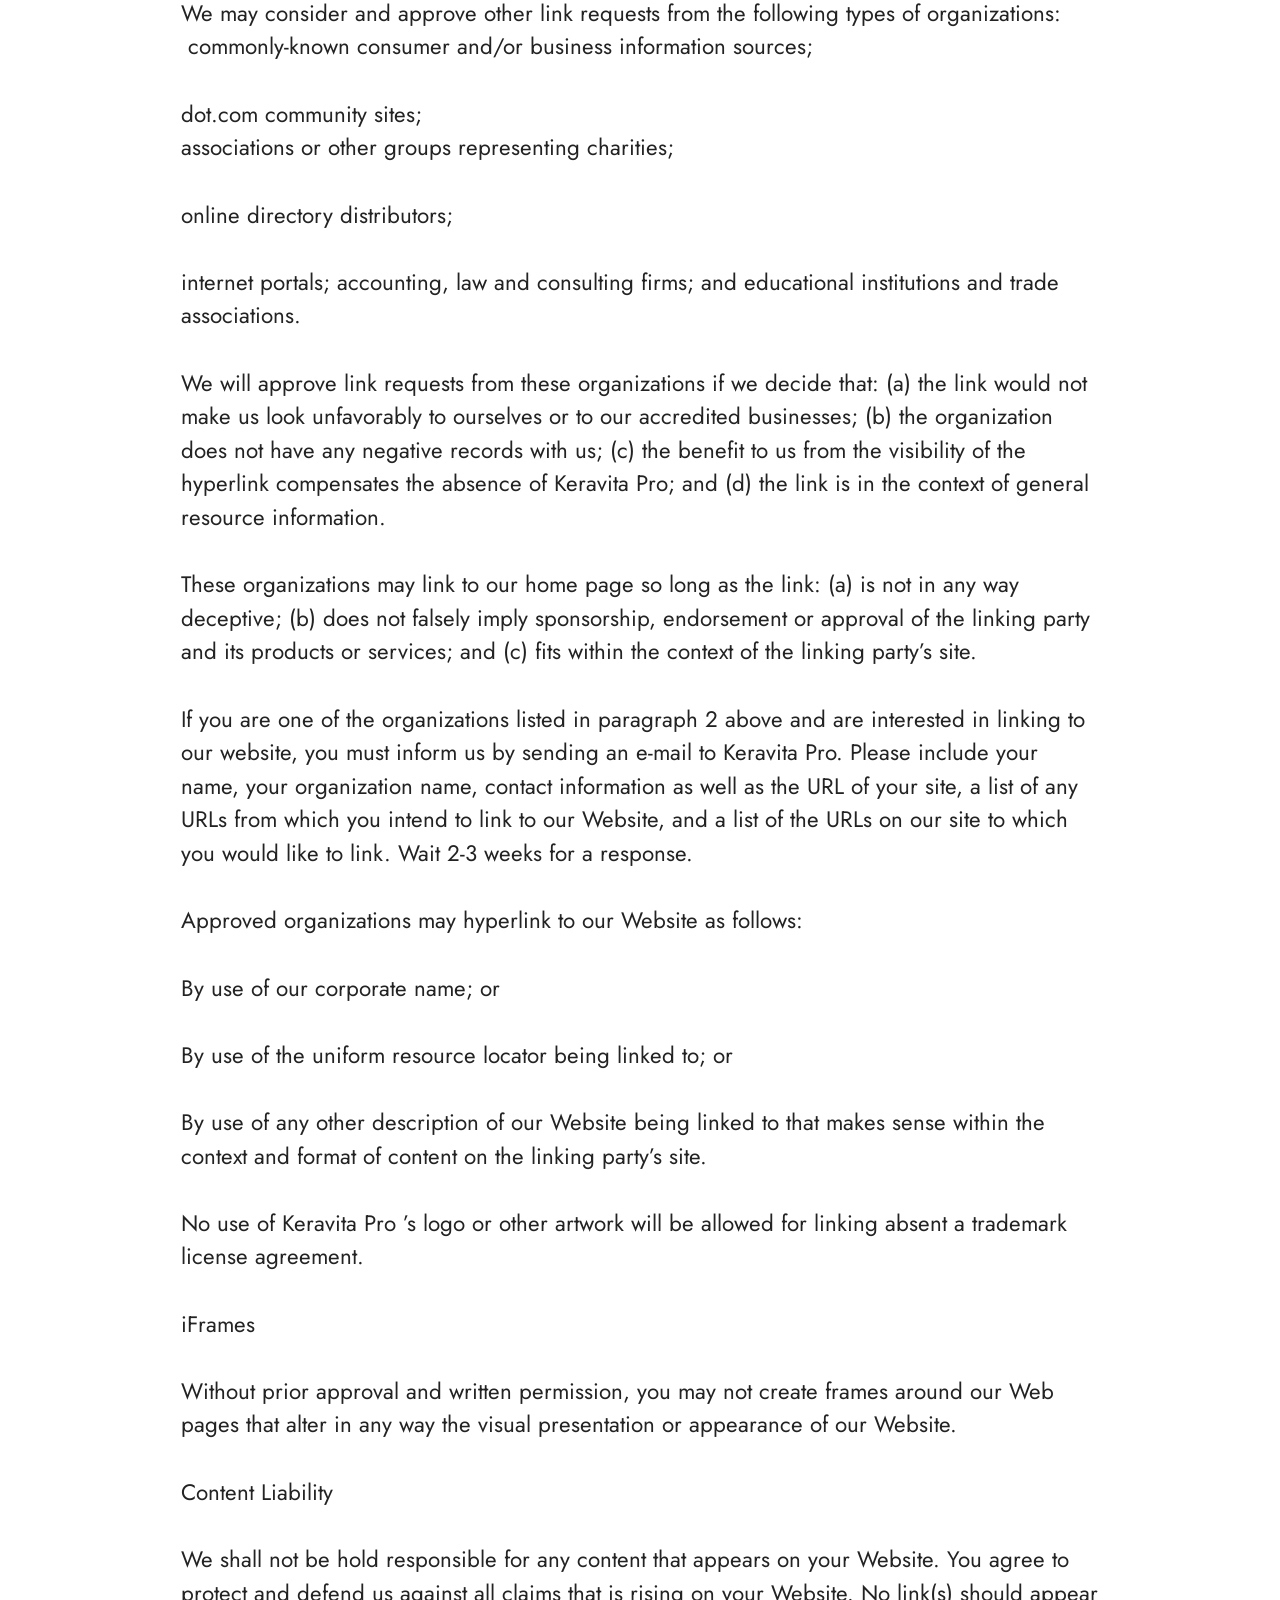
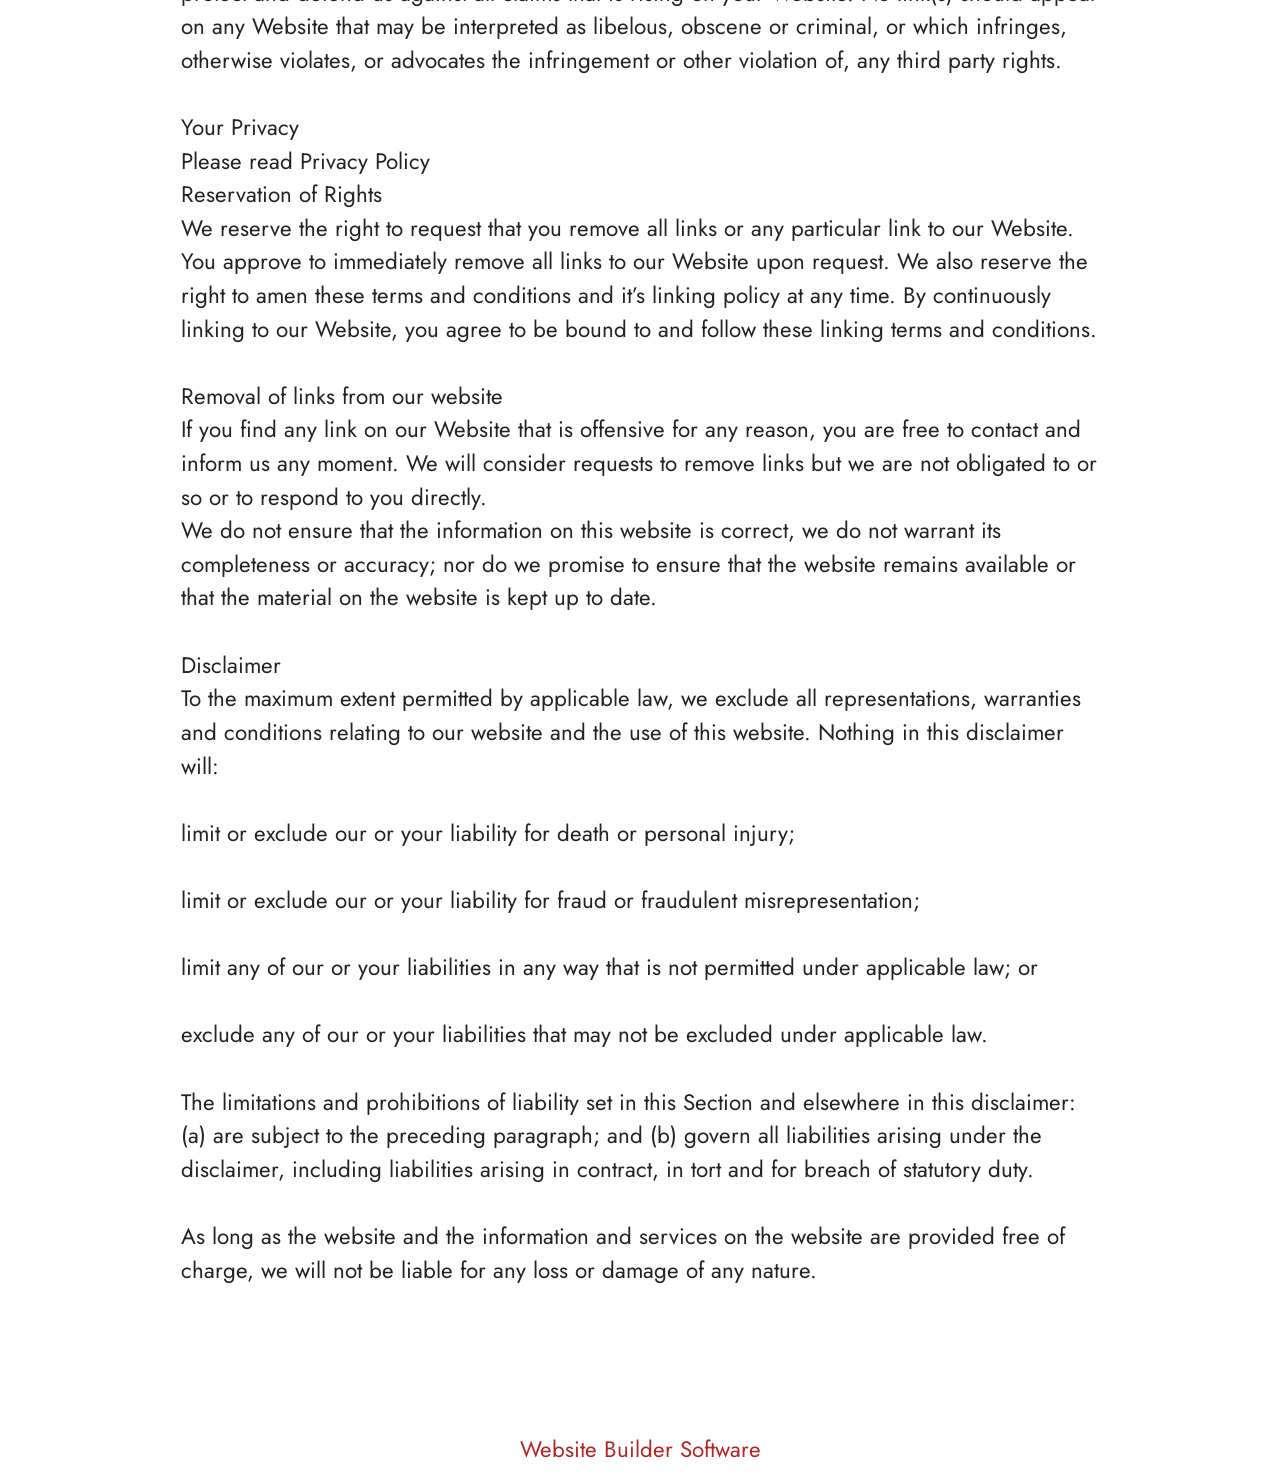
<file: Terms.html>
<!DOCTYPE html>
<html  lang="en">
<head>
  <!-- Site made with Mobirise Website Builder v6.1.12, https://mobirise.com -->
  <meta charset="UTF-8">
  <meta http-equiv="X-UA-Compatible" content="IE=edge">
  <meta name="generator" content="Mobirise v6.1.12, mobirise.com">
  <meta name="viewport" content="width=device-width, initial-scale=1, minimum-scale=1">
  <link rel="shortcut icon" href="assets/images/logo.png" type="image/x-icon">
  <meta name="description" content="Terms For Glucotru">
  
  
  <title>Terms</title>
  <link rel="stylesheet" href="assets/bootstrap/css/bootstrap.min.css">
  <link rel="stylesheet" href="assets/theme/css/style.css">
  <link rel="preload" href="https://fonts.googleapis.com/css?family=Jost:100,200,300,400,500,600,700,800,900,100i,200i,300i,400i,500i,600i,700i,800i,900i&display=swap" as="style" onload="this.onload=null;this.rel='stylesheet'">
  <noscript><link rel="stylesheet" href="https://fonts.googleapis.com/css?family=Jost:100,200,300,400,500,600,700,800,900,100i,200i,300i,400i,500i,600i,700i,800i,900i&display=swap"></noscript>
  <link rel="preload" as="style" href="assets/mobirise/css/mbr-additional.css?v=3yLDaW"><link rel="stylesheet" href="assets/mobirise/css/mbr-additional.css?v=3yLDaW" type="text/css">

  
  
  
</head>
<body>
  
  <section data-bs-version="5.1" class="content5 cid-tBuOj1XZ1f" id="content5-20">
    
    <div class="container">
        <div class="row justify-content-center">
            <div class="col-md-12 col-lg-10">
                <h3 class="mbr-section-title mbr-fonts-style mb-4 display-2"><strong>Terms and Conditions</strong></h3>
                <h4 class="mbr-section-subtitle mbr-fonts-style mb-4 display-5">Welcome to The GlucoTru!</h4>
                <p class="mbr-text mbr-fonts-style display-7">These terms and conditions outline the rules and regulations for the use of GlucoTru’s Website, located at https://tryGlucoTru.com/.
<br>
<br>By accessing this website we assume you accept these terms and conditions. Do not continue to use GlucoTru if you do not agree to take all of the terms and conditions stated on this page.
<br>
<br>The following terminology applies to these Terms and Conditions, Privacy Statement and Disclaimer Notice and all Agreements: “Client”, “You” and “Your” refers to you, the person log on this website and compliant to the Company’s terms and conditions. “The Company”, “Ourselves”, “We”, “Our” and “Us”, refers to our Company. “Party”, “Parties”, or “Us”, refers to both the Client and ourselves. All terms refer to the offer, acceptance and consideration of payment necessary to undertake the process of our assistance to the Client in the most appropriate manner for the express purpose of meeting the Client’s needs in respect of provision of the Company’s stated services, in accordance with and subject to, prevailing law of Netherlands. Any use of the above terminology or other words in the singular, plural, capitalization and/or he/she or they, are taken as interchangeable and therefore as referring to same.
<br>
<br>Cookies
<br>
<br>We employ the use of cookies. By accessing GlucoTru you agreed to use cookies in agreement with the GlucoTru’s Privacy Policy.
<br>
<br>Most interactive websites use cookies to let us retrieve the user’s details for each visit. Cookies are used by our website to enable the functionality of certain areas to make it easier for people visiting our website. Some of our affiliate/advertising partners may also use cookies.
<br>
<br>License
<br>
<br>Unless otherwise stated, GlucoTru and/or its licensors own the intellectual property rights for all material on GlucoTru. All intellectual property rights are reserved. You may access this from GlucoTru for your own personal use subjected to restrictions set in these terms and conditions.
<br>
<br>You must not:
<br>
<br>Republish material from GlucoTru
<br>
<br>Sell, rent or sub-license material from GlucoTru
<br>
<br>Reproduce, duplicate or copy material from GlucoTru
<br>
<br>Redistribute content from GlucoTru
<br>
<br>This Agreement shall begin on the date hereof.
<br>
<br>Parts of this website offer an opportunity for users to post and exchange opinions and information in certain areas of the website. GlucoTru does not filter, edit, publish or review Comments prior to their presence on the website. Comments do not reflect the views and opinions of GlucoTru, its agents and/or affiliates. Comments reflect the views and opinions of the person who post their views and opinions. To the extent permitted by applicable laws, GlucoTru shall not be liable for the Comments or for any liability, damages or expenses caused and/or suffered as a result of any use of and/or posting of and/or appearance of the Comments on this website.
<br>
<br>GlucoTru reserves the right to monitor all Comments and to remove any Comments which can be considered inappropriate, offensive or causes breach of these Terms and Conditions.
<br>
<br>You warrant and represent that:
<br>
<br>You are entitled to post the Comments on our website and have all necessary licenses and consents to do so;
<br>
<br>The Comments do not invade any intellectual property right, including without limitation copyright, patent or trademark of any third party;
<br>
<br>The Comments do not contain any defamatory, libelous, offensive, indecent or otherwise unlawful material which is an invasion of privacy
<br>
<br>The Comments will not be used to solicit or promote business or custom or present commercial activities or unlawful activity.
<br>
<br>You hereby grant GlucoTru a non-exclusive license to use, reproduce, edit and authorize others to use, reproduce and edit any of your Comments in any and all forms, formats or media.
<br>
<br>Hyperlinking to our Content
<br>
<br>The following organizations may link to our Website without prior written approval:
<br>
<br>Government agencies;
<br>
<br>Search engines;
<br>
<br>News organizations;
<br>
<br>Online directory distributors may link to our Website in the same manner as they hyperlink to the Websites of other listed businesses; and
<br>System wide Accredited Businesses except soliciting non-profit organizations, charity shopping malls, and charity fundraising groups which may not hyperlink to our Web site.
<br>
<br>These organizations may link to our home page, to publications or to other Website information so long as the link: (a) is not in any way deceptive; (b) does not falsely imply sponsorship, endorsement or approval of the linking party and its products and/or services; and (c) fits within the context of the linking party’s site.
<br>
<br>We may consider and approve other link requests from the following types of organizations:
<br>
<br>commonly-known consumer and/or business information sources;
<br>
<br>dot.com community sites;
<br>
<br>associations or other groups representing charities;
<br>
<br>online directory distributors;
<br>
<br>internet portals; accounting, law and consulting firms; and educational institutions and trade associations.
<br>
<br>We will approve link requests from these organizations if we decide that: (a) the link would not make us look unfavorably to ourselves or to our accredited businesses; (b) the organization does not have any negative records with us; (c) the benefit to us from the visibility of the hyperlink compensates the absence of GlucoTru; and (d) the link is in the context of general resource information.
<br>
<br>These organizations may link to our home page so long as the link: (a) is not in any way deceptive; (b) does not falsely imply sponsorship, endorsement or approval of the linking party and its products or services; and (c) fits within the context of the linking party’s site.
<br>
<br>If you are one of the organizations listed in paragraph 2 above and are interested in linking to our website, you must inform us by sending an e-mail to GlucoTru. Please include your name, your organization name, contact information as well as the URL of your site, a list of any URLs from which you intend to link to our Website, and a list of the URLs on our site to which you would like to link. Wait 2-3 weeks for a response.
<br>
<br>Approved organizations may hyperlink to our Website as follows:
<br>
<br>By use of our corporate name; or
<br>
<br>By use of the uniform resource locator being linked to; or
<br>
<br>By use of any other description of our Website being linked to that makes sense within the context and format of content on the linking party’s site.
<br>
<br>No use of GlucoTru’s logo or other artwork will be allowed for linking absent a trademark license agreement.
<br>
<br>iFrames
<br>
<br>Without prior approval and written permission, you may not create frames around our Webpages that alter in any way the visual presentation or appearance of our Website.
<br>
<br>Content Liability
<br>
<br>We shall not be hold responsible for any content that appears on your Website. You agree to protect and defend us against all claims that is rising on your Website. No link(s) should appear on any Website that may be interpreted as libelous, obscene or criminal, or which infringes, otherwise violates, or advocates the infringement or other violation of, any third party rights.
<br>
<br>Your Privacy
<br>
<br>Please read Privacy Policy
<br>
<br>Reservation of Rights
<br>
<br>We reserve the right to request that you remove all links or any particular link to our Website. You approve to immediately remove all links to our Website upon request. We also reserve the right to amen these terms and conditions and it’s linking policy at any time. By continuously linking to our Website, you agree to be bound to and follow these linking terms and conditions.
<br>
<br>Removal of links from our website
<br>
<br>If you find any link on our Website that is offensive for any reason, you are free to contact and inform us any moment. We will consider requests to remove links but we are not obligated to or so or to respond to you directly.
<br>
<br>We do not ensure that the information on this website is correct, we do not warrant its completeness or accuracy; nor do we promise to ensure that the website remains available or that the material on the website is kept up to date.
<br>
<br>Disclaimer
<br>
<br>To the maximum extent permitted by applicable law, we exclude all representations, warranties and conditions relating to our website and the use of this website. Nothing in this disclaimer will:
<br>
<br>limit or exclude our or your liability for death or personal injury;
<br>
<br>limit or exclude our or your liability for fraud or fraudulent misrepresentation;
<br>
<br>limit any of our or your liabilities in any way that is not permitted under applicable law; or
<br>
<br>exclude any of our or your liabilities that may not be excluded under applicable law.
<br>
<br>The limitations and prohibitions of liability set in this Section and elsewhere in this disclaimer: (a) are subject to the preceding paragraph; and (b) govern all liabilities arising under the disclaimer, including liabilities arising in contract, in tort and for breach of statutory duty.
<br>
<br>As long as the website and the information and services on the website are provided free of charge, we will not be liable for any loss or damage of any nature.<br>By accessing this website we assume you accept these terms and conditions. Do not continue to use Keravita Pro if you do not agree to take all of the terms and conditions stated on this page.
<br><br>The following terminology applies to these Terms and Conditions, Privacy Statement and Disclaimer Notice and all Agreements: “Client”, “You” and “Your” refers to you, the person log on this website and compliant to the Company’s terms and conditions. “The Company”, “Ourselves”, “We”, “Our” and “Us”, refers to our Company. “Party”, “Parties”, or “Us”, refers to both the Client and ourselves. All terms refer to the offer, acceptance and consideration of payment necessary to undertake the process of our assistance to the Client in the most appropriate manner for the express purpose of meeting the Client’s needs in respect of provision of the Company’s stated services, in accordance with and subject to, prevailing law of Netherlands. Any use of the above terminology or other words in the singular, plural, capitalization and/or he/she or they, are taken as interchangeable and therefore as referring to same.
<br><br>Cookies<br>We employ the use of cookies. By accessing Keravita Pro you agreed to use cookies in agreement with the Keravita Pro ’s Privacy Policy.<br>Most interactive websites use cookies to let us retrieve the user’s details for each visit. Cookies are used by our website to enable the functionality of certain areas to make it easier for people visiting our website. Some of our affiliate/advertising partners may also use cookies.
<br><br>License
<br>Unless otherwise stated, Keravita Pro and/or its licensors own the intellectual property rights for all material on Keravita Pro. All intellectual property rights are reserved. You may access this fromKeravita Pro for your own personal use subjected to restrictions set in these terms and conditions.
<br><br>You must not:
<br><br>Republish material from Keravita Pro
<br>
<br>Sell, rent or sub-license material from Keravita Pro
<br><br>Reproduce, duplicate or copy material from Keravita Pro
<br><br>Redistribute content from Keravita Pro
<br><br>This Agreement shall begin on the date hereof.
<br><br>Parts of this website offer an opportunity for users to post and exchange opinions and information in certain areas of the website. Keravita Pro does not filter, edit, publish or review Comments prior to their presence on the website. Comments do not reflect the views and opinions of Keravita Pro, its agents and/or affiliates. Comments reflect the views and opinions of the person who post their views and opinions. To the extent permitted by applicable laws, Go Bio Fit shall not be liable for the Comments or for any liability, damages or expenses caused and/or suffered as a result of any use of and/or posting of and/or appearance of the Comments on this website.
<br>
<br>Keravita Pro reserves the right to monitor all Comments and to remove any Comments which can be considered inappropriate, offensive or causes breach of these Terms and Conditions.
<br><br>You warrant and represent that:
<br>
<br>You are entitled to post the Comments on our website and have all necessary licenses and consents to do so;<br><br>The Comments do not invade any intellectual property right, including without limitation copyright, patent or trademark of any third party;
<br><br>The Comments do not contain any defamatory, libelous, offensive, indecent or otherwise unlawful material which is an invasion of privacy
<br><br>The Comments will not be used to solicit or promote business or custom or present commercial activities or unlawful activity.
<br><br>You hereby grant Keravita Pro a non-exclusive license to use, reproduce, edit and authorize others to use, reproduce and edit any of your Comments in any and all forms, formats or media.
<br><br>Hyperlinking to our Content
<br><br>The following organizations may link to our Website without prior written approval:
<br><br>Government agencies;
<br>
<br>Search engines;
<br><br>News organizations;
<br><br>Online directory distributors may link to our Website in the same manner as they hyperlink to the Websites of other listed businesses; and
<br><br>System wide Accredited Businesses except soliciting non-profit organizations, charity shopping malls, and charity fundraising groups which may not hyperlink to our Web site.
<br><br>These organizations may link to our home page, to publications or to other Website information so long as the link: (a) is not in any way deceptive; (b) does not falsely imply sponsorship, endorsement or approval of the linking party and its products and/or services; and (c) fits within the context of the linking party’s site.
<br><br>We may consider and approve other link requests from the following types of organizations:
<br>&nbsp;commonly-known consumer and/or business information sources;
<br><br>dot.com community sites;
<br>associations or other groups representing charities;<br><br>online directory distributors;
<br><br>internet portals; accounting, law and consulting firms; and educational institutions and trade associations.
<br>
<br>We will approve link requests from these organizations if we decide that: (a) the link would not make us look unfavorably to ourselves or to our accredited businesses; (b) the organization does not have any negative records with us; (c) the benefit to us from the visibility of the hyperlink compensates the absence of Keravita Pro; and (d) the link is in the context of general resource information.
<br><br>These organizations may link to our home page so long as the link: (a) is not in any way deceptive; (b) does not falsely imply sponsorship, endorsement or approval of the linking party and its products or services; and (c) fits within the context of the linking party’s site.
<br>
<br>If you are one of the organizations listed in paragraph 2 above and are interested in linking to our website, you must inform us by sending an e-mail to Keravita Pro. Please include your name, your organization name, contact information as well as the URL of your site, a list of any URLs from which you intend to link to our Website, and a list of the URLs on our site to which you would like to link. Wait 2-3 weeks for a response.
<br><br>Approved organizations may hyperlink to our Website as follows:
<br><br>By use of our corporate name; or
<br><br>By use of the uniform resource locator being linked to; or
<br><br>By use of any other description of our Website being linked to that makes sense within the context and format of content on the linking party’s site.
<br><br>No use of Keravita Pro ’s logo or other artwork will be allowed for linking absent a trademark license agreement.
<br><br>iFrames
<br><br>Without prior approval and written permission, you may not create frames around our Web pages that alter in any way the visual presentation or appearance of our Website.
<br><br>Content Liability
<br><br>We shall not be hold responsible for any content that appears on your Website. You agree to protect and defend us against all claims that is rising on your Website. No link(s) should appear on any Website that may be interpreted as libelous, obscene or criminal, or which infringes, otherwise violates, or advocates the infringement or other violation of, any third party rights.
<br>
<br>Your Privacy
<br>Please read Privacy Policy<br>Reservation of Rights<br>We reserve the right to request that you remove all links or any particular link to our Website. You approve to immediately remove all links to our Website upon request. We also reserve the right to amen these terms and conditions and it’s linking policy at any time. By continuously linking to our Website, you agree to be bound to and follow these linking terms and conditions.
<br><br>Removal of links from our website<br>If you find any link on our Website that is offensive for any reason, you are free to contact and inform us any moment. We will consider requests to remove links but we are not obligated to or so or to respond to you directly.
<br>We do not ensure that the information on this website is correct, we do not warrant its completeness or accuracy; nor do we promise to ensure that the website remains available or that the material on the website is kept up to date.
<br><br>Disclaimer<br>To the maximum extent permitted by applicable law, we exclude all representations, warranties and conditions relating to our website and the use of this website. Nothing in this disclaimer will:
<br>
<br>limit or exclude our or your liability for death or personal injury;
<br><br>limit or exclude our or your liability for fraud or fraudulent misrepresentation;
<br><br>limit any of our or your liabilities in any way that is not permitted under applicable law; or
<br>
<br>exclude any of our or your liabilities that may not be excluded under applicable law.
<br><br>The limitations and prohibitions of liability set in this Section and elsewhere in this disclaimer: (a) are subject to the preceding paragraph; and (b) govern all liabilities arising under the disclaimer, including liabilities arising in contract, in tort and for breach of statutory duty.
<br>
<br>As long as the website and the information and services on the website are provided free of charge, we will not be liable for any loss or damage of any nature.<br><br></p>
            </div>
        </div>
    </div>
</section><section class="display-7" style="padding: 0;align-items: center;justify-content: center;flex-wrap: wrap;    align-content: center;display: flex;position: relative;height: 4rem;"><a href="https://mobiri.se/4815952" style="flex: 1 1;height: 4rem;position: absolute;width: 100%;z-index: 1;"><img alt="" style="height: 4rem;" src="[data-uri]"></a><p style="margin: 0;text-align: center;" class="display-7">&#8204;</p><a style="z-index:1" href="https://mobirise.com"> Website Builder Software</a></section><script src="assets/bootstrap/js/bootstrap.bundle.min.js"></script>  <script src="assets/smoothscroll/smooth-scroll.js"></script>  <script src="assets/ytplayer/index.js"></script>  <script src="assets/theme/js/script.js"></script>  
  
  
</body>
</html>
</file>
<file: assets/web/assets/mobirise-icons2/mobirise2.css>
@font-face {
  font-family: 'Moririse2';
  font-display: swap;
  src:  url('mobirise2.eot?f2bix4');
  src:  url('mobirise2.eot?f2bix4#iefix') format('embedded-opentype'),
    url('mobirise2.woff2?f2bix4') format('woff2'),
    url('mobirise2.woff?f2bix4') format('woff'),
    url('mobirise2.ttf?f2bix4') format('truetype'),
    url('mobirise2.svg?f2bix4#mobirise2') format('svg');
  font-weight: normal;
  font-style: normal;
}

[class^="mobi-"], [class*=" mobi-"] {
  /* use !important to prevent issues with browser extensions that change fonts */
  font-family: 'Moririse2' !important;
  speak: none;
  font-style: normal;
  font-weight: normal;
  font-variant: normal;
  text-transform: none;
  line-height: 1;

  /* Better Font Rendering =========== */
  -webkit-font-smoothing: antialiased;
  -moz-osx-font-smoothing: grayscale;
}

.mobi-mbri-add-submenu:before {
  content: "\e900";
}
.mobi-mbri-alert:before {
  content: "\e901";
}
.mobi-mbri-align-center:before {
  content: "\e902";
}
.mobi-mbri-align-justify:before {
  content: "\e903";
}
.mobi-mbri-align-left:before {
  content: "\e904";
}
.mobi-mbri-align-right:before {
  content: "\e905";
}
.mobi-mbri-android:before {
  content: "\e906";
}
.mobi-mbri-apple:before {
  content: "\e907";
}
.mobi-mbri-arrow-down:before {
  content: "\e908";
}
.mobi-mbri-arrow-next:before {
  content: "\e909";
}
.mobi-mbri-arrow-prev:before {
  content: "\e90a";
}
.mobi-mbri-arrow-up:before {
  content: "\e90b";
}
.mobi-mbri-bold:before {
  content: "\e90c";
}
.mobi-mbri-bookmark:before {
  content: "\e90d";
}
.mobi-mbri-bootstrap:before {
  content: "\e90e";
}
.mobi-mbri-briefcase:before {
  content: "\e90f";
}
.mobi-mbri-browse:before {
  content: "\e910";
}
.mobi-mbri-bulleted-list:before {
  content: "\e911";
}
.mobi-mbri-calendar:before {
  content: "\e912";
}
.mobi-mbri-camera:before {
  content: "\e913";
}
.mobi-mbri-cart-add:before {
  content: "\e914";
}
.mobi-mbri-cart-full:before {
  content: "\e915";
}
.mobi-mbri-cash:before {
  content: "\e916";
}
.mobi-mbri-change-style:before {
  content: "\e917";
}
.mobi-mbri-chat:before {
  content: "\e918";
}
.mobi-mbri-clock:before {
  content: "\e919";
}
.mobi-mbri-close:before {
  content: "\e91a";
}
.mobi-mbri-cloud:before {
  content: "\e91b";
}
.mobi-mbri-code:before {
  content: "\e91c";
}
.mobi-mbri-contact-form:before {
  content: "\e91d";
}
.mobi-mbri-credit-card:before {
  content: "\e91e";
}
.mobi-mbri-cursor-click:before {
  content: "\e91f";
}
.mobi-mbri-cust-feedback:before {
  content: "\e920";
}
.mobi-mbri-database:before {
  content: "\e921";
}
.mobi-mbri-delivery:before {
  content: "\e922";
}
.mobi-mbri-desktop:before {
  content: "\e923";
}
.mobi-mbri-devices:before {
  content: "\e924";
}
.mobi-mbri-down:before {
  content: "\e925";
}
.mobi-mbri-download-2:before {
  content: "\e926";
}
.mobi-mbri-download:before {
  content: "\e927";
}
.mobi-mbri-drag-n-drop-2:before {
  content: "\e928";
}
.mobi-mbri-drag-n-drop:before {
  content: "\e929";
}
.mobi-mbri-edit-2:before {
  content: "\e92a";
}
.mobi-mbri-edit:before {
  content: "\e92b";
}
.mobi-mbri-error:before {
  content: "\e92c";
}
.mobi-mbri-extension:before {
  content: "\e92d";
}
.mobi-mbri-features:before {
  content: "\e92e";
}
.mobi-mbri-file:before {
  content: "\e92f";
}
.mobi-mbri-flag:before {
  content: "\e930";
}
.mobi-mbri-folder:before {
  content: "\e931";
}
.mobi-mbri-gift:before {
  content: "\e932";
}
.mobi-mbri-github:before {
  content: "\e933";
}
.mobi-mbri-globe-2:before {
  content: "\e934";
}
.mobi-mbri-globe:before {
  content: "\e935";
}
.mobi-mbri-growing-chart:before {
  content: "\e936";
}
.mobi-mbri-hearth:before {
  content: "\e937";
}
.mobi-mbri-help:before {
  content: "\e938";
}
.mobi-mbri-home:before {
  content: "\e939";
}
.mobi-mbri-hot-cup:before {
  content: "\e93a";
}
.mobi-mbri-idea:before {
  content: "\e93b";
}
.mobi-mbri-image-gallery:before {
  content: "\e93c";
}
.mobi-mbri-image-slider:before {
  content: "\e93d";
}
.mobi-mbri-info:before {
  content: "\e93e";
}
.mobi-mbri-italic:before {
  content: "\e93f";
}
.mobi-mbri-key:before {
  content: "\e940";
}
.mobi-mbri-laptop:before {
  content: "\e941";
}
.mobi-mbri-layers:before {
  content: "\e942";
}
.mobi-mbri-left-right:before {
  content: "\e943";
}
.mobi-mbri-left:before {
  content: "\e944";
}
.mobi-mbri-letter:before {
  content: "\e945";
}
.mobi-mbri-like:before {
  content: "\e946";
}
.mobi-mbri-link:before {
  content: "\e947";
}
.mobi-mbri-lock:before {
  content: "\e948";
}
.mobi-mbri-login:before {
  content: "\e949";
}
.mobi-mbri-logout:before {
  content: "\e94a";
}
.mobi-mbri-magic-stick:before {
  content: "\e94b";
}
.mobi-mbri-map-pin:before {
  content: "\e94c";
}
.mobi-mbri-menu:before {
  content: "\e94d";
}
.mobi-mbri-mobile-2:before {
  content: "\e94e";
}
.mobi-mbri-mobile-horizontal:before {
  content: "\e94f";
}
.mobi-mbri-mobile:before {
  content: "\e950";
}
.mobi-mbri-mobirise:before {
  content: "\e951";
}
.mobi-mbri-more-horizontal:before {
  content: "\e952";
}
.mobi-mbri-more-vertical:before {
  content: "\e953";
}
.mobi-mbri-music:before {
  content: "\e954";
}
.mobi-mbri-new-file:before {
  content: "\e955";
}
.mobi-mbri-numbered-list:before {
  content: "\e956";
}
.mobi-mbri-opened-folder:before {
  content: "\e957";
}
.mobi-mbri-pages:before {
  content: "\e958";
}
.mobi-mbri-paper-plane:before {
  content: "\e959";
}
.mobi-mbri-paperclip:before {
  content: "\e95a";
}
.mobi-mbri-phone:before {
  content: "\e95b";
}
.mobi-mbri-photo:before {
  content: "\e95c";
}
.mobi-mbri-photos:before {
  content: "\e95d";
}
.mobi-mbri-pin:before {
  content: "\e95e";
}
.mobi-mbri-play:before {
  content: "\e95f";
}
.mobi-mbri-plus:before {
  content: "\e960";
}
.mobi-mbri-preview:before {
  content: "\e961";
}
.mobi-mbri-print:before {
  content: "\e962";
}
.mobi-mbri-protect:before {
  content: "\e963";
}
.mobi-mbri-question:before {
  content: "\e964";
}
.mobi-mbri-quote-left:before {
  content: "\e965";
}
.mobi-mbri-quote-right:before {
  content: "\e966";
}
.mobi-mbri-redo:before {
  content: "\e967";
}
.mobi-mbri-refresh:before {
  content: "\e968";
}
.mobi-mbri-responsive-2:before {
  content: "\e969";
}
.mobi-mbri-responsive:before {
  content: "\e96a";
}
.mobi-mbri-right:before {
  content: "\e96b";
}
.mobi-mbri-rocket:before {
  content: "\e96c";
}
.mobi-mbri-sad-face:before {
  content: "\e96d";
}
.mobi-mbri-sale:before {
  content: "\e96e";
}
.mobi-mbri-save:before {
  content: "\e96f";
}
.mobi-mbri-search:before {
  content: "\e970";
}
.mobi-mbri-setting-2:before {
  content: "\e971";
}
.mobi-mbri-setting-3:before {
  content: "\e972";
}
.mobi-mbri-setting:before {
  content: "\e973";
}
.mobi-mbri-share:before {
  content: "\e974";
}
.mobi-mbri-shopping-bag:before {
  content: "\e975";
}
.mobi-mbri-shopping-basket:before {
  content: "\e976";
}
.mobi-mbri-shopping-cart:before {
  content: "\e977";
}
.mobi-mbri-sites:before {
  content: "\e978";
}
.mobi-mbri-smile-face:before {
  content: "\e979";
}
.mobi-mbri-speed:before {
  content: "\e97a";
}
.mobi-mbri-star:before {
  content: "\e97b";
}
.mobi-mbri-success:before {
  content: "\e97c";
}
.mobi-mbri-sun:before {
  content: "\e97d";
}
.mobi-mbri-sun2:before {
  content: "\e97e";
}
.mobi-mbri-tablet-vertical:before {
  content: "\e97f";
}
.mobi-mbri-tablet:before {
  content: "\e980";
}
.mobi-mbri-target:before {
  content: "\e981";
}
.mobi-mbri-timer:before {
  content: "\e982";
}
.mobi-mbri-to-ftp:before {
  content: "\e983";
}
.mobi-mbri-to-local-drive:before {
  content: "\e984";
}
.mobi-mbri-touch-swipe:before {
  content: "\e985";
}
.mobi-mbri-touch:before {
  content: "\e986";
}
.mobi-mbri-trash:before {
  content: "\e987";
}
.mobi-mbri-underline:before {
  content: "\e988";
}
.mobi-mbri-undo:before {
  content: "\e989";
}
.mobi-mbri-unlink:before {
  content: "\e98a";
}
.mobi-mbri-unlock:before {
  content: "\e98b";
}
.mobi-mbri-up-down:before {
  content: "\e98c";
}
.mobi-mbri-up:before {
  content: "\e98d";
}
.mobi-mbri-update:before {
  content: "\e98e";
}
.mobi-mbri-upload-2:before {
  content: "\e98f";
}
.mobi-mbri-upload:before {
  content: "\e990";
}
.mobi-mbri-user-2:before {
  content: "\e991";
}
.mobi-mbri-user:before {
  content: "\e992";
}
.mobi-mbri-users:before {
  content: "\e993";
}
.mobi-mbri-video-play:before {
  content: "\e994";
}
.mobi-mbri-video:before {
  content: "\e995";
}
.mobi-mbri-watch:before {
  content: "\e996";
}
.mobi-mbri-website-theme-2:before {
  content: "\e997";
}
.mobi-mbri-website-theme:before {
  content: "\e998";
}
.mobi-mbri-wifi:before {
  content: "\e999";
}
.mobi-mbri-windows:before {
  content: "\e99a";
}
.mobi-mbri-zoom-in:before {
  content: "\e99b";
}
.mobi-mbri-zoom-out:before {
  content: "\e99c";
}
</file>
<file: assets/web/assets/mobirise-icons/mobirise-icons.css>
@font-face {
  font-family: 'MobiriseIcons';
  src:  url('mobirise-icons.eot?spat4u');
  src:  url('mobirise-icons.eot?spat4u#iefix') format('embedded-opentype'),
    url('mobirise-icons.woff2?spat4u') format('woff2'),
    url('mobirise-icons.woff?spat4u') format('woff'),
    url('mobirise-icons.ttf?spat4u') format('truetype'),
    url('mobirise-icons.svg?spat4u#MobiriseIcons') format('svg');
  font-weight: normal;
  font-style: normal;
  font-display: swap;
}

[class^="mbri-"], [class*=" mbri-"] {
  /* use !important to prevent issues with browser extensions that change fonts */
  font-family: MobiriseIcons !important;
  speak: none;
  font-style: normal;
  font-weight: normal;
  font-variant: normal;
  text-transform: none;
  line-height: 1;

  /* Better Font Rendering =========== */
  -webkit-font-smoothing: antialiased;
  -moz-osx-font-smoothing: grayscale;
}

.mbri-add-submenu:before {
  content: "\e900";
}
.mbri-alert:before {
  content: "\e901";
}
.mbri-align-center:before {
  content: "\e902";
}
.mbri-align-justify:before {
  content: "\e903";
}
.mbri-align-left:before {
  content: "\e904";
}
.mbri-align-right:before {
  content: "\e905";
}
.mbri-android:before {
  content: "\e906";
}
.mbri-apple:before {
  content: "\e907";
}
.mbri-arrow-down:before {
  content: "\e908";
}
.mbri-arrow-next:before {
  content: "\e909";
}
.mbri-arrow-prev:before {
  content: "\e90a";
}
.mbri-arrow-up:before {
  content: "\e90b";
}
.mbri-bold:before {
  content: "\e90c";
}
.mbri-bookmark:before {
  content: "\e90d";
}
.mbri-bootstrap:before {
  content: "\e90e";
}
.mbri-briefcase:before {
  content: "\e90f";
}
.mbri-browse:before {
  content: "\e910";
}
.mbri-bulleted-list:before {
  content: "\e911";
}
.mbri-calendar:before {
  content: "\e912";
}
.mbri-camera:before {
  content: "\e913";
}
.mbri-cart-add:before {
  content: "\e914";
}
.mbri-cart-full:before {
  content: "\e915";
}
.mbri-cash:before {
  content: "\e916";
}
.mbri-change-style:before {
  content: "\e917";
}
.mbri-chat:before {
  content: "\e918";
}
.mbri-clock:before {
  content: "\e919";
}
.mbri-close:before {
  content: "\e91a";
}
.mbri-cloud:before {
  content: "\e91b";
}
.mbri-code:before {
  content: "\e91c";
}
.mbri-contact-form:before {
  content: "\e91d";
}
.mbri-credit-card:before {
  content: "\e91e";
}
.mbri-cursor-click:before {
  content: "\e91f";
}
.mbri-cust-feedback:before {
  content: "\e920";
}
.mbri-database:before {
  content: "\e921";
}
.mbri-delivery:before {
  content: "\e922";
}
.mbri-desktop:before {
  content: "\e923";
}
.mbri-devices:before {
  content: "\e924";
}
.mbri-down:before {
  content: "\e925";
}
.mbri-download:before {
  content: "\e989";
}
.mbri-drag-n-drop:before {
  content: "\e927";
}
.mbri-drag-n-drop2:before {
  content: "\e928";
}
.mbri-edit:before {
  content: "\e929";
}
.mbri-edit2:before {
  content: "\e92a";
}
.mbri-error:before {
  content: "\e92b";
}
.mbri-extension:before {
  content: "\e92c";
}
.mbri-features:before {
  content: "\e92d";
}
.mbri-file:before {
  content: "\e92e";
}
.mbri-flag:before {
  content: "\e92f";
}
.mbri-folder:before {
  content: "\e930";
}
.mbri-gift:before {
  content: "\e931";
}
.mbri-github:before {
  content: "\e932";
}
.mbri-globe:before {
  content: "\e933";
}
.mbri-globe-2:before {
  content: "\e934";
}
.mbri-growing-chart:before {
  content: "\e935";
}
.mbri-hearth:before {
  content: "\e936";
}
.mbri-help:before {
  content: "\e937";
}
.mbri-home:before {
  content: "\e938";
}
.mbri-hot-cup:before {
  content: "\e939";
}
.mbri-idea:before {
  content: "\e93a";
}
.mbri-image-gallery:before {
  content: "\e93b";
}
.mbri-image-slider:before {
  content: "\e93c";
}
.mbri-info:before {
  content: "\e93d";
}
.mbri-italic:before {
  content: "\e93e";
}
.mbri-key:before {
  content: "\e93f";
}
.mbri-laptop:before {
  content: "\e940";
}
.mbri-layers:before {
  content: "\e941";
}
.mbri-left-right:before {
  content: "\e942";
}
.mbri-left:before {
  content: "\e943";
}
.mbri-letter:before {
  content: "\e944";
}
.mbri-like:before {
  content: "\e945";
}
.mbri-link:before {
  content: "\e946";
}
.mbri-lock:before {
  content: "\e947";
}
.mbri-login:before {
  content: "\e948";
}
.mbri-logout:before {
  content: "\e949";
}
.mbri-magic-stick:before {
  content: "\e94a";
}
.mbri-map-pin:before {
  content: "\e94b";
}
.mbri-menu:before {
  content: "\e94c";
}
.mbri-mobile:before {
  content: "\e94d";
}
.mbri-mobile2:before {
  content: "\e94e";
}
.mbri-mobirise:before {
  content: "\e94f";
}
.mbri-more-horizontal:before {
  content: "\e950";
}
.mbri-more-vertical:before {
  content: "\e951";
}
.mbri-music:before {
  content: "\e952";
}
.mbri-new-file:before {
  content: "\e953";
}
.mbri-numbered-list:before {
  content: "\e954";
}
.mbri-opened-folder:before {
  content: "\e955";
}
.mbri-pages:before {
  content: "\e956";
}
.mbri-paper-plane:before {
  content: "\e957";
}
.mbri-paperclip:before {
  content: "\e958";
}
.mbri-photo:before {
  content: "\e959";
}
.mbri-photos:before {
  content: "\e95a";
}
.mbri-pin:before {
  content: "\e95b";
}
.mbri-play:before {
  content: "\e95c";
}
.mbri-plus:before {
  content: "\e95d";
}
.mbri-preview:before {
  content: "\e95e";
}
.mbri-print:before {
  content: "\e95f";
}
.mbri-protect:before {
  content: "\e960";
}
.mbri-question:before {
  content: "\e961";
}
.mbri-quote-left:before {
  content: "\e962";
}
.mbri-quote-right:before {
  content: "\e963";
}
.mbri-refresh:before {
  content: "\e964";
}
.mbri-responsive:before {
  content: "\e965";
}
.mbri-right:before {
  content: "\e966";
}
.mbri-rocket:before {
  content: "\e967";
}
.mbri-sad-face:before {
  content: "\e968";
}
.mbri-sale:before {
  content: "\e969";
}
.mbri-save:before {
  content: "\e96a";
}
.mbri-search:before {
  content: "\e96b";
}
.mbri-setting:before {
  content: "\e96c";
}
.mbri-setting2:before {
  content: "\e96d";
}
.mbri-setting3:before {
  content: "\e96e";
}
.mbri-share:before {
  content: "\e96f";
}
.mbri-shopping-bag:before {
  content: "\e970";
}
.mbri-shopping-basket:before {
  content: "\e971";
}
.mbri-shopping-cart:before {
  content: "\e972";
}
.mbri-sites:before {
  content: "\e973";
}
.mbri-smile-face:before {
  content: "\e974";
}
.mbri-speed:before {
  content: "\e975";
}
.mbri-star:before {
  content: "\e976";
}
.mbri-success:before {
  content: "\e977";
}
.mbri-sun:before {
  content: "\e978";
}
.mbri-sun2:before {
  content: "\e979";
}
.mbri-tablet:before {
  content: "\e97a";
}
.mbri-tablet-vertical:before {
  content: "\e97b";
}
.mbri-target:before {
  content: "\e97c";
}
.mbri-timer:before {
  content: "\e97d";
}
.mbri-to-ftp:before {
  content: "\e97e";
}
.mbri-to-local-drive:before {
  content: "\e97f";
}
.mbri-touch-swipe:before {
  content: "\e980";
}
.mbri-touch:before {
  content: "\e981";
}
.mbri-trash:before {
  content: "\e982";
}
.mbri-underline:before {
  content: "\e983";
}
.mbri-unlink:before {
  content: "\e984";
}
.mbri-unlock:before {
  content: "\e985";
}
.mbri-up-down:before {
  content: "\e986";
}
.mbri-up:before {
  content: "\e987";
}
.mbri-update:before {
  content: "\e988";
}
.mbri-upload:before {
 content: "\e926"; 
}
.mbri-user:before {
  content: "\e98a";
}
.mbri-user2:before {
  content: "\e98b";
}
.mbri-users:before {
  content: "\e98c";
}
.mbri-video:before {
  content: "\e98d";
}
.mbri-video-play:before {
  content: "\e98e";
}
.mbri-watch:before {
  content: "\e98f";
}
.mbri-website-theme:before {
  content: "\e990";
}
.mbri-wifi:before {
  content: "\e991";
}
.mbri-windows:before {
  content: "\e992";
}
.mbri-zoom-out:before {
  content: "\e993";
}
.mbri-redo:before {
  content: "\e994";
}
.mbri-undo:before {
  content: "\e995";
}
</file>
<file: assets/dropdown/css/style.css>
.navbar-dropdown {
  left: 0;
  padding: 0;
  position: absolute;
  right: 0;
  top: 0;
  transition: all 0.45s ease;
  z-index: 1030;
  background: #282828; }
  .navbar-dropdown .navbar-logo {
    margin-right: 0.8rem;
    transition: margin 0.3s ease-in-out;
    vertical-align: middle; }
    .navbar-dropdown .navbar-logo img {
      height: 3.125rem;
      transition: all 0.3s ease-in-out; }
    .navbar-dropdown .navbar-logo.mbr-iconfont {
      font-size: 3.125rem;
      line-height: 3.125rem; }
  .navbar-dropdown .navbar-caption {
    font-weight: 700;
    white-space: normal;
    vertical-align: -4px;
    line-height: 3.125rem !important; }
    .navbar-dropdown .navbar-caption, .navbar-dropdown .navbar-caption:hover {
      color: inherit;
      text-decoration: none; }
  .navbar-dropdown .mbr-iconfont + .navbar-caption {
    vertical-align: -1px; }
  .navbar-dropdown.navbar-fixed-top {
    position: fixed; }
  .navbar-dropdown .navbar-brand span {
    vertical-align: -4px; }
  .navbar-dropdown.bg-color.transparent {
    background: none; }
  .navbar-dropdown.navbar-short .navbar-brand {
    padding: 0.625rem 0; }
    .navbar-dropdown.navbar-short .navbar-brand span {
      vertical-align: -1px; }
  .navbar-dropdown.navbar-short .navbar-caption {
    line-height: 2.375rem !important;
    vertical-align: -2px; }
  .navbar-dropdown.navbar-short .navbar-logo {
    margin-right: 0.5rem; }
    .navbar-dropdown.navbar-short .navbar-logo img {
      height: 2.375rem; }
    .navbar-dropdown.navbar-short .navbar-logo.mbr-iconfont {
      font-size: 2.375rem;
      line-height: 2.375rem; }
  .navbar-dropdown.navbar-short .mbr-table-cell {
    height: 3.625rem; }
  .navbar-dropdown .navbar-close {
    left: 0.6875rem;
    position: fixed;
    top: 0.75rem;
    z-index: 1000; }
  .navbar-dropdown .hamburger-icon {
    content: "";
    display: inline-block;
    vertical-align: middle;
    width: 16px;
    -webkit-box-shadow: 0 -6px 0 1px #282828,0 0 0 1px #282828,0 6px 0 1px #282828;
    -moz-box-shadow: 0 -6px 0 1px #282828,0 0 0 1px #282828,0 6px 0 1px #282828;
    box-shadow: 0 -6px 0 1px #282828,0 0 0 1px #282828,0 6px 0 1px #282828; }

.dropdown-menu .dropdown-toggle[data-toggle="dropdown-submenu"]::after {
  border-bottom: 0.35em solid transparent;
  border-left: 0.35em solid;
  border-right: 0;
  border-top: 0.35em solid transparent;
  margin-left: 0.3rem; }

.dropdown-menu .dropdown-item:focus {
  outline: 0; }

.nav-dropdown {
  font-size: 0.75rem;
  font-weight: 500;
  height: auto !important; }
  .nav-dropdown .nav-btn {
    padding-left: 1rem; }
  .nav-dropdown .link {
    margin: .667em 1.667em;
    font-weight: 500;
    padding: 0;
    transition: color .2s ease-in-out; }
    .nav-dropdown .link.dropdown-toggle {
      margin-right: 2.583em; }
      .nav-dropdown .link.dropdown-toggle::after {
        margin-left: .25rem;
        border-top: 0.35em solid;
        border-right: 0.35em solid transparent;
        border-left: 0.35em solid transparent;
        border-bottom: 0; }
      .nav-dropdown .link.dropdown-toggle[aria-expanded="true"] {
        margin: 0;
        padding: 0.667em 3.263em  0.667em 1.667em; }
  .nav-dropdown .link::after,
  .nav-dropdown .dropdown-item::after {
    color: inherit; }
  .nav-dropdown .btn {
    font-size: 0.75rem;
    font-weight: 700;
    letter-spacing: 0;
    margin-bottom: 0;
    padding-left: 1.25rem;
    padding-right: 1.25rem; }
  .nav-dropdown .dropdown-menu {
    border-radius: 0;
    border: 0;
    left: 0;
    margin: 0;
    padding-bottom: 1.25rem;
    padding-top: 1.25rem;
    position: relative; }
  .nav-dropdown .dropdown-submenu {
    margin-left: 0.125rem;
    top: 0; }
  .nav-dropdown .dropdown-item {
    font-weight: 500;
    line-height: 2;
    padding: 0.3846em 4.615em 0.3846em 1.5385em;
    position: relative;
    transition: color .2s ease-in-out, background-color .2s ease-in-out; }
    .nav-dropdown .dropdown-item::after {
      margin-top: -0.3077em;
      position: absolute;
      right: 1.1538em;
      top: 50%; }
    .nav-dropdown .dropdown-item:focus, .nav-dropdown .dropdown-item:hover {
      background: none; }

@media (max-width: 767px) {
  .nav-dropdown.navbar-toggleable-sm {
    bottom: 0;
    display: none;
    left: 0;
    overflow-x: hidden;
    position: fixed;
    top: 0;
    transform: translateX(-100%);
    -ms-transform: translateX(-100%);
    -webkit-transform: translateX(-100%);
    width: 18.75rem;
    z-index: 999; } }
.nav-dropdown.navbar-toggleable-xl {
  bottom: 0;
  display: none;
  left: 0;
  overflow-x: hidden;
  position: fixed;
  top: 0;
  transform: translateX(-100%);
  -ms-transform: translateX(-100%);
  -webkit-transform: translateX(-100%);
  width: 18.75rem;
  z-index: 999; }

.nav-dropdown-sm {
  display: block !important;
  overflow-x: hidden;
  overflow: auto;
  padding-top: 3.875rem; }
  .nav-dropdown-sm::after {
    content: "";
    display: block;
    height: 3rem;
    width: 100%; }
  .nav-dropdown-sm.collapse.in ~ .navbar-close {
    display: block !important; }
  .nav-dropdown-sm.collapsing, .nav-dropdown-sm.collapse.in {
    transform: translateX(0);
    -ms-transform: translateX(0);
    -webkit-transform: translateX(0);
    transition: all 0.25s ease-out;
    -webkit-transition: all 0.25s ease-out;
    background: #282828; }
  .nav-dropdown-sm.collapsing[aria-expanded="false"] {
    transform: translateX(-100%);
    -ms-transform: translateX(-100%);
    -webkit-transform: translateX(-100%); }
  .nav-dropdown-sm .nav-item {
    display: block;
    margin-left: 0 !important;
    padding-left: 0; }
  .nav-dropdown-sm .link,
  .nav-dropdown-sm .dropdown-item {
    border-top: 1px dotted rgba(255, 255, 255, 0.1);
    font-size: 0.8125rem;
    line-height: 1.6;
    margin: 0 !important;
    padding: 0.875rem 2.4rem 0.875rem 1.5625rem !important;
    position: relative;
    white-space: normal; }
    .nav-dropdown-sm .link:focus, .nav-dropdown-sm .link:hover,
    .nav-dropdown-sm .dropdown-item:focus,
    .nav-dropdown-sm .dropdown-item:hover {
      background: rgba(0, 0, 0, 0.2) !important;
      color: #c0a375; }
  .nav-dropdown-sm .nav-btn {
    position: relative;
    padding: 1.5625rem 1.5625rem 0 1.5625rem; }
    .nav-dropdown-sm .nav-btn::before {
      border-top: 1px dotted rgba(255, 255, 255, 0.1);
      content: "";
      left: 0;
      position: absolute;
      top: 0;
      width: 100%; }
    .nav-dropdown-sm .nav-btn + .nav-btn {
      padding-top: 0.625rem; }
      .nav-dropdown-sm .nav-btn + .nav-btn::before {
        display: none; }
  .nav-dropdown-sm .btn {
    padding: 0.625rem 0; }
  .nav-dropdown-sm .dropdown-toggle[data-toggle="dropdown-submenu"]::after {
    margin-left: .25rem;
    border-top: 0.35em solid;
    border-right: 0.35em solid transparent;
    border-left: 0.35em solid transparent;
    border-bottom: 0; }
  .nav-dropdown-sm .dropdown-toggle[data-toggle="dropdown-submenu"][aria-expanded="true"]::after {
    border-top: 0;
    border-right: 0.35em solid transparent;
    border-left: 0.35em solid transparent;
    border-bottom: 0.35em solid; }
  .nav-dropdown-sm .dropdown-menu {
    margin: 0;
    padding: 0;
    position: relative;
    top: 0;
    left: 0;
    width: 100%;
    border: 0;
    float: none;
    border-radius: 0;
    background: none; }
  .nav-dropdown-sm .dropdown-submenu {
    left: 100%;
    margin-left: 0.125rem;
    margin-top: -1.25rem;
    top: 0; }

.navbar-toggleable-sm .nav-dropdown .dropdown-menu {
  position: absolute; }

.navbar-toggleable-sm .nav-dropdown .dropdown-submenu {
  left: 100%;
  margin-left: 0.125rem;
  margin-top: -1.25rem;
  top: 0; }

.navbar-toggleable-sm.opened .nav-dropdown .dropdown-menu {
  position: relative; }

.navbar-toggleable-sm.opened .nav-dropdown .dropdown-submenu {
  left: 0;
  margin-left: 00rem;
  margin-top: 0rem;
  top: 0; }

.is-builder .nav-dropdown.collapsing {
  transition: none !important; }
</file>
<file: assets/socicon/css/styles.css>
@charset "UTF-8";

@font-face {
  font-family: 'Socicon';
  src:  url('../fonts/socicon.eot');
  src:  url('../fonts/socicon.eot?#iefix') format('embedded-opentype'),
    url('../fonts/socicon.woff2') format('woff2'),
    url('../fonts/socicon.ttf') format('truetype'),
    url('../fonts/socicon.woff') format('woff'),
    url('../fonts/socicon.svg#socicon') format('svg');
  font-weight: normal;
  font-style: normal;
  font-display: swap;
}

[data-icon]:before {
  font-family: "socicon" !important;
  content: attr(data-icon);
  font-style: normal !important;
  font-weight: normal !important;
  font-variant: normal !important;
  text-transform: none !important;
  speak: none;
  line-height: 1;
  -webkit-font-smoothing: antialiased;
  -moz-osx-font-smoothing: grayscale;
}

[class^="socicon-"], [class*=" socicon-"] {
  /* use !important to prevent issues with browser extensions that change fonts */
  font-family: 'Socicon' !important;
  speak: none;
  font-style: normal;
  font-weight: normal;
  font-variant: normal;
  text-transform: none;
  line-height: 1;

  /* Better Font Rendering =========== */
  -webkit-font-smoothing: antialiased;
  -moz-osx-font-smoothing: grayscale;
}

.socicon-500px:before {
  content: "\e000";
}
.socicon-8tracks:before {
  content: "\e001";
}
.socicon-airbnb:before {
  content: "\e002";
}
.socicon-alliance:before {
  content: "\e003";
}
.socicon-amazon:before {
  content: "\e004";
}
.socicon-amplement:before {
  content: "\e005";
}
.socicon-android:before {
  content: "\e006";
}
.socicon-angellist:before {
  content: "\e007";
}
.socicon-apple:before {
  content: "\e008";
}
.socicon-appnet:before {
  content: "\e009";
}
.socicon-baidu:before {
  content: "\e00a";
}
.socicon-bandcamp:before {
  content: "\e00b";
}
.socicon-battlenet:before {
  content: "\e00c";
}
.socicon-mixer:before {
  content: "\e00d";
}
.socicon-bebee:before {
  content: "\e00e";
}
.socicon-bebo:before {
  content: "\e00f";
}
.socicon-behance:before {
  content: "\e010";
}
.socicon-blizzard:before {
  content: "\e011";
}
.socicon-blogger:before {
  content: "\e012";
}
.socicon-buffer:before {
  content: "\e013";
}
.socicon-chrome:before {
  content: "\e014";
}
.socicon-coderwall:before {
  content: "\e015";
}
.socicon-curse:before {
  content: "\e016";
}
.socicon-dailymotion:before {
  content: "\e017";
}
.socicon-deezer:before {
  content: "\e018";
}
.socicon-delicious:before {
  content: "\e019";
}
.socicon-deviantart:before {
  content: "\e01a";
}
.socicon-diablo:before {
  content: "\e01b";
}
.socicon-digg:before {
  content: "\e01c";
}
.socicon-discord:before {
  content: "\e01d";
}
.socicon-disqus:before {
  content: "\e01e";
}
.socicon-douban:before {
  content: "\e01f";
}
.socicon-draugiem:before {
  content: "\e020";
}
.socicon-dribbble:before {
  content: "\e021";
}
.socicon-drupal:before {
  content: "\e022";
}
.socicon-ebay:before {
  content: "\e023";
}
.socicon-ello:before {
  content: "\e024";
}
.socicon-endomodo:before {
  content: "\e025";
}
.socicon-envato:before {
  content: "\e026";
}
.socicon-etsy:before {
  content: "\e027";
}
.socicon-facebook:before {
  content: "\e028";
}
.socicon-feedburner:before {
  content: "\e029";
}
.socicon-filmweb:before {
  content: "\e02a";
}
.socicon-firefox:before {
  content: "\e02b";
}
.socicon-flattr:before {
  content: "\e02c";
}
.socicon-flickr:before {
  content: "\e02d";
}
.socicon-formulr:before {
  content: "\e02e";
}
.socicon-forrst:before {
  content: "\e02f";
}
.socicon-foursquare:before {
  content: "\e030";
}
.socicon-friendfeed:before {
  content: "\e031";
}
.socicon-github:before {
  content: "\e032";
}
.socicon-goodreads:before {
  content: "\e033";
}
.socicon-google:before {
  content: "\e034";
}
.socicon-googlescholar:before {
  content: "\e035";
}
.socicon-googlegroups:before {
  content: "\e036";
}
.socicon-googlephotos:before {
  content: "\e037";
}
.socicon-googleplus:before {
  content: "\e038";
}
.socicon-grooveshark:before {
  content: "\e039";
}
.socicon-hackerrank:before {
  content: "\e03a";
}
.socicon-hearthstone:before {
  content: "\e03b";
}
.socicon-hellocoton:before {
  content: "\e03c";
}
.socicon-heroes:before {
  content: "\e03d";
}
.socicon-smashcast:before {
  content: "\e03e";
}
.socicon-horde:before {
  content: "\e03f";
}
.socicon-houzz:before {
  content: "\e040";
}
.socicon-icq:before {
  content: "\e041";
}
.socicon-identica:before {
  content: "\e042";
}
.socicon-imdb:before {
  content: "\e043";
}
.socicon-instagram:before {
  content: "\e044";
}
.socicon-issuu:before {
  content: "\e045";
}
.socicon-istock:before {
  content: "\e046";
}
.socicon-itunes:before {
  content: "\e047";
}
.socicon-keybase:before {
  content: "\e048";
}
.socicon-lanyrd:before {
  content: "\e049";
}
.socicon-lastfm:before {
  content: "\e04a";
}
.socicon-line:before {
  content: "\e04b";
}
.socicon-linkedin:before {
  content: "\e04c";
}
.socicon-livejournal:before {
  content: "\e04d";
}
.socicon-lyft:before {
  content: "\e04e";
}
.socicon-macos:before {
  content: "\e04f";
}
.socicon-mail:before {
  content: "\e050";
}
.socicon-medium:before {
  content: "\e051";
}
.socicon-meetup:before {
  content: "\e052";
}
.socicon-mixcloud:before {
  content: "\e053";
}
.socicon-modelmayhem:before {
  content: "\e054";
}
.socicon-mumble:before {
  content: "\e055";
}
.socicon-myspace:before {
  content: "\e056";
}
.socicon-newsvine:before {
  content: "\e057";
}
.socicon-nintendo:before {
  content: "\e058";
}
.socicon-npm:before {
  content: "\e059";
}
.socicon-odnoklassniki:before {
  content: "\e05a";
}
.socicon-openid:before {
  content: "\e05b";
}
.socicon-opera:before {
  content: "\e05c";
}
.socicon-outlook:before {
  content: "\e05d";
}
.socicon-overwatch:before {
  content: "\e05e";
}
.socicon-patreon:before {
  content: "\e05f";
}
.socicon-paypal:before {
  content: "\e060";
}
.socicon-periscope:before {
  content: "\e061";
}
.socicon-persona:before {
  content: "\e062";
}
.socicon-pinterest:before {
  content: "\e063";
}
.socicon-play:before {
  content: "\e064";
}
.socicon-player:before {
  content: "\e065";
}
.socicon-playstation:before {
  content: "\e066";
}
.socicon-pocket:before {
  content: "\e067";
}
.socicon-qq:before {
  content: "\e068";
}
.socicon-quora:before {
  content: "\e069";
}
.socicon-raidcall:before {
  content: "\e06a";
}
.socicon-ravelry:before {
  content: "\e06b";
}
.socicon-reddit:before {
  content: "\e06c";
}
.socicon-renren:before {
  content: "\e06d";
}
.socicon-researchgate:before {
  content: "\e06e";
}
.socicon-residentadvisor:before {
  content: "\e06f";
}
.socicon-reverbnation:before {
  content: "\e070";
}
.socicon-rss:before {
  content: "\e071";
}
.socicon-sharethis:before {
  content: "\e072";
}
.socicon-skype:before {
  content: "\e073";
}
.socicon-slideshare:before {
  content: "\e074";
}
.socicon-smugmug:before {
  content: "\e075";
}
.socicon-snapchat:before {
  content: "\e076";
}
.socicon-songkick:before {
  content: "\e077";
}
.socicon-soundcloud:before {
  content: "\e078";
}
.socicon-spotify:before {
  content: "\e079";
}
.socicon-stackexchange:before {
  content: "\e07a";
}
.socicon-stackoverflow:before {
  content: "\e07b";
}
.socicon-starcraft:before {
  content: "\e07c";
}
.socicon-stayfriends:before {
  content: "\e07d";
}
.socicon-steam:before {
  content: "\e07e";
}
.socicon-storehouse:before {
  content: "\e07f";
}
.socicon-strava:before {
  content: "\e080";
}
.socicon-streamjar:before {
  content: "\e081";
}
.socicon-stumbleupon:before {
  content: "\e082";
}
.socicon-swarm:before {
  content: "\e083";
}
.socicon-teamspeak:before {
  content: "\e084";
}
.socicon-teamviewer:before {
  content: "\e085";
}
.socicon-technorati:before {
  content: "\e086";
}
.socicon-telegram:before {
  content: "\e087";
}
.socicon-tripadvisor:before {
  content: "\e088";
}
.socicon-tripit:before {
  content: "\e089";
}
.socicon-triplej:before {
  content: "\e08a";
}
.socicon-tumblr:before {
  content: "\e08b";
}
.socicon-twitch:before {
  content: "\e08c";
}
.socicon-twitter:before {
  content: "\e08d";
}
.socicon-uber:before {
  content: "\e08e";
}
.socicon-ventrilo:before {
  content: "\e08f";
}
.socicon-viadeo:before {
  content: "\e090";
}
.socicon-viber:before {
  content: "\e091";
}
.socicon-viewbug:before {
  content: "\e092";
}
.socicon-vimeo:before {
  content: "\e093";
}
.socicon-vine:before {
  content: "\e094";
}
.socicon-vkontakte:before {
  content: "\e095";
}
.socicon-warcraft:before {
  content: "\e096";
}
.socicon-wechat:before {
  content: "\e097";
}
.socicon-weibo:before {
  content: "\e098";
}
.socicon-whatsapp:before {
  content: "\e099";
}
.socicon-wikipedia:before {
  content: "\e09a";
}
.socicon-windows:before {
  content: "\e09b";
}
.socicon-wordpress:before {
  content: "\e09c";
}
.socicon-wykop:before {
  content: "\e09d";
}
.socicon-xbox:before {
  content: "\e09e";
}
.socicon-xing:before {
  content: "\e09f";
}
.socicon-yahoo:before {
  content: "\e0a0";
}
.socicon-yammer:before {
  content: "\e0a1";
}
.socicon-yandex:before {
  content: "\e0a2";
}
.socicon-yelp:before {
  content: "\e0a3";
}
.socicon-younow:before {
  content: "\e0a4";
}
.socicon-youtube:before {
  content: "\e0a5";
}
.socicon-zapier:before {
  content: "\e0a6";
}
.socicon-zerply:before {
  content: "\e0a7";
}
.socicon-zomato:before {
  content: "\e0a8";
}
.socicon-zynga:before {
  content: "\e0a9";
}
.socicon-bluesky:before {
  content: "\e0aa";
}
.socicon-threads:before {
  content: "\e0ab";
}
.socicon-spreadshirt:before {
  content: "\e901";
}
.socicon-gamejolt:before {
  content: "\e902";
}
.socicon-trello:before {
  content: "\e903";
}
.socicon-tunein:before {
  content: "\e904";
}
.socicon-bloglovin:before {
  content: "\e905";
}
.socicon-gamewisp:before {
  content: "\e906";
}
.socicon-messenger:before {
  content: "\e907";
}
.socicon-pandora:before {
  content: "\e908";
}
.socicon-augment:before {
  content: "\e909";
}
.socicon-bitbucket:before {
  content: "\e90a";
}
.socicon-fyuse:before {
  content: "\e90b";
}
.socicon-yt-gaming:before {
  content: "\e90c";
}
.socicon-sketchfab:before {
  content: "\e90d";
}
.socicon-mobcrush:before {
  content: "\e90e";
}
.socicon-microsoft:before {
  content: "\e90f";
}
.socicon-realtor:before {
  content: "\e910";
}
.socicon-tidal:before {
  content: "\e911";
}
.socicon-qobuz:before {
  content: "\e912";
}
.socicon-natgeo:before {
  content: "\e913";
}
.socicon-mastodon:before {
  content: "\e914";
}
.socicon-unsplash:before {
  content: "\e915";
}
.socicon-homeadvisor:before {
  content: "\e916";
}
.socicon-angieslist:before {
  content: "\e917";
}
.socicon-codepen:before {
  content: "\e918";
}
.socicon-slack:before {
  content: "\e919";
}
.socicon-openaigym:before {
  content: "\e91a";
}
.socicon-logmein:before {
  content: "\e91b";
}
.socicon-fiverr:before {
  content: "\e91c";
}
.socicon-gotomeeting:before {
  content: "\e91d";
}
.socicon-aliexpress:before {
  content: "\e91e";
}
.socicon-guru:before {
  content: "\e91f";
}
.socicon-appstore:before {
  content: "\e920";
}
.socicon-homes:before {
  content: "\e921";
}
.socicon-zoom:before {
  content: "\e922";
}
.socicon-alibaba:before {
  content: "\e923";
}
.socicon-craigslist:before {
  content: "\e924";
}
.socicon-wix:before {
  content: "\e925";
}
.socicon-redfin:before {
  content: "\e926";
}
.socicon-googlecalendar:before {
  content: "\e927";
}
.socicon-shopify:before {
  content: "\e928";
}
.socicon-freelancer:before {
  content: "\e929";
}
.socicon-seedrs:before {
  content: "\e92a";
}
.socicon-bing:before {
  content: "\e92b";
}
.socicon-doodle:before {
  content: "\e92c";
}
.socicon-bonanza:before {
  content: "\e92d";
}
.socicon-squarespace:before {
  content: "\e92e";
}
.socicon-toptal:before {
  content: "\e92f";
}
.socicon-gust:before {
  content: "\e930";
}
.socicon-ask:before {
  content: "\e931";
}
.socicon-trulia:before {
  content: "\e932";
}
.socicon-loomly:before {
  content: "\e933";
}
.socicon-ghost:before {
  content: "\e934";
}
.socicon-upwork:before {
  content: "\e935";
}
.socicon-fundable:before {
  content: "\e936";
}
.socicon-booking:before {
  content: "\e937";
}
.socicon-googlemaps:before {
  content: "\e938";
}
.socicon-zillow:before {
  content: "\e939";
}
.socicon-niconico:before {
  content: "\e93a";
}
.socicon-toneden:before {
  content: "\e93b";
}
.socicon-crunchbase:before {
  content: "\e93c";
}
.socicon-homefy:before {
  content: "\e93d";
}
.socicon-calendly:before {
  content: "\e93e";
}
.socicon-livemaster:before {
  content: "\e93f";
}
.socicon-udemy:before {
  content: "\e940";
}
.socicon-codered:before {
  content: "\e941";
}
.socicon-origin:before {
  content: "\e942";
}
.socicon-nextdoor:before {
  content: "\e943";
}
.socicon-portfolio:before {
  content: "\e944";
}
.socicon-instructables:before {
  content: "\e945";
}
.socicon-gitlab:before {
  content: "\e946";
}
.socicon-hackernews:before {
  content: "\e947";
}
.socicon-smashwords:before {
  content: "\e948";
}
.socicon-kobo:before {
  content: "\e949";
}
.socicon-bookbub:before {
  content: "\e94a";
}
.socicon-mailru:before {
  content: "\e94b";
}
.socicon-moddb:before {
  content: "\e94c";
}
.socicon-indiedb:before {
  content: "\e94d";
}
.socicon-traxsource:before {
  content: "\e94e";
}
.socicon-gamefor:before {
  content: "\e94f";
}
.socicon-pixiv:before {
  content: "\e950";
}
.socicon-myanimelist:before {
  content: "\e951";
}
.socicon-blackberry:before {
  content: "\e952";
}
.socicon-wickr:before {
  content: "\e953";
}
.socicon-spip:before {
  content: "\e954";
}
.socicon-napster:before {
  content: "\e955";
}
.socicon-beatport:before {
  content: "\e956";
}
.socicon-hackerone:before {
  content: "\e957";
}
.socicon-internet:before {
  content: "\e958";
}
.socicon-ubuntu:before {
  content: "\e959";
}
.socicon-artstation:before {
  content: "\e95a";
}
.socicon-invision:before {
  content: "\e95b";
}
.socicon-torial:before {
  content: "\e95c";
}
.socicon-collectorz:before {
  content: "\e95d";
}
.socicon-seenthis:before {
  content: "\e95e";
}
.socicon-googleplaymusic:before {
  content: "\e95f";
}
.socicon-debian:before {
  content: "\e960";
}
.socicon-filmfreeway:before {
  content: "\e961";
}
.socicon-gnome:before {
  content: "\e962";
}
.socicon-itchio:before {
  content: "\e963";
}
.socicon-jamendo:before {
  content: "\e964";
}
.socicon-mix:before {
  content: "\e965";
}
.socicon-sharepoint:before {
  content: "\e966";
}
.socicon-tinder:before {
  content: "\e967";
}
.socicon-windguru:before {
  content: "\e968";
}
.socicon-cdbaby:before {
  content: "\e969";
}
.socicon-elementaryos:before {
  content: "\e96a";
}
.socicon-stage32:before {
  content: "\e96b";
}
.socicon-tiktok:before {
  content: "\e96c";
}
.socicon-gitter:before {
  content: "\e96d";
}
.socicon-letterboxd:before {
  content: "\e96e";
}
.socicon-threema:before {
  content: "\e96f";
}
.socicon-splice:before {
  content: "\e970";
}
.socicon-metapop:before {
  content: "\e971";
}
.socicon-naver:before {
  content: "\e972";
}
.socicon-remote:before {
  content: "\e973";
}
.socicon-flipboard:before {
  content: "\e974";
}
.socicon-googlehangouts:before {
  content: "\e975";
}
.socicon-dlive:before {
  content: "\e976";
}
.socicon-vsco:before {
  content: "\e977";
}
.socicon-stitcher:before {
  content: "\e978";
}
.socicon-avvo:before {
  content: "\e979";
}
.socicon-redbubble:before {
  content: "\e97a";
}
.socicon-society6:before {
  content: "\e97b";
}
.socicon-zazzle:before {
  content: "\e97c";
}
.socicon-eitaa:before {
  content: "\e97d";
}
.socicon-soroush:before {
  content: "\e97e";
}
.socicon-bale:before {
  content: "\e97f";
}
</file>
<file: assets/theme/css/style.css>
@charset "UTF-8";
section {
  background-color: #ffffff;
}

body {
  font-style: normal;
  line-height: 1.5;
  font-weight: 400;
  color: #232323;
  position: relative;
}

button {
  background-color: transparent;
  border-color: transparent;
}

section,
.container,
.container-fluid {
  position: relative;
  word-wrap: break-word;
}

a.mbr-iconfont:hover {
  text-decoration: none;
}

.article .lead p,
.article .lead ul,
.article .lead ol,
.article .lead pre,
.article .lead blockquote {
  margin-bottom: 0;
}

a {
  font-style: normal;
  font-weight: 400;
  cursor: pointer;
}
a, a:hover {
  text-decoration: none;
}

.mbr-section-title {
  font-style: normal;
  line-height: 1.3;
}

.mbr-section-subtitle {
  line-height: 1.3;
}

.mbr-text {
  font-style: normal;
  line-height: 1.7;
}

h1,
h2,
h3,
h4,
h5,
h6,
.display-1,
.display-2,
.display-4,
.display-5,
.display-7,
span,
p,
a {
  line-height: 1;
  word-break: break-word;
  word-wrap: break-word;
  font-weight: 400;
}

b,
strong {
  font-weight: bold;
}

input:-webkit-autofill, input:-webkit-autofill:hover, input:-webkit-autofill:focus, input:-webkit-autofill:active {
  transition-delay: 9999s;
  -webkit-transition-property: background-color, color;
  transition-property: background-color, color;
}

textarea[type=hidden] {
  display: none;
}

section {
  background-position: 50% 50%;
  background-repeat: no-repeat;
  background-size: cover;
}
section .mbr-background-video,
section .mbr-background-video-preview {
  position: absolute;
  bottom: 0;
  left: 0;
  right: 0;
  top: 0;
}

.hidden {
  visibility: hidden;
}

.mbr-z-index20 {
  z-index: 20;
}

/*! Base colors */
.mbr-white {
  color: #ffffff;
}

.mbr-black {
  color: #111111;
}

.mbr-bg-white {
  background-color: #ffffff;
}

.mbr-bg-black {
  background-color: #000000;
}

/*! Text-aligns */
.align-left {
  text-align: left;
}

.align-center {
  text-align: center;
}

.align-right {
  text-align: right;
}

/*! Font-weight  */
.mbr-light {
  font-weight: 300;
}

.mbr-regular {
  font-weight: 400;
}

.mbr-semibold {
  font-weight: 500;
}

.mbr-bold {
  font-weight: 700;
}

/*! Media  */
.media-content {
  flex-basis: 100%;
}

.media-container-row {
  display: flex;
  flex-direction: row;
  flex-wrap: wrap;
  justify-content: center;
  align-content: center;
  align-items: start;
}
.media-container-row .media-size-item {
  width: 400px;
}

.media-container-column {
  display: flex;
  flex-direction: column;
  flex-wrap: wrap;
  justify-content: center;
  align-content: center;
  align-items: stretch;
}
.media-container-column > * {
  width: 100%;
}

@media (min-width: 992px) {
  .media-container-row {
    flex-wrap: nowrap;
  }
}
figure {
  margin-bottom: 0;
  overflow: hidden;
}

figure[mbr-media-size] {
  transition: width 0.1s;
}

img,
iframe {
  display: block;
  width: 100%;
}

.card {
  background-color: transparent;
  border: none;
}

.card-box {
  width: 100%;
}

.card-img {
  text-align: center;
  flex-shrink: 0;
  -webkit-flex-shrink: 0;
}

.media {
  max-width: 100%;
  margin: 0 auto;
}

.mbr-figure {
  align-self: center;
}

.media-container > div {
  max-width: 100%;
}

.mbr-figure img,
.card-img img {
  width: 100%;
}

@media (max-width: 991px) {
  .media-size-item {
    width: auto !important;
  }

  .media {
    width: auto;
  }

  .mbr-figure {
    width: 100% !important;
  }
}
/*! Buttons */
.mbr-section-btn {
  margin-left: -0.6rem;
  margin-right: -0.6rem;
  font-size: 0;
}

.btn {
  font-weight: 600;
  border-width: 1px;
  font-style: normal;
  margin: 0.6rem 0.6rem;
  white-space: normal;
  transition: all 0.2s ease-in-out;
  display: inline-flex;
  align-items: center;
  justify-content: center;
  word-break: break-word;
}

.btn-sm {
  font-weight: 600;
  letter-spacing: 0px;
  transition: all 0.3s ease-in-out;
}

.btn-md {
  font-weight: 600;
  letter-spacing: 0px;
  transition: all 0.3s ease-in-out;
}

.btn-lg {
  font-weight: 600;
  letter-spacing: 0px;
  transition: all 0.3s ease-in-out;
}

.btn-form {
  margin: 0;
}
.btn-form:hover {
  cursor: pointer;
}

nav .mbr-section-btn {
  margin-left: 0rem;
  margin-right: 0rem;
}

/*! Btn icon margin */
.btn .mbr-iconfont,
.btn.btn-sm .mbr-iconfont {
  order: 1;
  cursor: pointer;
  margin-left: 0.5rem;
  vertical-align: sub;
}

.btn.btn-md .mbr-iconfont,
.btn.btn-md .mbr-iconfont {
  margin-left: 0.8rem;
}

.mbr-regular {
  font-weight: 400;
}

.mbr-semibold {
  font-weight: 500;
}

.mbr-bold {
  font-weight: 700;
}

[type=submit] {
  -webkit-appearance: none;
}

/*! Full-screen */
.mbr-fullscreen .mbr-overlay {
  min-height: 100vh;
}

.mbr-fullscreen {
  display: flex;
  display: -moz-flex;
  display: -ms-flex;
  display: -o-flex;
  align-items: center;
  min-height: 100vh;
  padding-top: 3rem;
  padding-bottom: 3rem;
}

/*! Map */
.map {
  height: 25rem;
  position: relative;
}
.map iframe {
  width: 100%;
  height: 100%;
}

/*! Scroll to top arrow */
.mbr-arrow-up {
  bottom: 25px;
  right: 90px;
  position: fixed;
  text-align: right;
  z-index: 5000;
  color: #ffffff;
  font-size: 22px;
}

.mbr-arrow-up a {
  background: rgba(0, 0, 0, 0.2);
  border-radius: 50%;
  color: #fff;
  display: inline-block;
  height: 60px;
  width: 60px;
  border: 2px solid #fff;
  outline-style: none !important;
  position: relative;
  text-decoration: none;
  transition: all 0.3s ease-in-out;
  cursor: pointer;
  text-align: center;
}
.mbr-arrow-up a:hover {
  background-color: rgba(0, 0, 0, 0.4);
}
.mbr-arrow-up a i {
  line-height: 60px;
}

.mbr-arrow-up-icon {
  display: block;
  color: #fff;
}

.mbr-arrow-up-icon::before {
  content: "›";
  display: inline-block;
  font-family: serif;
  font-size: 22px;
  line-height: 1;
  font-style: normal;
  position: relative;
  top: 6px;
  left: -4px;
  transform: rotate(-90deg);
}

/*! Arrow Down */
.mbr-arrow {
  position: absolute;
  bottom: 45px;
  left: 50%;
  width: 60px;
  height: 60px;
  cursor: pointer;
  background-color: rgba(80, 80, 80, 0.5);
  border-radius: 50%;
  transform: translateX(-50%);
}
@media (max-width: 767px) {
  .mbr-arrow {
    display: none;
  }
}
.mbr-arrow > a {
  display: inline-block;
  text-decoration: none;
  outline-style: none;
  -webkit-animation: arrowdown 1.7s ease-in-out infinite;
          animation: arrowdown 1.7s ease-in-out infinite;
  color: #ffffff;
}
.mbr-arrow > a > i {
  position: absolute;
  top: -2px;
  left: 15px;
  font-size: 2rem;
}

#scrollToTop a i::before {
  content: "";
  position: absolute;
  display: block;
  border-bottom: 2.5px solid #fff;
  border-left: 2.5px solid #fff;
  width: 27.8%;
  height: 27.8%;
  left: 50%;
  top: 51%;
  transform: translateY(-30%) translateX(-50%) rotate(135deg);
}

@keyframes arrowdown {
  0% {
    transform: translateY(0px);
  }
  50% {
    transform: translateY(-5px);
  }
  100% {
    transform: translateY(0px);
  }
}
@-webkit-keyframes arrowdown {
  0% {
    transform: translateY(0px);
  }
  50% {
    transform: translateY(-5px);
  }
  100% {
    transform: translateY(0px);
  }
}
@media (max-width: 500px) {
  .mbr-arrow-up {
    left: 0;
    right: 0;
    text-align: center;
  }
}
/*Gradients animation*/
@keyframes gradient-animation {
  from {
    background-position: 0% 100%;
    -webkit-animation-timing-function: ease-in-out;
            animation-timing-function: ease-in-out;
  }
  to {
    background-position: 100% 0%;
    -webkit-animation-timing-function: ease-in-out;
            animation-timing-function: ease-in-out;
  }
}
@-webkit-keyframes gradient-animation {
  from {
    background-position: 0% 100%;
    -webkit-animation-timing-function: ease-in-out;
            animation-timing-function: ease-in-out;
  }
  to {
    background-position: 100% 0%;
    -webkit-animation-timing-function: ease-in-out;
            animation-timing-function: ease-in-out;
  }
}
.bg-gradient {
  background-size: 200% 200%;
  animation: gradient-animation 5s infinite alternate;
  -webkit-animation: gradient-animation 5s infinite alternate;
}

.menu .navbar-brand {
  display: -webkit-flex;
}
.menu .navbar-brand span {
  display: flex;
  display: -webkit-flex;
}
.menu .navbar-brand .navbar-caption-wrap {
  display: -webkit-flex;
}
.menu .navbar-brand .navbar-logo img {
  display: -webkit-flex;
  width: auto;
}
@media (min-width: 768px) and (max-width: 991px) {
  .menu .navbar-toggleable-sm .navbar-nav {
    display: -ms-flexbox;
  }
}
@media (max-width: 991px) {
  .menu .navbar-collapse {
    max-height: 93.5vh;
  }
  .menu .navbar-collapse.show {
    overflow: auto;
  }
}
@media (min-width: 992px) {
  .menu .navbar-nav.nav-dropdown {
    display: -webkit-flex;
  }
  .menu .navbar-toggleable-sm .navbar-collapse {
    display: -webkit-flex !important;
  }
  .menu .collapsed .navbar-collapse {
    max-height: 93.5vh;
  }
  .menu .collapsed .navbar-collapse.show {
    overflow: auto;
  }
}
@media (max-width: 767px) {
  .menu .navbar-collapse {
    max-height: 80vh;
  }
}

.nav-link .mbr-iconfont {
  margin-right: 0.5rem;
}

.navbar {
  display: -webkit-flex;
  -webkit-flex-wrap: wrap;
  -webkit-align-items: center;
  -webkit-justify-content: space-between;
}

.navbar-collapse {
  -webkit-flex-basis: 100%;
  -webkit-flex-grow: 1;
  -webkit-align-items: center;
}

.nav-dropdown .link {
  padding: 0.667em 1.667em !important;
  margin: 0 !important;
}

.nav {
  display: -webkit-flex;
  -webkit-flex-wrap: wrap;
}

.row {
  display: -webkit-flex;
  -webkit-flex-wrap: wrap;
}

.justify-content-center {
  -webkit-justify-content: center;
}

.form-inline {
  display: -webkit-flex;
}

.card-wrapper {
  -webkit-flex: 1;
}

.carousel-control {
  z-index: 10;
  display: -webkit-flex;
}

.carousel-controls {
  display: -webkit-flex;
}

.media {
  display: -webkit-flex;
}

.form-group:focus {
  outline: none;
}

.jq-selectbox__select {
  padding: 7px 0;
  position: relative;
}

.jq-selectbox__dropdown {
  overflow: hidden;
  border-radius: 10px;
  position: absolute;
  top: 100%;
  left: 0 !important;
  width: 100% !important;
}

.jq-selectbox__trigger-arrow {
  right: 0;
  transform: translateY(-50%);
}

.jq-selectbox li {
  padding: 1.07em 0.5em;
}

input[type=range] {
  padding-left: 0 !important;
  padding-right: 0 !important;
}

.modal-dialog,
.modal-content {
  height: 100%;
}

.modal-dialog .carousel-inner {
  height: calc(100vh - 1.75rem);
}
@media (max-width: 575px) {
  .modal-dialog .carousel-inner {
    height: calc(100vh - 1rem);
  }
}

.carousel-item {
  text-align: center;
}

.carousel-item img {
  margin: auto;
}

.navbar-toggler {
  align-self: flex-start;
  padding: 0.25rem 0.75rem;
  font-size: 1.25rem;
  line-height: 1;
  background: transparent;
  border: 1px solid transparent;
  border-radius: 0.25rem;
}

.navbar-toggler:focus,
.navbar-toggler:hover {
  text-decoration: none;
  box-shadow: none;
}

.navbar-toggler-icon {
  display: inline-block;
  width: 1.5em;
  height: 1.5em;
  vertical-align: middle;
  content: "";
  background: no-repeat center center;
  background-size: 100% 100%;
}

.navbar-toggler-left {
  position: absolute;
  left: 1rem;
}

.navbar-toggler-right {
  position: absolute;
  right: 1rem;
}

.card-img {
  width: auto;
}

.menu .navbar.collapsed:not(.beta-menu) {
  flex-direction: column;
}

.carousel-item.active,
.carousel-item-next,
.carousel-item-prev {
  display: flex;
}

.note-air-layout .dropup .dropdown-menu,
.note-air-layout .navbar-fixed-bottom .dropdown .dropdown-menu {
  bottom: initial !important;
}

html,
body {
  height: auto;
  min-height: 100vh;
}

.dropup .dropdown-toggle::after {
  display: none;
}

.form-asterisk {
  font-family: initial;
  position: absolute;
  top: -2px;
  font-weight: normal;
}

.form-control-label {
  position: relative;
  cursor: pointer;
  margin-bottom: 0.357em;
  padding: 0;
}

.alert {
  color: #ffffff;
  border-radius: 0;
  border: 0;
  font-size: 1.1rem;
  line-height: 1.5;
  margin-bottom: 1.875rem;
  padding: 1.25rem;
  position: relative;
  text-align: center;
}
.alert.alert-form::after {
  background-color: inherit;
  bottom: -7px;
  content: "";
  display: block;
  height: 14px;
  left: 50%;
  margin-left: -7px;
  position: absolute;
  transform: rotate(45deg);
  width: 14px;
}

.form-control {
  background-color: #ffffff;
  background-clip: border-box;
  color: #232323;
  line-height: 1rem !important;
  height: auto;
  padding: 0.6rem 1.2rem;
  transition: border-color 0.25s ease 0s;
  border: 1px solid transparent !important;
  border-radius: 4px;
  box-shadow: rgba(0, 0, 0, 0.07) 0px 1px 1px 0px, rgba(0, 0, 0, 0.07) 0px 1px 3px 0px, rgba(0, 0, 0, 0.03) 0px 0px 0px 1px;
}
.form-active .form-control:invalid {
  border-color: red;
}

form .row {
  margin-left: -0.6rem;
  margin-right: -0.6rem;
}
form .row [class*=col] {
  padding-left: 0.6rem;
  padding-right: 0.6rem;
}

form .mbr-section-btn {
  margin: 0;
  padding-left: 0.6rem;
  padding-right: 0.6rem;
}

form .btn {
  display: flex;
  padding: 0.6rem 1.2rem;
  margin: 0;
}

form .form-check-input {
  margin-top: 0.5;
}

textarea.form-control {
  line-height: 1.5rem !important;
}

.form-group {
  margin-bottom: 1.2rem;
}

.form-control,
form .btn {
  min-height: 48px;
}

.gdpr-block label span.textGDPR input[name=gdpr] {
  top: 7px;
}

.form-control:focus {
  box-shadow: none;
}

:focus {
  outline: none;
}

.mbr-overlay {
  background-color: #000;
  bottom: 0;
  left: 0;
  opacity: 0.5;
  position: absolute;
  right: 0;
  top: 0;
  z-index: 0;
  pointer-events: none;
}

blockquote {
  font-style: italic;
  padding: 3rem;
  font-size: 1.09rem;
  position: relative;
  border-left: 3px solid;
}

ul,
ol,
pre,
blockquote {
  margin-bottom: 2.3125rem;
}

.mt-4 {
  margin-top: 2rem !important;
}

.mb-4 {
  margin-bottom: 2rem !important;
}

@media (min-width: 992px) {
  .container {
    padding-left: 16px;
    padding-right: 16px;
  }

  .row {
    margin-left: -16px;
    margin-right: -16px;
  }
  .row > [class*=col] {
    padding-left: 16px;
    padding-right: 16px;
  }
}
@media (min-width: 768px) {
  .container-fluid {
    padding-left: 32px;
    padding-right: 32px;
  }
}
@media (min-width: 768px) and (max-width: 991px) {
  .mbr-container {
    padding-left: 32px;
    padding-right: 32px;
  }
}
@media (max-width: 767px) {
  .mbr-container {
    padding-left: 16px;
    padding-right: 16px;
  }
}
.card-wrapper,
.item-wrapper {
  overflow: hidden;
}

.app-video-wrapper > img {
  opacity: 1;
}

.item {
  position: relative;
}

.dropdown-menu .dropdown-menu {
  left: 100%;
}

.dropdown-item + .dropdown-menu {
  display: none;
}

.dropdown-item:hover + .dropdown-menu,
.dropdown-menu:hover {
  display: block;
}

@media (min-aspect-ratio: 16/9) {
  .mbr-video-foreground {
    height: 300% !important;
    top: -100% !important;
  }
}
@media (max-aspect-ratio: 16/9) {
  .mbr-video-foreground {
    width: 300% !important;
    left: -100% !important;
  }
}.engine {
	position: absolute;
	text-indent: -2400px;
	text-align: center;
	padding: 0;
	top: 0;
	left: -2400px;
}
</file>
<file: assets/mobirise/css/mbr-additional.css>
body {
  font-family: Jost;
}
.display-1 {
  font-family: 'Jost', sans-serif;
  font-size: 3.2rem;
  line-height: 1.1;
}
.display-1 > .mbr-iconfont {
  font-size: 4rem;
}
.display-2 {
  font-family: 'Jost', sans-serif;
  font-size: 2.4rem;
  line-height: 1.1;
}
.display-2 > .mbr-iconfont {
  font-size: 3rem;
}
.display-4 {
  font-family: 'Jost', sans-serif;
  font-size: 1.1rem;
  line-height: 1.5;
}
.display-4 > .mbr-iconfont {
  font-size: 1.375rem;
}
.display-5 {
  font-family: 'Jost', sans-serif;
  font-size: 1.4rem;
  line-height: 1.5;
}
.display-5 > .mbr-iconfont {
  font-size: 1.75rem;
}
.display-7 {
  font-family: 'Jost', sans-serif;
  font-size: 1.4rem;
  line-height: 1.5;
}
.display-7 > .mbr-iconfont {
  font-size: 1.75rem;
}
/* ---- Fluid typography for mobile devices ---- */
/* 1.4 - font scale ratio ( bootstrap == 1.42857 ) */
/* 100vw - current viewport width */
/* (48 - 20)  48 == 48rem == 768px, 20 == 20rem == 320px(minimal supported viewport) */
/* 0.65 - min scale variable, may vary */
@media (max-width: 992px) {
  .display-1 {
    font-size: 2.56rem;
  }
}
@media (max-width: 768px) {
  .display-1 {
    font-size: 2.24rem;
    font-size: calc( 1.77rem + (3.2 - 1.77) * ((100vw - 20rem) / (48 - 20)));
    line-height: calc( 1.1 * (1.77rem + (3.2 - 1.77) * ((100vw - 20rem) / (48 - 20))));
  }
  .display-2 {
    font-size: 1.92rem;
    font-size: calc( 1.49rem + (2.4 - 1.49) * ((100vw - 20rem) / (48 - 20)));
    line-height: calc( 1.3 * (1.49rem + (2.4 - 1.49) * ((100vw - 20rem) / (48 - 20))));
  }
  .display-4 {
    font-size: 0.88rem;
    font-size: calc( 1.0350000000000001rem + (1.1 - 1.0350000000000001) * ((100vw - 20rem) / (48 - 20)));
    line-height: calc( 1.4 * (1.0350000000000001rem + (1.1 - 1.0350000000000001) * ((100vw - 20rem) / (48 - 20))));
  }
  .display-5 {
    font-size: 1.12rem;
    font-size: calc( 1.14rem + (1.4 - 1.14) * ((100vw - 20rem) / (48 - 20)));
    line-height: calc( 1.4 * (1.14rem + (1.4 - 1.14) * ((100vw - 20rem) / (48 - 20))));
  }
  .display-7 {
    font-size: 1.12rem;
    font-size: calc( 1.14rem + (1.4 - 1.14) * ((100vw - 20rem) / (48 - 20)));
    line-height: calc( 1.4 * (1.14rem + (1.4 - 1.14) * ((100vw - 20rem) / (48 - 20))));
  }
}
/* Buttons */
.btn {
  padding: 0.6rem 1.2rem;
  border-radius: 4px;
}
.btn-sm {
  padding: 0.6rem 1.2rem;
  border-radius: 4px;
}
.btn-md {
  padding: 0.6rem 1.2rem;
  border-radius: 4px;
}
.btn-lg {
  padding: 1rem 2.6rem;
  border-radius: 4px;
}
.bg-primary {
  background-color: #b52525 !important;
}
.bg-success {
  background-color: #40b0bf !important;
}
.bg-info {
  background-color: #0070a9 !important;
}
.bg-warning {
  background-color: #ffe161 !important;
}
.bg-danger {
  background-color: #ff5500 !important;
}
.btn-primary,
.btn-primary:active {
  background-color: #b52525 !important;
  border-color: #b52525 !important;
  color: #ffffff !important;
  box-shadow: 0 2px 2px 0 rgba(0, 0, 0, 0.2);
}
.btn-primary:hover,
.btn-primary:focus,
.btn-primary.focus,
.btn-primary.active {
  color: #ffffff !important;
  background-color: #6d1616 !important;
  border-color: #6d1616 !important;
  box-shadow: 0 2px 5px 0 rgba(0, 0, 0, 0.2);
}
.btn-primary.disabled,
.btn-primary:disabled {
  color: #ffffff !important;
  background-color: #6d1616 !important;
  border-color: #6d1616 !important;
}
.btn-secondary,
.btn-secondary:active {
  background-color: #ff6666 !important;
  border-color: #ff6666 !important;
  color: #ffffff !important;
  box-shadow: 0 2px 2px 0 rgba(0, 0, 0, 0.2);
}
.btn-secondary:hover,
.btn-secondary:focus,
.btn-secondary.focus,
.btn-secondary.active {
  color: #ffffff !important;
  background-color: #ff0f0f !important;
  border-color: #ff0f0f !important;
  box-shadow: 0 2px 5px 0 rgba(0, 0, 0, 0.2);
}
.btn-secondary.disabled,
.btn-secondary:disabled {
  color: #ffffff !important;
  background-color: #ff0f0f !important;
  border-color: #ff0f0f !important;
}
.btn-info,
.btn-info:active {
  background-color: #0070a9 !important;
  border-color: #0070a9 !important;
  color: #ffffff !important;
  box-shadow: 0 2px 2px 0 rgba(0, 0, 0, 0.2);
}
.btn-info:hover,
.btn-info:focus,
.btn-info.focus,
.btn-info.active {
  color: #ffffff !important;
  background-color: #003752 !important;
  border-color: #003752 !important;
  box-shadow: 0 2px 5px 0 rgba(0, 0, 0, 0.2);
}
.btn-info.disabled,
.btn-info:disabled {
  color: #ffffff !important;
  background-color: #003752 !important;
  border-color: #003752 !important;
}
.btn-success,
.btn-success:active {
  background-color: #40b0bf !important;
  border-color: #40b0bf !important;
  color: #ffffff !important;
  box-shadow: 0 2px 2px 0 rgba(0, 0, 0, 0.2);
}
.btn-success:hover,
.btn-success:focus,
.btn-success.focus,
.btn-success.active {
  color: #ffffff !important;
  background-color: #2a747e !important;
  border-color: #2a747e !important;
  box-shadow: 0 2px 5px 0 rgba(0, 0, 0, 0.2);
}
.btn-success.disabled,
.btn-success:disabled {
  color: #ffffff !important;
  background-color: #2a747e !important;
  border-color: #2a747e !important;
}
.btn-warning,
.btn-warning:active {
  background-color: #ffe161 !important;
  border-color: #ffe161 !important;
  color: #614f00 !important;
  box-shadow: 0 2px 2px 0 rgba(0, 0, 0, 0.2);
}
.btn-warning:hover,
.btn-warning:focus,
.btn-warning.focus,
.btn-warning.active {
  color: #0a0800 !important;
  background-color: #ffd10a !important;
  border-color: #ffd10a !important;
  box-shadow: 0 2px 5px 0 rgba(0, 0, 0, 0.2);
}
.btn-warning.disabled,
.btn-warning:disabled {
  color: #614f00 !important;
  background-color: #ffd10a !important;
  border-color: #ffd10a !important;
}
.btn-danger,
.btn-danger:active {
  background-color: #ff5500 !important;
  border-color: #ff5500 !important;
  color: #ffffff !important;
  box-shadow: 0 2px 2px 0 rgba(0, 0, 0, 0.2);
}
.btn-danger:hover,
.btn-danger:focus,
.btn-danger.focus,
.btn-danger.active {
  color: #ffffff !important;
  background-color: #a83800 !important;
  border-color: #a83800 !important;
  box-shadow: 0 2px 5px 0 rgba(0, 0, 0, 0.2);
}
.btn-danger.disabled,
.btn-danger:disabled {
  color: #ffffff !important;
  background-color: #a83800 !important;
  border-color: #a83800 !important;
}
.btn-white,
.btn-white:active {
  background-color: #fafafa !important;
  border-color: #fafafa !important;
  color: #7a7a7a !important;
  box-shadow: 0 2px 2px 0 rgba(0, 0, 0, 0.2);
}
.btn-white:hover,
.btn-white:focus,
.btn-white.focus,
.btn-white.active {
  color: #4f4f4f !important;
  background-color: #cfcfcf !important;
  border-color: #cfcfcf !important;
  box-shadow: 0 2px 5px 0 rgba(0, 0, 0, 0.2);
}
.btn-white.disabled,
.btn-white:disabled {
  color: #7a7a7a !important;
  background-color: #cfcfcf !important;
  border-color: #cfcfcf !important;
}
.btn-black,
.btn-black:active {
  background-color: #232323 !important;
  border-color: #232323 !important;
  color: #ffffff !important;
  box-shadow: 0 2px 2px 0 rgba(0, 0, 0, 0.2);
}
.btn-black:hover,
.btn-black:focus,
.btn-black.focus,
.btn-black.active {
  color: #ffffff !important;
  background-color: #000000 !important;
  border-color: #000000 !important;
  box-shadow: 0 2px 5px 0 rgba(0, 0, 0, 0.2);
}
.btn-black.disabled,
.btn-black:disabled {
  color: #ffffff !important;
  background-color: #000000 !important;
  border-color: #000000 !important;
}
.btn-primary-outline,
.btn-primary-outline:active {
  background-color: transparent !important;
  border-color: transparent;
  color: #b52525;
}
.btn-primary-outline:hover,
.btn-primary-outline:focus,
.btn-primary-outline.focus,
.btn-primary-outline.active {
  color: #6d1616 !important;
  background-color: transparent!important;
  border-color: transparent!important;
  box-shadow: none!important;
}
.btn-primary-outline.disabled,
.btn-primary-outline:disabled {
  color: #ffffff !important;
  background-color: #b52525 !important;
  border-color: #b52525 !important;
}
.btn-secondary-outline,
.btn-secondary-outline:active {
  background-color: transparent !important;
  border-color: transparent;
  color: #ff6666;
}
.btn-secondary-outline:hover,
.btn-secondary-outline:focus,
.btn-secondary-outline.focus,
.btn-secondary-outline.active {
  color: #ff0f0f !important;
  background-color: transparent!important;
  border-color: transparent!important;
  box-shadow: none!important;
}
.btn-secondary-outline.disabled,
.btn-secondary-outline:disabled {
  color: #ffffff !important;
  background-color: #ff6666 !important;
  border-color: #ff6666 !important;
}
.btn-info-outline,
.btn-info-outline:active {
  background-color: transparent !important;
  border-color: transparent;
  color: #0070a9;
}
.btn-info-outline:hover,
.btn-info-outline:focus,
.btn-info-outline.focus,
.btn-info-outline.active {
  color: #003752 !important;
  background-color: transparent!important;
  border-color: transparent!important;
  box-shadow: none!important;
}
.btn-info-outline.disabled,
.btn-info-outline:disabled {
  color: #ffffff !important;
  background-color: #0070a9 !important;
  border-color: #0070a9 !important;
}
.btn-success-outline,
.btn-success-outline:active {
  background-color: transparent !important;
  border-color: transparent;
  color: #40b0bf;
}
.btn-success-outline:hover,
.btn-success-outline:focus,
.btn-success-outline.focus,
.btn-success-outline.active {
  color: #2a747e !important;
  background-color: transparent!important;
  border-color: transparent!important;
  box-shadow: none!important;
}
.btn-success-outline.disabled,
.btn-success-outline:disabled {
  color: #ffffff !important;
  background-color: #40b0bf !important;
  border-color: #40b0bf !important;
}
.btn-warning-outline,
.btn-warning-outline:active {
  background-color: transparent !important;
  border-color: transparent;
  color: #ffe161;
}
.btn-warning-outline:hover,
.btn-warning-outline:focus,
.btn-warning-outline.focus,
.btn-warning-outline.active {
  color: #ffd10a !important;
  background-color: transparent!important;
  border-color: transparent!important;
  box-shadow: none!important;
}
.btn-warning-outline.disabled,
.btn-warning-outline:disabled {
  color: #614f00 !important;
  background-color: #ffe161 !important;
  border-color: #ffe161 !important;
}
.btn-danger-outline,
.btn-danger-outline:active {
  background-color: transparent !important;
  border-color: transparent;
  color: #ff5500;
}
.btn-danger-outline:hover,
.btn-danger-outline:focus,
.btn-danger-outline.focus,
.btn-danger-outline.active {
  color: #a83800 !important;
  background-color: transparent!important;
  border-color: transparent!important;
  box-shadow: none!important;
}
.btn-danger-outline.disabled,
.btn-danger-outline:disabled {
  color: #ffffff !important;
  background-color: #ff5500 !important;
  border-color: #ff5500 !important;
}
.btn-black-outline,
.btn-black-outline:active {
  background-color: transparent !important;
  border-color: transparent;
  color: #232323;
}
.btn-black-outline:hover,
.btn-black-outline:focus,
.btn-black-outline.focus,
.btn-black-outline.active {
  color: #000000 !important;
  background-color: transparent!important;
  border-color: transparent!important;
  box-shadow: none!important;
}
.btn-black-outline.disabled,
.btn-black-outline:disabled {
  color: #ffffff !important;
  background-color: #232323 !important;
  border-color: #232323 !important;
}
.btn-white-outline,
.btn-white-outline:active {
  background-color: transparent !important;
  border-color: transparent;
  color: #fafafa;
}
.btn-white-outline:hover,
.btn-white-outline:focus,
.btn-white-outline.focus,
.btn-white-outline.active {
  color: #cfcfcf !important;
  background-color: transparent!important;
  border-color: transparent!important;
  box-shadow: none!important;
}
.btn-white-outline.disabled,
.btn-white-outline:disabled {
  color: #7a7a7a !important;
  background-color: #fafafa !important;
  border-color: #fafafa !important;
}
.text-primary {
  color: #b52525 !important;
}
.text-secondary {
  color: #ff6666 !important;
}
.text-success {
  color: #40b0bf !important;
}
.text-info {
  color: #0070a9 !important;
}
.text-warning {
  color: #ffe161 !important;
}
.text-danger {
  color: #ff5500 !important;
}
.text-white {
  color: #fafafa !important;
}
.text-black {
  color: #232323 !important;
}
a.text-primary:hover,
a.text-primary:focus,
a.text-primary.active {
  color: #601414 !important;
}
a.text-secondary:hover,
a.text-secondary:focus,
a.text-secondary.active {
  color: #ff0000 !important;
}
a.text-success:hover,
a.text-success:focus,
a.text-success.active {
  color: #266a73 !important;
}
a.text-info:hover,
a.text-info:focus,
a.text-info.active {
  color: #002c43 !important;
}
a.text-warning:hover,
a.text-warning:focus,
a.text-warning.active {
  color: #facb00 !important;
}
a.text-danger:hover,
a.text-danger:focus,
a.text-danger.active {
  color: #993300 !important;
}
a.text-white:hover,
a.text-white:focus,
a.text-white.active {
  color: #c7c7c7 !important;
}
a.text-black:hover,
a.text-black:focus,
a.text-black.active {
  color: #000000 !important;
}
a[class*="text-"]:not(.nav-link):not(.dropdown-item):not([role]):not(.navbar-caption) {
  position: relative;
  background-image: transparent;
  background-size: 10000px 2px;
  background-repeat: no-repeat;
  background-position: 0px 1.2em;
  background-position: -10000px 1.2em;
}
a[class*="text-"]:not(.nav-link):not(.dropdown-item):not([role]):not(.navbar-caption):hover {
  transition: background-position 2s ease-in-out;
  background-image: linear-gradient(currentColor 50%, currentColor 50%);
  background-position: 0px 1.2em;
}
.nav-tabs .nav-link.active {
  color: #b52525;
}
.nav-tabs .nav-link:not(.active) {
  color: #232323;
}
.alert-success {
  background-color: #70c770;
}
.alert-info {
  background-color: #0070a9;
}
.alert-warning {
  background-color: #ffe161;
}
.alert-danger {
  background-color: #ff5500;
}
.mbr-gallery-filter li.active .btn {
  background-color: #b52525;
  border-color: #b52525;
  color: #ffffff;
}
.mbr-gallery-filter li.active .btn:focus {
  box-shadow: none;
}
a,
a:hover {
  color: #b52525;
}
.mbr-plan-header.bg-primary .mbr-plan-subtitle,
.mbr-plan-header.bg-primary .mbr-plan-price-desc {
  color: #e37676;
}
.mbr-plan-header.bg-success .mbr-plan-subtitle,
.mbr-plan-header.bg-success .mbr-plan-price-desc {
  color: #a0d8df;
}
.mbr-plan-header.bg-info .mbr-plan-subtitle,
.mbr-plan-header.bg-info .mbr-plan-price-desc {
  color: #29b7ff;
}
.mbr-plan-header.bg-warning .mbr-plan-subtitle,
.mbr-plan-header.bg-warning .mbr-plan-price-desc {
  color: #ffffff;
}
.mbr-plan-header.bg-danger .mbr-plan-subtitle,
.mbr-plan-header.bg-danger .mbr-plan-price-desc {
  color: #ffddcc;
}
/* Scroll to top button*/
.scrollToTop_wraper {
  display: none;
}
.form-control {
  font-family: 'Jost', sans-serif;
  font-size: 1.1rem;
  line-height: 1.5;
  font-weight: 400;
}
.form-control > .mbr-iconfont {
  font-size: 1.375rem;
}
.form-control:hover,
.form-control:focus {
  box-shadow: rgba(0, 0, 0, 0.07) 0px 1px 1px 0px, rgba(0, 0, 0, 0.07) 0px 1px 3px 0px, rgba(0, 0, 0, 0.03) 0px 0px 0px 1px;
  border-color: #b52525 !important;
}
.form-control:-webkit-input-placeholder {
  font-family: 'Jost', sans-serif;
  font-size: 1.1rem;
  line-height: 1.5;
  font-weight: 400;
}
.form-control:-webkit-input-placeholder > .mbr-iconfont {
  font-size: 1.375rem;
}
blockquote {
  border-color: #b52525;
}
/* Forms */
.jq-selectbox li:hover,
.jq-selectbox li.selected {
  background-color: #b52525;
  color: #ffffff;
}
.jq-number__spin {
  transition: 0.25s ease;
}
.jq-number__spin:hover {
  border-color: #b52525;
}
.jq-selectbox .jq-selectbox__trigger-arrow,
.jq-number__spin.minus:after,
.jq-number__spin.plus:after {
  transition: 0.4s;
  border-top-color: #353535;
  border-bottom-color: #353535;
}
.jq-selectbox:hover .jq-selectbox__trigger-arrow,
.jq-number__spin.minus:hover:after,
.jq-number__spin.plus:hover:after {
  border-top-color: #b52525;
  border-bottom-color: #b52525;
}
.xdsoft_datetimepicker .xdsoft_calendar td.xdsoft_default,
.xdsoft_datetimepicker .xdsoft_calendar td.xdsoft_current,
.xdsoft_datetimepicker .xdsoft_timepicker .xdsoft_time_box > div > div.xdsoft_current {
  color: #ffffff !important;
  background-color: #b52525 !important;
  box-shadow: none !important;
}
.xdsoft_datetimepicker .xdsoft_calendar td:hover,
.xdsoft_datetimepicker .xdsoft_timepicker .xdsoft_time_box > div > div:hover {
  color: #000000 !important;
  background: #ff6666 !important;
  box-shadow: none !important;
}
.lazy-bg {
  background-image: none !important;
}
.lazy-placeholder:not(section),
.lazy-none {
  display: block;
  position: relative;
  padding-bottom: 56.25%;
  width: 100%;
  height: auto;
}
iframe.lazy-placeholder,
.lazy-placeholder:after {
  content: '';
  position: absolute;
  width: 200px;
  height: 200px;
  background: transparent no-repeat center;
  background-size: contain;
  top: 50%;
  left: 50%;
  transform: translateX(-50%) translateY(-50%);
  background-image: url("data:image/svg+xml;charset=UTF-8,%3csvg width='32' height='32' viewBox='0 0 64 64' xmlns='http://www.w3.org/2000/svg' stroke='%23b52525' %3e%3cg fill='none' fill-rule='evenodd'%3e%3cg transform='translate(16 16)' stroke-width='2'%3e%3ccircle stroke-opacity='.5' cx='16' cy='16' r='16'/%3e%3cpath d='M32 16c0-9.94-8.06-16-16-16'%3e%3canimateTransform attributeName='transform' type='rotate' from='0 16 16' to='360 16 16' dur='1s' repeatCount='indefinite'/%3e%3c/path%3e%3c/g%3e%3c/g%3e%3c/svg%3e");
}
section.lazy-placeholder:after {
  opacity: 0.5;
}
body {
  overflow-x: hidden;
}
a {
  transition: color 0.6s;
}
*:focus-visible {
  outline: red solid 2px !important;
  outline-offset: 2px !important;
  transition: outline 0.2s ease-in-out;
}
.cid-tB0YZQqaCG .navbar-dropdown {
  position: relative !important;
}
.cid-tB0YZQqaCG .dropdown-item:before {
  font-family: Moririse2 !important;
  content: "\e966";
  display: inline-block;
  width: 0;
  position: absolute;
  left: 1rem;
  top: 0.5rem;
  margin-right: 0.5rem;
  line-height: 1;
  font-size: inherit;
  vertical-align: middle;
  text-align: center;
  overflow: hidden;
  transform: scale(0, 1);
  transition: all 0.25s ease-in-out;
}
.cid-tB0YZQqaCG .dropdown-menu {
  padding: 0;
  border-radius: 4px;
  box-shadow: 0 1px 3px 0 rgba(0, 0, 0, 0.1);
}
.cid-tB0YZQqaCG .dropdown-item {
  border-bottom: 1px solid #e6e6e6;
}
.cid-tB0YZQqaCG .dropdown-item:hover,
.cid-tB0YZQqaCG .dropdown-item:focus {
  background: #b52525 !important;
  color: white !important;
}
.cid-tB0YZQqaCG .dropdown-item:hover span {
  color: white;
}
.cid-tB0YZQqaCG .dropdown-item:first-child {
  border-top-left-radius: 4px;
  border-top-right-radius: 4px;
}
.cid-tB0YZQqaCG .dropdown-item:last-child {
  border-bottom: none;
  border-bottom-left-radius: 4px;
  border-bottom-right-radius: 4px;
}
.cid-tB0YZQqaCG .nav-dropdown .link {
  padding: 0 0.3em !important;
  margin: 0.667em 1em !important;
}
.cid-tB0YZQqaCG .nav-dropdown .link.dropdown-toggle::after {
  margin-left: 0.5rem;
  margin-top: 0.2rem;
}
.cid-tB0YZQqaCG .nav-link {
  position: relative;
}
.cid-tB0YZQqaCG .container {
  display: flex;
  margin: auto;
  flex-wrap: nowrap;
}
@media (max-width: 991px) {
  .cid-tB0YZQqaCG .container {
    flex-wrap: wrap;
  }
}
.cid-tB0YZQqaCG .container-fluid {
  flex-wrap: nowrap;
}
@media (max-width: 991px) {
  .cid-tB0YZQqaCG .container-fluid {
    flex-wrap: wrap;
  }
}
.cid-tB0YZQqaCG .iconfont-wrapper {
  color: #000000 !important;
  font-size: 1.5rem;
  padding-right: 0.5rem;
}
.cid-tB0YZQqaCG .dropdown-menu,
.cid-tB0YZQqaCG .navbar.opened {
  background: #e03970 !important;
}
.cid-tB0YZQqaCG .nav-item:focus,
.cid-tB0YZQqaCG .nav-link:focus {
  outline: none;
}
.cid-tB0YZQqaCG .dropdown .dropdown-menu .dropdown-item {
  width: auto;
  transition: all 0.25s ease-in-out;
}
.cid-tB0YZQqaCG .dropdown .dropdown-menu .dropdown-item::after {
  right: 0.5rem;
}
.cid-tB0YZQqaCG .dropdown .dropdown-menu .dropdown-item .mbr-iconfont {
  margin-right: 0.5rem;
  vertical-align: sub;
}
.cid-tB0YZQqaCG .dropdown .dropdown-menu .dropdown-item .mbr-iconfont:before {
  display: inline-block;
  transform: scale(1, 1);
  transition: all 0.25s ease-in-out;
}
.cid-tB0YZQqaCG .collapsed .dropdown-menu .dropdown-item:before {
  display: none;
}
.cid-tB0YZQqaCG .collapsed .dropdown .dropdown-menu .dropdown-item {
  padding: 0.235em 1.5em 0.235em 1.5em !important;
  transition: none;
  margin: 0 !important;
}
.cid-tB0YZQqaCG .navbar {
  min-height: 70px;
  transition: all 0.3s;
  border-bottom: 1px solid transparent;
  box-shadow: 0 1px 3px 0 rgba(0, 0, 0, 0.1);
  background: #e03970;
}
.cid-tB0YZQqaCG .navbar.opened {
  transition: all 0.3s;
}
.cid-tB0YZQqaCG .navbar .dropdown-item {
  padding: 0.5rem 1.8rem;
}
.cid-tB0YZQqaCG .navbar .navbar-logo img {
  width: auto;
}
.cid-tB0YZQqaCG .navbar .navbar-collapse {
  justify-content: flex-end;
  z-index: 1;
}
.cid-tB0YZQqaCG .navbar.collapsed {
  justify-content: center;
}
.cid-tB0YZQqaCG .navbar.collapsed .nav-item .nav-link::before {
  display: none;
}
.cid-tB0YZQqaCG .navbar.collapsed.opened .dropdown-menu {
  top: 0;
}
.cid-tB0YZQqaCG .navbar.collapsed .dropdown-menu .dropdown-submenu {
  left: 0 !important;
}
.cid-tB0YZQqaCG .navbar.collapsed .dropdown-menu .dropdown-item:after {
  right: auto;
}
.cid-tB0YZQqaCG .navbar.collapsed .dropdown-menu .dropdown-toggle[data-toggle="dropdown-submenu"]:after {
  margin-left: 0.5rem;
  margin-top: 0.2rem;
  border-top: 0.35em solid;
  border-right: 0.35em solid transparent;
  border-left: 0.35em solid transparent;
  border-bottom: 0;
  top: 41%;
}
.cid-tB0YZQqaCG .navbar.collapsed ul.navbar-nav li {
  margin: auto;
}
.cid-tB0YZQqaCG .navbar.collapsed .dropdown-menu .dropdown-item {
  padding: 0.25rem 1.5rem;
  text-align: center;
}
.cid-tB0YZQqaCG .navbar.collapsed .icons-menu {
  padding-left: 0;
  padding-right: 0;
  padding-top: 0.5rem;
  padding-bottom: 0.5rem;
}
@media (max-width: 991px) {
  .cid-tB0YZQqaCG .navbar .nav-item .nav-link::before {
    display: none;
  }
  .cid-tB0YZQqaCG .navbar.opened .dropdown-menu {
    top: 0;
  }
  .cid-tB0YZQqaCG .navbar .dropdown-menu .dropdown-submenu {
    left: 0 !important;
  }
  .cid-tB0YZQqaCG .navbar .dropdown-menu .dropdown-item:after {
    right: auto;
  }
  .cid-tB0YZQqaCG .navbar .dropdown-menu .dropdown-toggle[data-toggle="dropdown-submenu"]:after {
    margin-left: 0.5rem;
    margin-top: 0.2rem;
    border-top: 0.35em solid;
    border-right: 0.35em solid transparent;
    border-left: 0.35em solid transparent;
    border-bottom: 0;
    top: 40%;
  }
  .cid-tB0YZQqaCG .navbar .navbar-logo img {
    height: 3rem !important;
  }
  .cid-tB0YZQqaCG .navbar ul.navbar-nav li {
    margin: auto;
  }
  .cid-tB0YZQqaCG .navbar .dropdown-menu .dropdown-item {
    padding: 0.25rem 1.5rem !important;
    text-align: center;
  }
  .cid-tB0YZQqaCG .navbar .navbar-brand {
    flex-shrink: initial;
    flex-basis: auto;
    word-break: break-word;
    padding-right: 2rem;
  }
  .cid-tB0YZQqaCG .navbar .navbar-toggler {
    flex-basis: auto;
  }
  .cid-tB0YZQqaCG .navbar .icons-menu {
    padding-left: 0;
    padding-top: 0.5rem;
    padding-bottom: 0.5rem;
  }
}
@media (max-width: 991px) and (max-width: 767px) {
  .cid-tB0YZQqaCG .navbar .navbar-brand {
    width: calc(100% - 31px);
  }
}
.cid-tB0YZQqaCG .navbar.navbar-short {
  min-height: 60px;
}
.cid-tB0YZQqaCG .navbar.navbar-short .navbar-logo img {
  height: 2.5rem !important;
}
.cid-tB0YZQqaCG .navbar.navbar-short .navbar-brand {
  min-height: 60px;
  padding: 0;
}
.cid-tB0YZQqaCG .navbar-brand {
  min-height: 70px;
  flex-shrink: 0;
  align-items: center;
  margin-right: 0;
  padding: 10px 0;
  transition: all 0.3s;
  word-break: break-word;
  z-index: 1;
}
.cid-tB0YZQqaCG .navbar-brand .navbar-caption {
  line-height: inherit !important;
}
.cid-tB0YZQqaCG .navbar-brand .navbar-logo a {
  outline: none;
}
.cid-tB0YZQqaCG .dropdown-item.active,
.cid-tB0YZQqaCG .dropdown-item:active {
  background-color: transparent;
}
.cid-tB0YZQqaCG .navbar-expand-lg .navbar-nav .nav-link {
  padding: 0;
}
.cid-tB0YZQqaCG .nav-dropdown .link.dropdown-toggle {
  margin-right: 1.667em;
}
.cid-tB0YZQqaCG .nav-dropdown .link.dropdown-toggle[aria-expanded="true"] {
  margin-right: 0;
  padding: 0.667em 1.667em;
}
.cid-tB0YZQqaCG .navbar.navbar-expand-lg .dropdown .dropdown-menu {
  background: #e03970;
}
.cid-tB0YZQqaCG .navbar.navbar-expand-lg .dropdown .dropdown-menu .dropdown-submenu {
  margin: 0;
  left: 100%;
}
.cid-tB0YZQqaCG .navbar .dropdown.open > .dropdown-menu {
  display: block;
}
.cid-tB0YZQqaCG ul.navbar-nav {
  flex-wrap: wrap;
}
.cid-tB0YZQqaCG .navbar-buttons {
  text-align: center;
  min-width: 170px;
}
.cid-tB0YZQqaCG button.navbar-toggler {
  outline: none;
  width: 31px;
  height: 20px;
  cursor: pointer;
  transition: all 0.2s;
  position: relative;
  align-self: center;
}
.cid-tB0YZQqaCG button.navbar-toggler .hamburger span {
  position: absolute;
  right: 0;
  width: 30px;
  height: 2px;
  border-right: 5px;
  background-color: #1a9950;
}
.cid-tB0YZQqaCG button.navbar-toggler .hamburger span:nth-child(1) {
  top: 0;
  transition: all 0.2s;
}
.cid-tB0YZQqaCG button.navbar-toggler .hamburger span:nth-child(2) {
  top: 8px;
  transition: all 0.15s;
}
.cid-tB0YZQqaCG button.navbar-toggler .hamburger span:nth-child(3) {
  top: 8px;
  transition: all 0.15s;
}
.cid-tB0YZQqaCG button.navbar-toggler .hamburger span:nth-child(4) {
  top: 16px;
  transition: all 0.2s;
}
.cid-tB0YZQqaCG nav.opened .hamburger span:nth-child(1) {
  top: 8px;
  width: 0;
  opacity: 0;
  right: 50%;
  transition: all 0.2s;
}
.cid-tB0YZQqaCG nav.opened .hamburger span:nth-child(2) {
  transform: rotate(45deg);
  transition: all 0.25s;
}
.cid-tB0YZQqaCG nav.opened .hamburger span:nth-child(3) {
  transform: rotate(-45deg);
  transition: all 0.25s;
}
.cid-tB0YZQqaCG nav.opened .hamburger span:nth-child(4) {
  top: 8px;
  width: 0;
  opacity: 0;
  right: 50%;
  transition: all 0.2s;
}
.cid-tB0YZQqaCG .navbar-dropdown {
  padding: 0 1rem;
}
.cid-tB0YZQqaCG a.nav-link {
  display: flex;
  align-items: center;
  justify-content: center;
}
.cid-tB0YZQqaCG .icons-menu {
  flex-wrap: nowrap;
  display: flex;
  justify-content: center;
  padding-left: 1rem;
  padding-right: 1rem;
  padding-top: 0.3rem;
  text-align: center;
}
@media screen and (-ms-high-contrast: active), (-ms-high-contrast: none) {
  .cid-tB0YZQqaCG .navbar {
    height: 70px;
  }
  .cid-tB0YZQqaCG .navbar.opened {
    height: auto;
  }
  .cid-tB0YZQqaCG .nav-item .nav-link:hover::before {
    width: 175%;
    max-width: calc(100% + 2rem);
    left: -1rem;
  }
}
.cid-tB10ubWVri {
  padding-top: 1rem;
  padding-bottom: 0rem;
  background-color: #ffffff;
}
.cid-tB10ubWVri .mbr-fallback-image.disabled {
  display: none;
}
.cid-tB10ubWVri .mbr-fallback-image {
  display: block;
  background-size: cover;
  background-position: center center;
  width: 100%;
  height: 100%;
  position: absolute;
  top: 0;
}
.cid-tB10ubWVri .mbr-section-title {
  color: #000000;
}
.cid-tB15AvPI4t {
  padding-top: 0rem;
  padding-bottom: 0rem;
  background-color: #ffffff;
}
.cid-tB15AvPI4t .mbr-fallback-image.disabled {
  display: none;
}
.cid-tB15AvPI4t .mbr-fallback-image {
  display: block;
  background-size: cover;
  background-position: center center;
  width: 100%;
  height: 100%;
  position: absolute;
  top: 0;
}
.cid-tB15AvPI4t .oldcost {
  text-decoration: line-through;
  color: #353535;
}
.cid-tB15AvPI4t .currentcost {
  color: #232323;
}
.cid-tB15AvPI4t .card-wrapper {
  border-radius: 4px;
  background: #ffffff;
}
@media (min-width: 992px) {
  .cid-tB15AvPI4t .text-box {
    padding: 2rem;
    padding-right: 4rem;
  }
}
@media (max-width: 991px) {
  .cid-tB15AvPI4t .text-box {
    padding: 2rem;
  }
}
@media (max-width: 767px) {
  .cid-tB15AvPI4t .text-box {
    padding: 1rem;
  }
}
.cid-tB15AvPI4t .image-wrapper img {
  width: 100%;
  object-fit: cover;
}
.cid-tB15AvPI4t .mbr-text,
.cid-tB15AvPI4t .cost,
.cid-tB15AvPI4t .mbr-section-btn {
  text-align: center;
}
.cid-v9ZbLS1f8Q {
  padding-top: 0rem;
  padding-bottom: 0rem;
  background-color: #e03970;
}
.cid-v9ZbLS1f8Q .mbr-fallback-image.disabled {
  display: none;
}
.cid-v9ZbLS1f8Q .mbr-fallback-image {
  display: block;
  background-size: cover;
  background-position: center center;
  width: 100%;
  height: 100%;
  position: absolute;
  top: 0;
}
.cid-v9ZbLS1f8Q .mbr-section-title {
  color: #ffffff;
}
.cid-v9ZbLS1f8Q .mbr-section-subtitle {
  color: #ffffff;
}
.cid-tB9ez4cVTX {
  padding-top: 0rem;
  padding-bottom: 0rem;
  background-color: #ffffff;
}
.cid-tB9ez4cVTX img,
.cid-tB9ez4cVTX .item-img {
  width: 100%;
}
.cid-tB9ez4cVTX .item:focus,
.cid-tB9ez4cVTX span:focus {
  outline: none;
}
.cid-tB9ez4cVTX .item {
  cursor: pointer;
  margin-bottom: 2rem;
}
.cid-tB9ez4cVTX .row {
  margin-left: 0;
  margin-right: 0;
}
.cid-tB9ez4cVTX .item {
  padding: 0;
  margin: 0;
}
.cid-tB9ez4cVTX .item-wrapper {
  position: relative;
  border-radius: 4px;
  background: #fafafa;
  height: 100%;
  display: flex;
  flex-flow: column nowrap;
}
@media (min-width: 992px) {
  .cid-tB9ez4cVTX .item-wrapper .item-content {
    padding: 2rem;
  }
}
@media (max-width: 991px) {
  .cid-tB9ez4cVTX .item-wrapper .item-content {
    padding: 1rem;
  }
}
.cid-tB9ez4cVTX .item-wrapper {
  background: transparent;
}
.cid-tB9ez4cVTX .mbr-section-btn {
  margin-top: auto !important;
}
.cid-tB9ez4cVTX .mbr-section-title {
  color: #000000;
}
.cid-tB9ez4cVTX .mbr-text,
.cid-tB9ez4cVTX .mbr-section-btn {
  text-align: center;
}
.cid-tB9ez4cVTX .item-title {
  text-align: center;
}
.cid-tB9ez4cVTX .item-subtitle {
  text-align: center;
}
.cid-tB83YwBUMj {
  padding-top: 2rem;
  padding-bottom: 0rem;
  background-color: #e03970;
}
.cid-tB83YwBUMj .mbr-fallback-image.disabled {
  display: none;
}
.cid-tB83YwBUMj .mbr-fallback-image {
  display: block;
  background-size: cover;
  background-position: center center;
  width: 100%;
  height: 100%;
  position: absolute;
  top: 0;
}
.cid-tB83YwBUMj .mbr-section-subtitle {
  color: #fafafa;
}
.cid-tB1vWdJbT6 {
  padding-top: 0rem;
  padding-bottom: 0rem;
  background-color: #ffffff;
}
.cid-tB1vWdJbT6 .mbr-fallback-image.disabled {
  display: none;
}
.cid-tB1vWdJbT6 .mbr-fallback-image {
  display: block;
  background-size: cover;
  background-position: center center;
  width: 100%;
  height: 100%;
  position: absolute;
  top: 0;
}
.cid-tB1vWdJbT6 .row {
  flex-direction: row-reverse;
}
.cid-tB1vWdJbT6 .row {
  align-items: center;
}
@media (max-width: 991px) {
  .cid-tB1vWdJbT6 .image-wrapper {
    padding: 1rem;
  }
}
@media (min-width: 992px) {
  .cid-tB1vWdJbT6 .text-wrapper {
    padding: 0 2rem;
  }
}
.cid-tB85bPoWQz {
  padding-top: 2rem;
  padding-bottom: 0rem;
  background-color: #e03970;
}
.cid-tB85bPoWQz .mbr-fallback-image.disabled {
  display: none;
}
.cid-tB85bPoWQz .mbr-fallback-image {
  display: block;
  background-size: cover;
  background-position: center center;
  width: 100%;
  height: 100%;
  position: absolute;
  top: 0;
}
.cid-tB85bPoWQz .mbr-section-subtitle {
  color: #ffffff;
}
.cid-vawa0RkZCS {
  padding-top: 1rem;
  padding-bottom: 0rem;
  background-color: #ffffff;
}
.cid-vawa0RkZCS .mbr-fallback-image.disabled {
  display: none;
}
.cid-vawa0RkZCS .mbr-fallback-image {
  display: block;
  background-size: cover;
  background-position: center center;
  width: 100%;
  height: 100%;
  position: absolute;
  top: 0;
}
.cid-vawa0RkZCS .mbr-section-subtitle {
  text-align: left;
}
.cid-v9ZkBNkyiK {
  padding-top: 2rem;
  padding-bottom: 0rem;
  background-color: #e03970;
}
.cid-v9ZkBNkyiK .mbr-fallback-image.disabled {
  display: none;
}
.cid-v9ZkBNkyiK .mbr-fallback-image {
  display: block;
  background-size: cover;
  background-position: center center;
  width: 100%;
  height: 100%;
  position: absolute;
  top: 0;
}
.cid-v9ZkBNkyiK .mbr-section-subtitle {
  color: #ffffff;
}
.cid-v9ZkOc0Rxu {
  padding-top: 2rem;
  padding-bottom: 6rem;
  background-color: #fafafa;
}
.cid-v9ZkOc0Rxu .mbr-fallback-image.disabled {
  display: none;
}
.cid-v9ZkOc0Rxu .mbr-fallback-image {
  display: block;
  background-size: cover;
  background-position: center center;
  width: 100%;
  height: 100%;
  position: absolute;
  top: 0;
}
.cid-v9ZkOc0Rxu .item:not(:nth-last-child(1)) {
  margin-bottom: 2rem;
}
.cid-v9ZkOc0Rxu .item-wrapper {
  background-color: #ffffff;
  border-radius: 4px;
}
.cid-v9ZkOc0Rxu .image-wrapper img {
  width: 100%;
  object-fit: cover;
}
.cid-v9ZkOc0Rxu .social-row .soc-item {
  display: inline-block;
  text-align: center;
  border-radius: 50%;
  margin-right: 0.6rem;
  margin-bottom: 1rem;
  padding: 0.5rem;
  border: 2px solid #6592e6;
  transition: all 0.3s;
}
.cid-v9ZkOc0Rxu .social-row .soc-item .mbr-iconfont {
  display: flex;
  justify-content: center;
  align-content: center;
  color: #6592e6;
  font-size: 1.5rem;
  transition: all 0.3s;
}
.cid-v9ZkOc0Rxu .social-row .soc-item:hover {
  background-color: #6592e6;
}
.cid-v9ZkOc0Rxu .social-row .soc-item:hover .mbr-iconfont {
  color: #ffffff;
}
@media (max-width: 767px) {
  .cid-v9ZkOc0Rxu .card-box {
    padding: 1rem;
  }
}
@media (min-width: 768px) {
  .cid-v9ZkOc0Rxu .card-box {
    padding-right: 2rem;
  }
}
@media (min-width: 992px) {
  .cid-v9ZkOc0Rxu .card-box {
    padding-left: 2rem;
    padding-right: 4rem;
  }
}
.cid-v9ZkOc0Rxu .card-subtitle {
  color: #1a9950;
}
.cid-v9ZkOc0Rxu .card-title {
  color: #000000;
}
.cid-tB1yuhcVVi {
  padding-top: 2rem;
  padding-bottom: 0rem;
  background-color: #e03970;
}
.cid-tB1yuhcVVi .mbr-fallback-image.disabled {
  display: none;
}
.cid-tB1yuhcVVi .mbr-fallback-image {
  display: block;
  background-size: cover;
  background-position: center center;
  width: 100%;
  height: 100%;
  position: absolute;
  top: 0;
}
.cid-tB1yuhcVVi .mbr-section-title {
  color: #ffffff;
}
.cid-tB1yuhcVVi .mbr-section-subtitle {
  color: #ffffff;
}
.cid-tB1z7NONXX {
  padding-top: 1rem;
  padding-bottom: 0rem;
  background: #fafafa;
}
.cid-tB1z7NONXX .mbr-fallback-image.disabled {
  display: none;
}
.cid-tB1z7NONXX .mbr-fallback-image {
  display: block;
  background-size: cover;
  background-position: center center;
  width: 100%;
  height: 100%;
  position: absolute;
  top: 0;
}
.cid-tB1z7NONXX .team-card {
  margin-bottom: 2rem;
  transition: all 0.3s;
}
.cid-tB1z7NONXX .team-card:hover {
  transform: translateY(-10px);
}
.cid-tB1z7NONXX .card-wrap {
  background: #ffffff;
  border-radius: 4px;
}
@media (max-width: 991px) {
  .cid-tB1z7NONXX .card-wrap {
    margin-bottom: 2rem;
  }
}
.cid-tB1z7NONXX .card-wrap .image-wrap img {
  width: 100%;
}
@media (min-width: 768px) {
  .cid-tB1z7NONXX .card-wrap .content-wrap {
    padding: 2rem;
  }
}
@media (max-width: 767px) {
  .cid-tB1z7NONXX .card-wrap .content-wrap {
    padding: 1rem;
  }
}
.cid-tB1z7NONXX .social-row {
  text-align: center;
}
.cid-tB1z7NONXX .social-row .soc-item {
  display: inline-block;
  text-align: center;
  border-radius: 50%;
  margin-right: 0.6rem;
  margin-bottom: 1rem;
  padding: 0.5rem;
  border: 2px solid #6592e6;
  transition: all 0.3s;
}
.cid-tB1z7NONXX .social-row .soc-item .mbr-iconfont {
  transition: all 0.3s;
  display: flex;
  justify-content: center;
  align-content: center;
  color: #6592e6;
  font-size: 1.5rem;
}
.cid-tB1z7NONXX .social-row .soc-item:hover {
  background-color: #6592e6;
}
.cid-tB1z7NONXX .social-row .soc-item:hover .mbr-iconfont {
  color: #ffffff;
}
.cid-tB1zGVstSm {
  padding-top: 0rem;
  padding-bottom: 2rem;
  background-color: #ffffff;
}
.cid-tB1zGVstSm .mbr-fallback-image.disabled {
  display: none;
}
.cid-tB1zGVstSm .mbr-fallback-image {
  display: block;
  background-size: cover;
  background-position: center center;
  width: 100%;
  height: 100%;
  position: absolute;
  top: 0;
}
@media (max-width: 991px) {
  .cid-tB1zGVstSm .image-wrapper {
    margin-bottom: 1rem;
  }
}
.cid-tB1zGVstSm .row {
  flex-direction: row-reverse;
}
.cid-tB1zGVstSm img {
  width: 100%;
}
.cid-tB1A34S1NT {
  padding-top: 1rem;
  padding-bottom: 0rem;
  background-color: #e03970;
}
.cid-tB1A34S1NT .mbr-fallback-image.disabled {
  display: none;
}
.cid-tB1A34S1NT .mbr-fallback-image {
  display: block;
  background-size: cover;
  background-position: center center;
  width: 100%;
  height: 100%;
  position: absolute;
  top: 0;
}
.cid-tB1A34S1NT .mbr-section-title {
  color: #ffffff;
}
.cid-vvoNV7Hi4O {
  padding-top: 6rem;
  padding-bottom: 6rem;
  background-color: #fafafa;
}
.cid-vvoNV7Hi4O .mbr-fallback-image.disabled {
  display: none;
}
.cid-vvoNV7Hi4O .mbr-fallback-image {
  display: block;
  background-size: cover;
  background-position: center center;
  width: 100%;
  height: 100%;
  position: absolute;
  top: 0;
}
.cid-vvoNV7Hi4O .item:not(:nth-last-child(1)) {
  margin-bottom: 2rem;
}
.cid-vvoNV7Hi4O .item-wrapper {
  background-color: #ffffff;
  border-radius: 4px;
}
.cid-vvoNV7Hi4O .image-wrapper img {
  width: 100%;
  object-fit: cover;
}
.cid-vvoNV7Hi4O .social-row .soc-item {
  display: inline-block;
  text-align: center;
  border-radius: 50%;
  margin-right: 0.6rem;
  margin-bottom: 1rem;
  padding: 0.5rem;
  border: 2px solid #6592e6;
  transition: all 0.3s;
}
.cid-vvoNV7Hi4O .social-row .soc-item .mbr-iconfont {
  display: flex;
  justify-content: center;
  align-content: center;
  color: #6592e6;
  font-size: 1.5rem;
  transition: all 0.3s;
}
.cid-vvoNV7Hi4O .social-row .soc-item:hover {
  background-color: #6592e6;
}
.cid-vvoNV7Hi4O .social-row .soc-item:hover .mbr-iconfont {
  color: #ffffff;
}
@media (max-width: 767px) {
  .cid-vvoNV7Hi4O .card-box {
    padding: 1rem;
  }
}
@media (min-width: 768px) {
  .cid-vvoNV7Hi4O .card-box {
    padding-right: 2rem;
  }
}
@media (min-width: 992px) {
  .cid-vvoNV7Hi4O .card-box {
    padding-left: 2rem;
    padding-right: 4rem;
  }
}
.cid-vvoNSdn5M7 {
  padding-top: 1rem;
  padding-bottom: 0rem;
  background-color: #e03970;
}
.cid-vvoNSdn5M7 .mbr-fallback-image.disabled {
  display: none;
}
.cid-vvoNSdn5M7 .mbr-fallback-image {
  display: block;
  background-size: cover;
  background-position: center center;
  width: 100%;
  height: 100%;
  position: absolute;
  top: 0;
}
.cid-vvoNSdn5M7 .mbr-section-title {
  color: #ffffff;
  text-align: center;
}
.cid-tB85MvgqdZ {
  padding-top: 2rem;
  padding-bottom: 0rem;
  background-color: #ffffff;
}
.cid-tB85MvgqdZ .mbr-fallback-image.disabled {
  display: none;
}
.cid-tB85MvgqdZ .mbr-fallback-image {
  display: block;
  background-size: cover;
  background-position: center center;
  width: 100%;
  height: 100%;
  position: absolute;
  top: 0;
}
.cid-tB6Rwx4pqH {
  padding-top: 1rem;
  padding-bottom: 0rem;
  background-color: #ffffff;
}
.cid-tB6Rwx4pqH .mbr-fallback-image.disabled {
  display: none;
}
.cid-tB6Rwx4pqH .mbr-fallback-image {
  display: block;
  background-size: cover;
  background-position: center center;
  width: 100%;
  height: 100%;
  position: absolute;
  top: 0;
}
.cid-tB6Rwx4pqH .item {
  display: flex;
  align-items: center;
  margin-bottom: 2rem;
  align-items: flex-start;
}
@media (min-width: 991px) {
  .cid-tB6Rwx4pqH .item {
    margin-bottom: 4rem;
  }
}
.cid-tB6Rwx4pqH .item:last-child .icon-box:before {
  display: none;
}
.cid-tB6Rwx4pqH .item.last .icon-box:before {
  display: none;
}
.cid-tB6Rwx4pqH .icon-box {
  background: #18356a;
  width: 60px;
  min-width: 60px;
  height: 60px;
  border-radius: 50%;
  margin-right: 2rem;
  display: flex;
  justify-content: center;
  align-items: center;
  position: relative;
}
@media (max-width: 768px) {
  .cid-tB6Rwx4pqH .icon-box {
    margin-right: 1rem;
  }
}
.cid-tB6Rwx4pqH span {
  font-size: 2rem;
  color: #ffffff;
}
@media (max-width: 991px) {
  .cid-tB6Rwx4pqH .card {
    margin-bottom: 2rem;
  }
  .cid-tB6Rwx4pqH .card-wrapper {
    margin-bottom: 2rem;
  }
}
.cid-v9Zxr73x7t {
  padding-top: 3rem;
  padding-bottom: 3rem;
  background-color: #e03970;
}
.cid-v9Zxr73x7t .mbr-fallback-image.disabled {
  display: none;
}
.cid-v9Zxr73x7t .mbr-fallback-image {
  display: block;
  background-size: cover;
  background-position: center center;
  width: 100%;
  height: 100%;
  position: absolute;
  top: 0;
}
@media (max-width: 991px) {
  .cid-v9Zxr73x7t .image-wrapper {
    margin-bottom: 1rem;
  }
}
.cid-v9Zxr73x7t .row {
  flex-direction: row-reverse;
}
.cid-v9Zxr73x7t img {
  width: 100%;
}
.cid-tB85KfdIqc {
  padding-top: 3rem;
  padding-bottom: 2rem;
  background-color: #ffffff;
}
.cid-tB85KfdIqc .mbr-fallback-image.disabled {
  display: none;
}
.cid-tB85KfdIqc .mbr-fallback-image {
  display: block;
  background-size: cover;
  background-position: center center;
  width: 100%;
  height: 100%;
  position: absolute;
  top: 0;
}
.cid-v9ZyBG0hSb {
  padding-top: 9rem;
  padding-bottom: 1rem;
  background-color: #ffffff;
}
.cid-v9ZyBG0hSb .mbr-fallback-image.disabled {
  display: none;
}
.cid-v9ZyBG0hSb .mbr-fallback-image {
  display: block;
  background-size: cover;
  background-position: center center;
  width: 100%;
  height: 100%;
  position: absolute;
  top: 0;
}
.cid-v9ZyBG0hSb .item {
  display: flex;
  align-items: center;
  flex-direction: column;
}
.cid-v9ZyBG0hSb .item .icon-wrap {
  text-align: center;
}
.cid-v9ZyBG0hSb .item span {
  font-size: 2rem;
  color: #ffffff;
  line-height: 60px;
}
.cid-v9ZyBG0hSb .item::before {
  content: "\e96b";
  font-family: Moririse2 !important;
  position: absolute;
  font-size: 32px;
  left: -15px;
  top: 12%;
  color: #18356a;
}
.cid-v9ZyBG0hSb .item.first:before {
  display: none;
}
.cid-v9ZyBG0hSb .item.five:before {
  display: none;
}
.cid-v9ZyBG0hSb .icon-box {
  background: #18356a;
  width: 60px;
  min-width: 60px;
  height: 60px;
  border-radius: 50%;
  text-align: center;
  display: inline-block;
}
.cid-v9ZyBG0hSb .text-box {
  margin-top: 1rem;
  text-align: center;
}
.cid-v9ZyBG0hSb .mbr-iconfont {
  color: #b52525 !important;
  position: absolute;
  top: 50%;
  left: 100%;
}
@media (max-width: 991px) {
  .cid-v9ZyBG0hSb .item:before {
    display: none;
  }
  .cid-v9ZyBG0hSb .card-wrapper {
    margin-bottom: 2rem;
  }
}
.cid-vvoWenj9Pn {
  padding-top: 1rem;
  padding-bottom: 0rem;
  background-color: #e03970;
}
.cid-vvoWenj9Pn .mbr-fallback-image.disabled {
  display: none;
}
.cid-vvoWenj9Pn .mbr-fallback-image {
  display: block;
  background-size: cover;
  background-position: center center;
  width: 100%;
  height: 100%;
  position: absolute;
  top: 0;
}
.cid-vvoWenj9Pn .mbr-section-title {
  color: #ffffff;
}
.cid-v9ZBWFM4os {
  padding-top: 0rem;
  padding-bottom: 0rem;
  background-color: #ffffff;
}
.cid-v9ZBWFM4os .mbr-fallback-image.disabled {
  display: none;
}
.cid-v9ZBWFM4os .mbr-fallback-image {
  display: block;
  background-size: cover;
  background-position: center center;
  width: 100%;
  height: 100%;
  position: absolute;
  top: 0;
}
.cid-v9ZBWFM4os .content-wrapper {
  background: #ffffff;
}
@media (max-width: 991px) {
  .cid-v9ZBWFM4os .content-wrapper .image-wrapper {
    margin-bottom: 2rem;
  }
}
@media (max-width: 767px) {
  .cid-v9ZBWFM4os .content-wrapper {
    padding: 1rem;
  }
}
@media (min-width: 768px) and (max-width: 991px) {
  .cid-v9ZBWFM4os .content-wrapper {
    padding: 2rem;
  }
}
@media (min-width: 992px) {
  .cid-v9ZBWFM4os .content-wrapper {
    padding: 5rem 3rem;
  }
  .cid-v9ZBWFM4os .content-wrapper .text-wrapper {
    padding-left: 2rem;
  }
}
.cid-v9ZBWFM4os .image-wrapper img {
  width: 100%;
  object-fit: cover;
}
.cid-v9ZBWFM4os .card-title {
  text-align: center;
  color: #ffffff;
}
.cid-v9ZBWFM4os .mbr-text,
.cid-v9ZBWFM4os .mbr-section-btn {
  color: #232323;
}
.cid-v9ZEPqAqEr {
  padding-top: 1rem;
  padding-bottom: 0rem;
  background-color: #e03970;
}
.cid-v9ZEPqAqEr .mbr-fallback-image.disabled {
  display: none;
}
.cid-v9ZEPqAqEr .mbr-fallback-image {
  display: block;
  background-size: cover;
  background-position: center center;
  width: 100%;
  height: 100%;
  position: absolute;
  top: 0;
}
.cid-v9ZEPqAqEr .card-box {
  z-index: 10;
  position: relative;
}
@media (min-width: 1500px) {
  .cid-v9ZEPqAqEr .container {
    max-width: 1400px;
  }
}
.cid-v9ZEPqAqEr .card {
  margin: auto;
}
.cid-v9ZEPqAqEr .mbr-iconfont {
  display: block;
  font-size: 5rem;
  color: #6592e6;
  margin-bottom: 2rem;
}
.cid-v9ZEPqAqEr .card-wrapper {
  display: flex;
  justify-content: center;
  align-items: center;
}
.cid-v9ZEPqAqEr .row {
  justify-content: center;
}
.cid-v9ZEPqAqEr H3 {
  color: #fafafa;
}
.cid-vvoZgkrZgN {
  padding-top: 1rem;
  padding-bottom: 0rem;
  background-color: #ffffff;
}
.cid-vvoZgkrZgN .mbr-fallback-image.disabled {
  display: none;
}
.cid-vvoZgkrZgN .mbr-fallback-image {
  display: block;
  background-size: cover;
  background-position: center center;
  width: 100%;
  height: 100%;
  position: absolute;
  top: 0;
}
.cid-vvoZgkrZgN .card-box {
  z-index: 10;
  position: relative;
}
@media (min-width: 1500px) {
  .cid-vvoZgkrZgN .container {
    max-width: 1400px;
  }
}
.cid-vvoZgkrZgN .card {
  margin: auto;
}
.cid-vvoZgkrZgN .mbr-iconfont {
  display: block;
  font-size: 5rem;
  color: #6592e6;
  margin-bottom: 2rem;
}
.cid-vvoZgkrZgN .card-wrapper {
  display: flex;
  justify-content: center;
  align-items: center;
}
.cid-vvoZgkrZgN .row {
  justify-content: center;
}
.cid-vvoZgkrZgN H3 {
  color: #000000;
}
.cid-tB737Xejsa {
  padding-top: 0rem;
  padding-bottom: 3rem;
  background-color: #ffffff;
}
.cid-tB737Xejsa .counter-container ul {
  margin: 0;
  list-style: none;
  padding-left: 2.5rem;
}
.cid-tB737Xejsa .counter-container ul li {
  margin-bottom: 1rem;
  list-style: none;
  position: relative;
  padding-left: 1rem;
}
.cid-tB737Xejsa .counter-container ul li:before {
  position: absolute;
  left: -40px;
  content: "";
  display: flex;
  justify-content: center;
  align-items: center;
  color: #ffffff;
  background-color: #18356a;
  width: 40px;
  height: 40px;
  border-radius: 50%;
  margin-top: 5px;
  content: "✓";
}
.cid-v9ZGrRhlqT {
  padding-top: 1rem;
  padding-bottom: 0rem;
  background-color: #ffffff;
}
.cid-v9ZGrRhlqT .mbr-fallback-image.disabled {
  display: none;
}
.cid-v9ZGrRhlqT .mbr-fallback-image {
  display: block;
  background-size: cover;
  background-position: center center;
  width: 100%;
  height: 100%;
  position: absolute;
  top: 0;
}
.cid-v9ZGrRhlqT .card-box {
  z-index: 10;
  position: relative;
}
@media (min-width: 1500px) {
  .cid-v9ZGrRhlqT .container {
    max-width: 1400px;
  }
}
.cid-v9ZGrRhlqT .card {
  margin: auto;
}
.cid-v9ZGrRhlqT .mbr-iconfont {
  display: block;
  font-size: 5rem;
  color: #6592e6;
  margin-bottom: 2rem;
}
.cid-v9ZGrRhlqT .card-wrapper {
  display: flex;
  justify-content: center;
  align-items: center;
}
.cid-v9ZGrRhlqT .row {
  justify-content: center;
}
.cid-v9ZGrRhlqT H3 {
  color: #000000;
}
.cid-tB76Gmn59F {
  padding-top: 2rem;
  padding-bottom: 0rem;
  background-color: #e03970;
}
.cid-tB76Gmn59F .mbr-fallback-image.disabled {
  display: none;
}
.cid-tB76Gmn59F .mbr-fallback-image {
  display: block;
  background-size: cover;
  background-position: center center;
  width: 100%;
  height: 100%;
  position: absolute;
  top: 0;
}
.cid-tB76Gmn59F .card-box {
  z-index: 10;
  position: relative;
}
@media (min-width: 1500px) {
  .cid-tB76Gmn59F .container {
    max-width: 1400px;
  }
}
.cid-tB76Gmn59F .card {
  margin: auto;
}
.cid-tB76Gmn59F .mbr-iconfont {
  display: block;
  font-size: 5rem;
  color: #6592e6;
  margin-bottom: 2rem;
}
.cid-tB76Gmn59F .card-wrapper {
  display: flex;
  justify-content: center;
  align-items: center;
}
.cid-tB76Gmn59F .row {
  justify-content: center;
}
.cid-tB76Gmn59F H3 {
  color: #ffffff;
}
.cid-tB77tvzDI1 {
  padding-top: 2rem;
  padding-bottom: 1rem;
  background: #fafafa;
}
.cid-tB77tvzDI1 .mbr-fallback-image.disabled {
  display: none;
}
.cid-tB77tvzDI1 .mbr-fallback-image {
  display: block;
  background-size: cover;
  background-position: center center;
  width: 100%;
  height: 100%;
  position: absolute;
  top: 0;
}
.cid-tB77tvzDI1 .team-card {
  margin-bottom: 2rem;
  transition: all 0.3s;
}
.cid-tB77tvzDI1 .team-card:hover {
  transform: translateY(-10px);
}
.cid-tB77tvzDI1 .card-wrap {
  background: #ffffff;
  border-radius: 4px;
}
@media (max-width: 991px) {
  .cid-tB77tvzDI1 .card-wrap {
    margin-bottom: 2rem;
  }
}
.cid-tB77tvzDI1 .card-wrap .image-wrap img {
  width: 100%;
}
@media (min-width: 768px) {
  .cid-tB77tvzDI1 .card-wrap .content-wrap {
    padding: 2rem;
  }
}
@media (max-width: 767px) {
  .cid-tB77tvzDI1 .card-wrap .content-wrap {
    padding: 1rem;
  }
}
.cid-tB77tvzDI1 .social-row {
  text-align: center;
}
.cid-tB77tvzDI1 .social-row .soc-item {
  display: inline-block;
  text-align: center;
  border-radius: 50%;
  margin-right: 0.6rem;
  margin-bottom: 1rem;
  padding: 0.5rem;
  border: 2px solid #6592e6;
  transition: all 0.3s;
}
.cid-tB77tvzDI1 .social-row .soc-item .mbr-iconfont {
  transition: all 0.3s;
  display: flex;
  justify-content: center;
  align-content: center;
  color: #6592e6;
  font-size: 1.5rem;
}
.cid-tB77tvzDI1 .social-row .soc-item:hover {
  background-color: #6592e6;
}
.cid-tB77tvzDI1 .social-row .soc-item:hover .mbr-iconfont {
  color: #ffffff;
}
.cid-tB78xBYzBD {
  padding-top: 0rem;
  padding-bottom: 0rem;
  background-color: #ffffff;
}
.cid-tB78xBYzBD .mbr-fallback-image.disabled {
  display: none;
}
.cid-tB78xBYzBD .mbr-fallback-image {
  display: block;
  background-size: cover;
  background-position: center center;
  width: 100%;
  height: 100%;
  position: absolute;
  top: 0;
}
@media (max-width: 991px) {
  .cid-tB78xBYzBD .image-wrapper {
    margin-bottom: 1rem;
  }
}
.cid-tB78xBYzBD .row {
  flex-direction: row-reverse;
}
.cid-tB78xBYzBD img {
  width: 100%;
}
.cid-tB88MG5MRU {
  padding-top: 2rem;
  padding-bottom: 0rem;
  background-color: #e03970;
}
.cid-tB88MG5MRU .mbr-fallback-image.disabled {
  display: none;
}
.cid-tB88MG5MRU .mbr-fallback-image {
  display: block;
  background-size: cover;
  background-position: center center;
  width: 100%;
  height: 100%;
  position: absolute;
  top: 0;
}
.cid-tB88MG5MRU .mbr-section-subtitle {
  color: #fafafa;
}
.cid-tB78ZAKAzC {
  padding-top: 1rem;
  padding-bottom: 0rem;
  background-color: #ffffff;
}
.cid-tB78ZAKAzC .mbr-fallback-image.disabled {
  display: none;
}
.cid-tB78ZAKAzC .mbr-fallback-image {
  display: block;
  background-size: cover;
  background-position: center center;
  width: 100%;
  height: 100%;
  position: absolute;
  top: 0;
}
.cid-tB78ZAKAzC .card .card-header {
  background-color: transparent;
  margin-bottom: 0;
}
.cid-tB78ZAKAzC .panel-title {
  display: flex;
  align-items: center;
  justify-content: space-between;
}
.cid-tB78ZAKAzC .mbr-iconfont {
  padding-left: 1rem;
  font-family: 'Moririse2' !important;
  font-size: 1.4rem !important;
  color: #b52525;
}
.cid-tB78ZAKAzC .panel-body,
.cid-tB78ZAKAzC .card-header {
  padding: 1rem 0;
}
.cid-tB78ZAKAzC .panel-title-edit {
  color: #000000;
}
.cid-tB7b1ZT912 {
  padding-top: 5rem;
  padding-bottom: 0rem;
  background-color: #ffffff;
}
.cid-tB7b1ZT912 .mbr-fallback-image.disabled {
  display: none;
}
.cid-tB7b1ZT912 .mbr-fallback-image {
  display: block;
  background-size: cover;
  background-position: center center;
  width: 100%;
  height: 100%;
  position: absolute;
  top: 0;
}
.cid-tB7b1ZT912 .oldcost {
  text-decoration: line-through;
  color: #ffffff;
  text-align: center;
}
.cid-tB7b1ZT912 .currentcost {
  color: #ffffff;
  text-align: left;
}
.cid-tB7b1ZT912 .card-wrapper {
  border-radius: 4px;
  background: #e03970;
}
@media (min-width: 992px) {
  .cid-tB7b1ZT912 .text-box {
    padding: 2rem;
    padding-right: 4rem;
  }
}
@media (max-width: 991px) {
  .cid-tB7b1ZT912 .text-box {
    padding: 2rem;
  }
}
@media (max-width: 767px) {
  .cid-tB7b1ZT912 .text-box {
    padding: 1rem;
  }
}
.cid-tB7b1ZT912 .image-wrapper img {
  width: 100%;
  object-fit: cover;
}
.cid-tB7b1ZT912 H5 {
  color: #ffffff;
  text-align: center;
}
.cid-tB7b1ZT912 .mbr-text,
.cid-tB7b1ZT912 .cost,
.cid-tB7b1ZT912 .mbr-section-btn {
  color: #ffffff;
}
.cid-tB7cKEntAa {
  padding-top: 0rem;
  padding-bottom: 0rem;
  background-color: #ffffff;
}
.cid-tB7cKEntAa .mbr-fallback-image.disabled {
  display: none;
}
.cid-tB7cKEntAa .mbr-fallback-image {
  display: block;
  background-size: cover;
  background-position: center center;
  width: 100%;
  height: 100%;
  position: absolute;
  top: 0;
}
.cid-tB7ggl8pAB {
  padding-top: 3rem;
  padding-bottom: 0rem;
  background-color: #ffffff;
}
.cid-v9ZRG1jozq {
  padding-top: 2rem;
  padding-bottom: 0rem;
  background-color: #e03970;
}
.cid-v9ZRG1jozq .mbr-fallback-image.disabled {
  display: none;
}
.cid-v9ZRG1jozq .mbr-fallback-image {
  display: block;
  background-size: cover;
  background-position: center center;
  width: 100%;
  height: 100%;
  position: absolute;
  top: 0;
}
.cid-v9ZRG1jozq .card-box {
  z-index: 10;
  position: relative;
}
@media (min-width: 1500px) {
  .cid-v9ZRG1jozq .container {
    max-width: 1400px;
  }
}
.cid-v9ZRG1jozq .card {
  margin: auto;
}
.cid-v9ZRG1jozq .mbr-iconfont {
  display: block;
  font-size: 5rem;
  color: #6592e6;
  margin-bottom: 2rem;
}
.cid-v9ZRG1jozq .card-wrapper {
  display: flex;
  justify-content: center;
  align-items: center;
}
.cid-v9ZRG1jozq .row {
  justify-content: center;
}
.cid-v9ZRG1jozq H3 {
  color: #fafafa;
}
.cid-v9ZSbM3qgc {
  padding-top: 0rem;
  padding-bottom: 0rem;
  background-color: #ffffff;
}
.cid-v9ZSbM3qgc .mbr-fallback-image.disabled {
  display: none;
}
.cid-v9ZSbM3qgc .mbr-fallback-image {
  display: block;
  background-size: cover;
  background-position: center center;
  width: 100%;
  height: 100%;
  position: absolute;
  top: 0;
}
@media (max-width: 991px) {
  .cid-v9ZSbM3qgc .image-wrapper {
    margin-bottom: 1rem;
  }
}
.cid-v9ZSbM3qgc .row {
  flex-direction: row-reverse;
}
.cid-v9ZSbM3qgc img {
  width: 100%;
}
.cid-v9ZTTjiZzR {
  padding-top: 2rem;
  padding-bottom: 0rem;
  background-color: #ffffff;
}
.cid-v9ZTTjiZzR .mbr-fallback-image.disabled {
  display: none;
}
.cid-v9ZTTjiZzR .mbr-fallback-image {
  display: block;
  background-size: cover;
  background-position: center center;
  width: 100%;
  height: 100%;
  position: absolute;
  top: 0;
}
.cid-v9ZTTjiZzR .card-box {
  z-index: 10;
  position: relative;
}
@media (min-width: 1500px) {
  .cid-v9ZTTjiZzR .container {
    max-width: 1400px;
  }
}
.cid-v9ZTTjiZzR .card {
  margin: auto;
}
.cid-v9ZTTjiZzR .mbr-iconfont {
  display: block;
  font-size: 5rem;
  color: #6592e6;
  margin-bottom: 2rem;
}
.cid-v9ZTTjiZzR .card-wrapper {
  display: flex;
  justify-content: center;
  align-items: center;
}
.cid-v9ZTTjiZzR .row {
  justify-content: center;
}
.cid-v9ZTTjiZzR H3 {
  color: #232323;
}
.cid-tB7Yu884tX {
  padding-top: 0rem;
  padding-bottom: 0rem;
  background-color: #e03970;
}
.cid-tB7Yu884tX .mbr-fallback-image.disabled {
  display: none;
}
.cid-tB7Yu884tX .mbr-fallback-image {
  display: block;
  background-size: cover;
  background-position: center center;
  width: 100%;
  height: 100%;
  position: absolute;
  top: 0;
}
.cid-tB7Yu884tX ul {
  list-style: none;
  margin: 0;
  padding-left: 2.5rem;
}
.cid-tB7Yu884tX li {
  position: relative;
  margin-bottom: 1rem;
}
.cid-tB7Yu884tX ul li::before {
  position: absolute;
  left: -1.6rem;
  content: "\2022";
  color: #ffffff;
  font-weight: bold;
  font-size: 2rem;
  width: 1.6rem;
}
.cid-tB7Yu884tX .list {
  color: #ffffff;
}
.cid-tB7Zpny08V {
  padding-top: 2rem;
  padding-bottom: 0rem;
  background-color: #232323;
}
.cid-tB7Zpny08V .mbr-fallback-image.disabled {
  display: none;
}
.cid-tB7Zpny08V .mbr-fallback-image {
  display: block;
  background-size: cover;
  background-position: center center;
  width: 100%;
  height: 100%;
  position: absolute;
  top: 0;
}
.cid-tB7Zpny08V .mbr-section-subtitle {
  color: #ffffff;
  text-align: center;
}
.cid-tB7Zpny08V .mbr-section-title {
  color: #ffffff;
}
.cid-tBuMPzdHFY {
  padding-top: 5rem;
  padding-bottom: 5rem;
  background-color: #ffffff;
}
.cid-tBuMPzdHFY .mbr-section-title {
  text-align: center;
}
.cid-tBuMj9hDkk {
  padding-top: 5rem;
  padding-bottom: 5rem;
  background-color: #ffffff;
}
.cid-tBuMj9hDkk .mbr-section-title {
  text-align: center;
}
.cid-tBuOj1XZ1f {
  padding-top: 5rem;
  padding-bottom: 5rem;
  background-color: #ffffff;
}
.cid-tBuOj1XZ1f .mbr-section-title {
  text-align: center;
}
</file>
